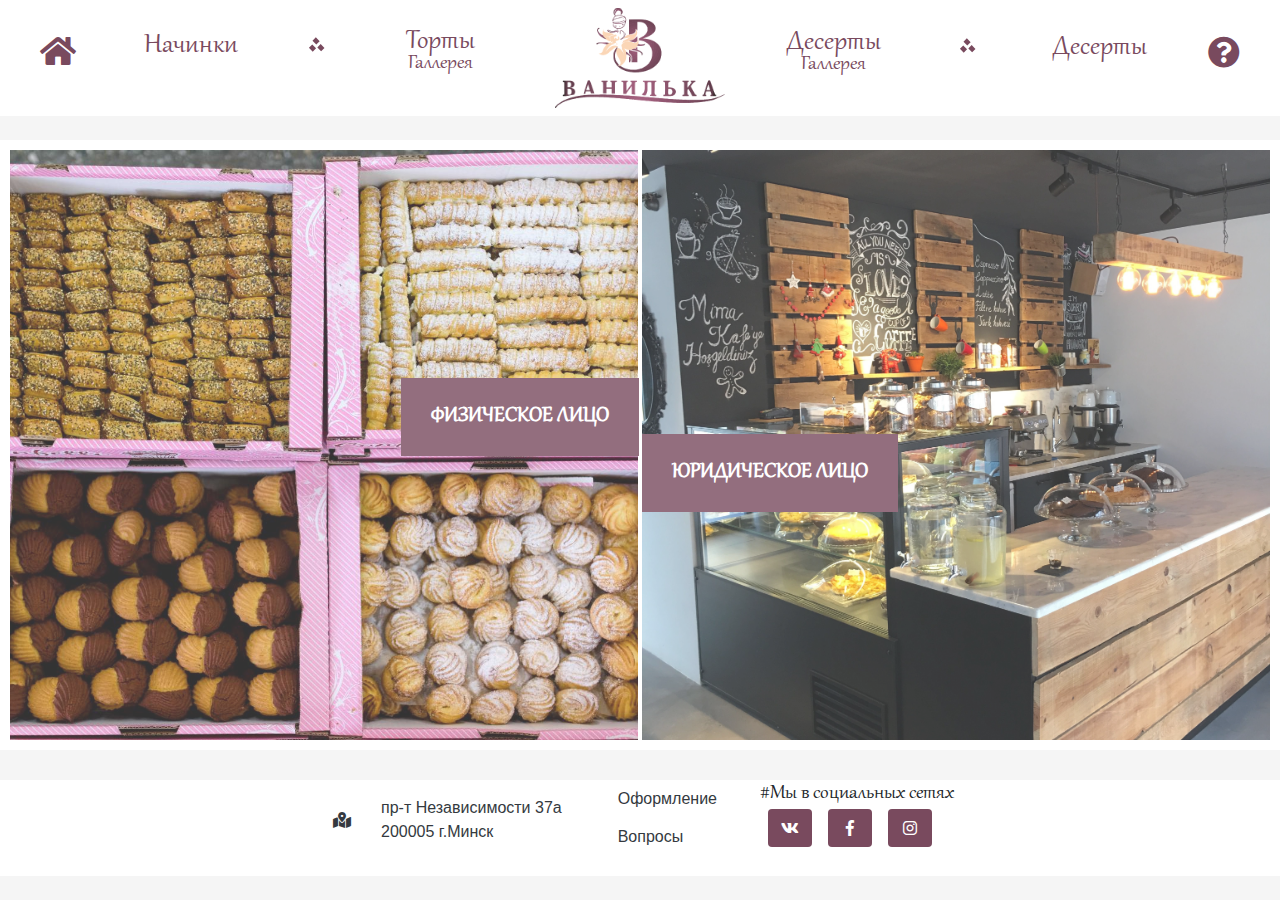
<file: index.html>
<!DOCTYPE html>
<html lang="en">
<head>
    <meta charset="UTF-8">
    <meta http-equiv="X-UA-Compatible" content="IE=edge,chrome=1"/>
    <meta name="viewport" content="width=device-width, initial-scale=1.0">
    <meta property="og:title" content="Кондитерская Ванилька"/>
    <meta property="og:image" content=""/>
    <meta property="og:type" content="website"/>
    <meta property="og:url" content="https://www.vanilka.by"/>
    <meta name="keywords"
          content="Кондитерская Ванилька | Главная страница | Сладости, торты на заказ, корпоративные подарки">
    <meta name="description"
          content="Кондитерская Ванилька | Главная страница | Сладости, торты на заказ, корпоративные подарки">

    <title></title>
    <!--[if IE]>
    <script src="//html5shiv.googlecode.com/svn/trunk/html5.js"></script><![endif]-->
    <!--[if lt IE 9]>
    <script src="//css3-mediaqueries-js.googlecode.com/svn/trunk/css3-mediaqueries.js"></script><![endif]-->

    <link rel="shortcut icon" href="/img/favicon.png" type="image/png">
    <link type="text/css" rel="stylesheet" href="./css/libs.min.css">
    <link type="text/css" rel="stylesheet" href="./css/main.css">
</head>
<body>
<div class="choose-role-page__wrapper">
    <nav class="navbar navbar-expand-lg navbar-light header__container-fluid d-flex justify-content-sm-center mb-4">
        <div class="container vnl__container">

            <div class="d-none d-lg-block w-100">
                <ul class="navbar-nav w-100">

                    <li class="nav-item col-auto p-0">
                        <a href="main.html" class="btn btn-primary p-0 w-100" data-toggle="tooltip"
                           data-placement="bottom" title="Главная страница">
                            <i class="fas fa-home fa-2x"></i>
                        </a>
                    </li>

                    <li class="nav-item col p-0">
                        <a href="./showcase__stuffing.html" class="btn btn-primary p-0 w-100">
                            <h2 class="d-none d-sm-inline-block header__item">Начинки<br>&nbsp;</h2>

                        </a>
                    </li>

                    <li class="nav-item col-auto p-0">
                        <span class=" icon icon__delimiter"></span>
                    </li>

                    <li class="nav-item col p-0">
                        <a href="./gallery__cakes.html" class="btn btn-primary p-0 w-100">
                            <span class="d-none d-lg-inline-block header__item"><h2 style="line-height: 15px">Торты</h2><h4>Галлерея</h4></span>
                            <h3 class="d-lg-none">Галлерея тортов</h3>
                        </a>
                    </li>

                </ul>
            </div>

            <a class="navbar-brand col-auto mx-auto p-0" href="main.html">
                <i class="icon icon__xl icon__logo_full"></i>
            </a>
            <button class="navbar-toggler position-absolute" style="top:40px" type="button" data-toggle="collapse"
                    data-target="#navbarSupportedContent" aria-controls="navbarSupportedContent" aria-expanded="false"
                    aria-label="Toggle navigation">
                <span class="navbar-toggler-icon"></span>
            </button>

            <div class="collapse navbar-collapse w-100" id="navbarSupportedContent">
                <ul class="navbar-nav w-100">
                    <li class="d-block d-lg-none nav-item">
                        <a class="btn btn-primary p-0 w-100 text-left" href="main.html">
                            <h3>Главная страница</h3>
                        </a>
                    </li>
                    <li class="d-block d-lg-none nav-item">
                        <a class="btn btn-primary p-0 w-100 text-left" href="./showcase__stuffing.html">
                            <h3>Начинки</h3>
                        </a>
                    </li>
                    <li class="d-block d-lg-none nav-item">
                        <a class="btn btn-primary p-0 w-100 text-left" href="./gallery__cakes.html">
                            <h3>Галлерея тортов</h3>
                        </a>
                    </li>

                    <li class="nav-item col-lg p-0">
                        <a href="./gallery__dessert.html" class="btn btn-primary p-0 w-100 text-left text-lg-center">
                            <span class="d-none d-lg-inline-block header__item"><h2
                                    style="line-height: 15px">Десерты</h2><h4>Галлерея</h4></span>
                            <h3 class="d-lg-none">Галлерея десертов</h3>
                        </a>
                    </li>
                    <li class="nav-item col-auto d-none d-lg-block">
                        <span class=" icon icon__delimiter"></span>
                    </li>
                    <li class="nav-item col-lg p-0">
                        <a href="./showcase__dessert.html" class="btn btn-primary p-0 w-100 text-left text-lg-center">
                            <h2 class="d-none d-lg-inline-block header__item">Десерты<br></h2>
                            <h3 class="d-lg-none">Десерты</h3>
                        </a>
                    </li>
                    <li class="nav-item col-lg-auto p-0">
                        <a href="#faq-modal-open" class="btn btn-primary p-0 w-100 text-left text-lg-center"
                           data-toggle="tooltip" data-placement="bottom" title="Вопросы/Ответы">
                            <i class="d-none d-lg-inline-block fas fa-question-circle fa-2x"></i>
                            <h3 class="d-lg-none">Вопросы и ответы</h3>
                        </a>
                    </li>
                </ul>
            </div>

        </div>
    </nav>
    <div class="choose-role__wrapper">
        <a href="main.html" class="choose-role__button choose-role__individual">
            <span class="choose-role__label">
                Физическое лицо
            </span>
        </a>
        <a href="entity.html" class="choose-role__button choose-role__entity">
            <span class="choose-role__label">
                Юридическое лицо
            </span>
        </a>
    </div>

    <div class="footer-component-choose-page__wrapper">
        <div class="vnl__footer container-fluid footer-component-choose-page">
            <div class="footer__column choose-page__footer-second-wrapper">
                <div class="row footer-component-choose-page">
                    <div class="col choose-user-role__element">
                        <div class="footer__org-info choose-role__footer">
                            <div class="row">
                                <div class="col choose-user-role__element p-0">
                                    <a class="btn btn-link text-dark py-0" href="https://goo.gl/maps/HQuajyDebbo">
                                        <div class="row flex-nowrap choose-page__footer__info">
                                            <div class="col-auto d-flex align-items-center">
                                                <i class="fas fa-map-marked-alt"></i>
                                            </div>
                                            <div class="col text-left">
                                                пр-т Независимости 37а<br> 200005 г.Минск
                                            </div>
                                        </div>
                                    </a>
                                </div>
                            </div>
                        </div>
                    </div>
                    <div class="col choose-user-role__element">
                        <a href="#" class="btn btn-link d-block text-dark text-left"
                           data-izimodal-open="#decorate-modal-open" data-izimodal-zindex="20000"
                           data-izimodal-preventclose="">Оформление</a>
                        <a href="#" class="btn btn-link d-block text-dark text-left"
                           data-izimodal-open="#faq-modal-open" data-izimodal-zindex="20000"
                           data-izimodal-preventclose="">Вопросы</a>
                    </div>
                    <div class="col choose-user-role__element choose-user-role__footer__about-us">
                        <h4>#Мы в социальных сетях</h4>
                        <div class="footer__contact-us">
                            <a href="https://vk.com/id5417160" class="btn btn-info">
                                <i class="fab fa-vk"></i>
                            </a>
                            <!--<button class="btn btn-info">
                                <i class="fab fa-twitter"></i>
                            </button>-->
                            <a href="https://www.facebook.com/vanilka.by/" class="btn btn-info">
                                <i class="fab fa-facebook-f"></i>
                            </a>
                            <!--<button class="btn btn-info">
                                <i class="fab fa-viber"></i>
                            </button>-->
                            <a href="https://www.instagram.com/vanilka.by/?hl=ru" class="btn btn-info">
                                <i class="fab fa-instagram"></i>
                            </a>
                        </div>
                    </div>
                </div>
            </div>
        </div>
    </div>
</div>
</body>
</html>
</file>
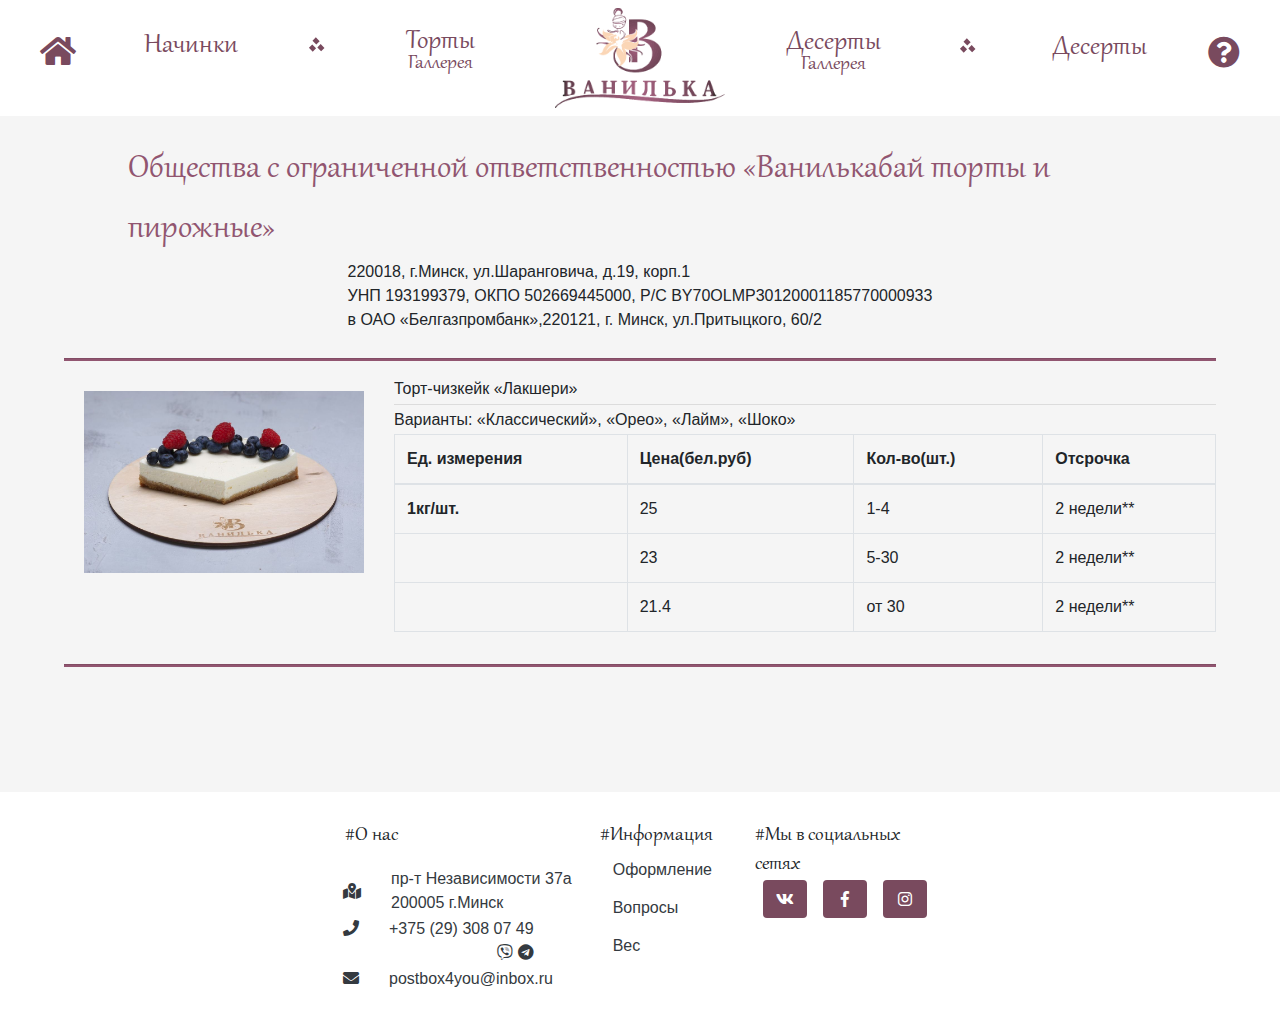
<file: entity.html>
<!DOCTYPE html>
<html lang="en">
<head>
    <meta charset="UTF-8">
    <meta http-equiv="X-UA-Compatible" content="IE=edge,chrome=1"/>
    <meta name="viewport" content="width=device-width, initial-scale=1.0">
    <meta property="og:title" content="Кондитерская Ванилька"/>
    <meta property="og:image" content=""/>
    <meta property="og:type" content="website"/>
    <meta property="og:url" content="https://www.vanilka.by"/>
    <meta name="keywords"
          content="Кондитерская Ванилька | Главная страница | Сладости, торты на заказ, корпоративные подарки">
    <meta name="description"
          content="Кондитерская Ванилька | Главная страница | Сладости, торты на заказ, корпоративные подарки">

    <title></title>
    <!--[if IE]>
    <script src="//html5shiv.googlecode.com/svn/trunk/html5.js"></script><![endif]-->
    <!--[if lt IE 9]>
    <script src="//css3-mediaqueries-js.googlecode.com/svn/trunk/css3-mediaqueries.js"></script><![endif]-->

    <link rel="shortcut icon" href="/img/favicon.png" type="image/png">
    <link type="text/css" rel="stylesheet" href="./css/libs.min.css">
    <link type="text/css" rel="stylesheet" href="./css/main.min.css">


    <link type="text/css" rel="stylesheet" href="./css/libs.min.css">
    <link type="text/css" rel="stylesheet" href="./css/main.min.css">

    <link rel="shortcut icon" href="/img/favicon.png" type="image/png">
    <link type="text/css" rel="stylesheet" href="./css/main.css">
</head>
<body>
<div class="entity-page__wrapper">
    <nav class="navbar navbar-expand-lg navbar-light header__container-fluid d-flex justify-content-sm-center mb-4">
        <div class="container vnl__container">

            <div class="d-none d-lg-block w-100">
                <ul class="navbar-nav w-100">

                    <li class="nav-item col-auto p-0">
                        <a href="main.html" class="btn btn-primary p-0 w-100" data-toggle="tooltip"
                           data-placement="bottom" title="Главная страница">
                            <i class="fas fa-home fa-2x"></i>
                        </a>
                    </li>

                    <li class="nav-item col p-0">
                        <a href="./showcase__stuffing.html" class="btn btn-primary p-0 w-100">
                            <h2 class="d-none d-sm-inline-block header__item">Начинки<br>&nbsp;</h2>

                        </a>
                    </li>

                    <li class="nav-item col-auto p-0">
                        <span class=" icon icon__delimiter"></span>
                    </li>

                    <li class="nav-item col p-0">
                        <a href="./gallery__cakes.html" class="btn btn-primary p-0 w-100">
                            <span class="d-none d-lg-inline-block header__item"><h2 style="line-height: 15px">Торты</h2><h4>Галлерея</h4></span>
                            <h3 class="d-lg-none">Галлерея тортов</h3>
                        </a>
                    </li>

                </ul>
            </div>

            <a class="navbar-brand col-auto mx-auto p-0" href="main.html">
                <i class="icon icon__xl icon__logo_full"></i>
            </a>
            <button class="navbar-toggler position-absolute" style="top:40px" type="button" data-toggle="collapse"
                    data-target="#navbarSupportedContent" aria-controls="navbarSupportedContent" aria-expanded="false"
                    aria-label="Toggle navigation">
                <span class="navbar-toggler-icon"></span>
            </button>

            <div class="collapse navbar-collapse w-100" id="navbarSupportedContent">
                <ul class="navbar-nav w-100">
                    <li class="d-block d-lg-none nav-item">
                        <a class="btn btn-primary p-0 w-100 text-left" href="main.html">
                            <h3>Главная страница</h3>
                        </a>
                    </li>
                    <li class="d-block d-lg-none nav-item">
                        <a class="btn btn-primary p-0 w-100 text-left" href="./showcase__stuffing.html">
                            <h3>Начинки</h3>
                        </a>
                    </li>
                    <li class="d-block d-lg-none nav-item">
                        <a class="btn btn-primary p-0 w-100 text-left" href="./gallery__cakes.html">
                            <h3>Галлерея тортов</h3>
                        </a>
                    </li>

                    <li class="nav-item col-lg p-0">
                        <a href="./gallery__dessert.html" class="btn btn-primary p-0 w-100 text-left text-lg-center">
                            <span class="d-none d-lg-inline-block header__item"><h2
                                    style="line-height: 15px">Десерты</h2><h4>Галлерея</h4></span>
                            <h3 class="d-lg-none">Галлерея десертов</h3>
                        </a>
                    </li>
                    <li class="nav-item col-auto d-none d-lg-block">
                        <span class=" icon icon__delimiter"></span>
                    </li>
                    <li class="nav-item col-lg p-0">
                        <a href="./showcase__dessert.html" class="btn btn-primary p-0 w-100 text-left text-lg-center">
                            <h2 class="d-none d-lg-inline-block header__item">Десерты<br></h2>
                            <h3 class="d-lg-none">Десерты</h3>
                        </a>
                    </li>
                    <li class="nav-item col-lg-auto p-0">
                        <a href="#faq-modal-open" class="btn btn-primary p-0 w-100 text-left text-lg-center"
                           data-toggle="tooltip" data-placement="bottom" title="Вопросы/Ответы">
                            <i class="d-none d-lg-inline-block fas fa-question-circle fa-2x"></i>
                            <h3 class="d-lg-none">Вопросы и ответы</h3>
                        </a>
                    </li>
                </ul>
            </div>

        </div>
    </nav>

    <div class="entity-page__page-name__wrapper">
        <span class="entity-page__page-name">Общества с ограниченной ответственностью «Ванилькабай торты и пирожные»</span>
    </div>
    <div class="entity-page__description__wrapper">
            <span class="entity-page__description">
                <div>220018, г.Минск, ул.Шаранговича, д.19, корп.1</div>
                <div>УНП 193199379, ОКПО 502669445000, Р/С BY70OLMP30120001185770000933</div>
                <div>в ОАО «Белгазпромбанк»,220121, г. Минск, ул.Притыцкого, 60/2</div>
            </span>
    </div>

    <div class="entity-page__tables__wrapper">
        <hr class="tables__divider"/>
        <!-- Image -->
        <div class="entity-page__table__wrapper entity-page__not-last-element">
            <button type="button"
                    class="btn btn-primary tables__table-button"
                    data-toggle="modal"
                    data-target="#exampleModal1"
            >
                <img src="./img/Stuffing/type50.jpg" class="table__image-content"/>
            </button>
            <!-- Modal which appears on image click -->
            <div class="modal fade" id="exampleModal1" tabIndex="-1" role="dialog"
                 aria-labelledby="modalCenterTitle" aria-hidden="true">
                <div class="modal-dialog modal-lg" role="document">
                    <div class="modal-content modal-component__opened">
                        <div class="modal-header modal-header__custom">
                            <img src="./img/Stuffing/type50.jpg"/>
                            <button type="button" class="close" data-dismiss="modal" aria-label="Close">
                                <span aria-hidden="true">&times;</span>
                            </button>
                        </div>
                    </div>
                </div>
            </div>
            <span class="table-details__name">Торт-чизкейк «Лакшери»</span>
            <!-- Table -->
            <div class="tables__table__details-wrapper">
                <hr class="table-details__divider"/>
                <span class="table-details__description">
                        Варианты: «Классический», «Орео», «Лайм», «Шоко»
                </span>
                <div class="table__wrapper">
                    <table class="table table-bordered">
                        <thead>
                        <tr>
                            <th scope="col">Ед. измерения</th>
                            <th scope="col">Цена(бел.руб)</th>
                            <th scope="col">Кол-во(шт.)</th>
                            <th scope="col">Отсрочка</th>
                        </tr>
                        </thead>
                        <tbody>
                        <tr>
                            <th scope="row">1кг/шт.</th>
                            <td>25</td>
                            <td>1-4</td>
                            <td>2 недели**</td>
                        </tr>
                        <tr>
                            <th scope="row"></th>
                            <td>23</td>
                            <td>5-30</td>
                            <td>2 недели**</td>
                        </tr>
                        <tr>
                            <th scope="row"></th>
                            <td>21.4</td>
                            <td>от 30</td>
                            <td>2 недели**</td>
                        </tr>
                        </tbody>
                    </table>
                </div>
            </div>
        </div>
        <hr class="tables__divider"/>


        <!-- Image -->



    </div>
</div>

<div class="entity-page__footer__wrapper">
<div class="vnl__footer container-fluid d-sm-flex justify-content-center">
    <div class="footer__column">
        <div class="row entity-page__footer-component__wrapper">
            <div class="col entity-page__footer-component__column">
                <h4 class="footer-component__column__section-name">#О нас</h4>
                <div class="footer__org-info">
                    <div class="row">
                        <div class="col p-0">
                            <a class="btn btn-link text-dark py-0" href="https://goo.gl/maps/HQuajyDebbo">
                                <div class="row flex-nowrap">
                                    <div class="col-auto d-flex align-items-center">
                                        <i class="fas fa-map-marked-alt"></i>
                                    </div>
                                    <div class="col text-left">
                                        пр-т Независимости 37а<br> 200005 г.Минск
                                    </div>
                                </div>
                            </a>
                        </div>
                    </div>
                    <div class="row">
                        <div class="col p-0">
                            <a class="btn btn-link text-dark py-0" href="tel:+375293080749">
                                <div class="row flex-nowrap">
                                    <div class="col-auto">
                                        <i class="fas fa-phone"></i>
                                    </div>
                                    <div class="col">
                                        <span>+375 (29) 308 07 49</span>
                                        <div class="row">
                                            <div class="col text-right"><i class="fab fa-viber"></i>
                                                <i class="fab fa-telegram"></i></div>
                                        </div>
                                    </div>
                                </div>
                            </a>
                            <a class="btn btn-link text-dark py-0" href="mailto:postbox4you@inbox.ru">
                                <div class="row flex-nowrap">
                                    <div class="col-auto">
                                        <i class="fas fa-envelope"></i>
                                    </div>
                                    <div class="col">
                                        <span>postbox4you@inbox.ru</span><br/>
                                    </div>
                                </div>
                            </a>

                        </div>
                    </div>

                </div>
            </div>
            <div class="col entity-page__footer-component__column hidden-sm">
                <h4 class="footer-component__column__section-name">#Информация</h4>
                <a href="#" class="btn btn-link d-block text-dark text-left" data-izimodal-open="#decorate-modal-open" data-izimodal-zindex="20000" data-izimodal-preventclose="">Оформление</a>
                <a href="#" class="btn btn-link d-block text-dark text-left" data-izimodal-open="#faq-modal-open" data-izimodal-zindex="20000" data-izimodal-preventclose="">Вопросы</a>
                <a href="#" class="btn btn-link d-block text-dark text-left" data-izimodal-open="#delivery-modal-open" data-izimodal-zindex="20000" data-izimodal-preventclose="">Вес</a>
            </div>
            <div class="col entity-page__footer-component__column">
                <h4 class="footer-component__column__section-name">#Мы в социальных сетях</h4>
                <div class="footer__contact-us">
                    <a href="https://vk.com/id5417160" class="btn btn-info">
                        <i class="fab fa-vk"></i>
                    </a>
                    <!--<button class="btn btn-info">
                        <i class="fab fa-twitter"></i>
                    </button>-->
                    <a href="https://www.facebook.com/vanilka.by/" class="btn btn-info">
                        <i class="fab fa-facebook-f"></i>
                    </a>
                    <!--<button class="btn btn-info">
                        <i class="fab fa-viber"></i>
                    </button>-->
                    <a href="https://www.instagram.com/vanilka.by/?hl=ru" class="btn btn-info">
                        <i class="fab fa-instagram"></i>
                    </a>
                </div>
            </div>
        </div>


    </div>
</div>
</div>
</body>
<script type="text/javascript" src="./js/libs.min.js"></script>
</html>
</file>
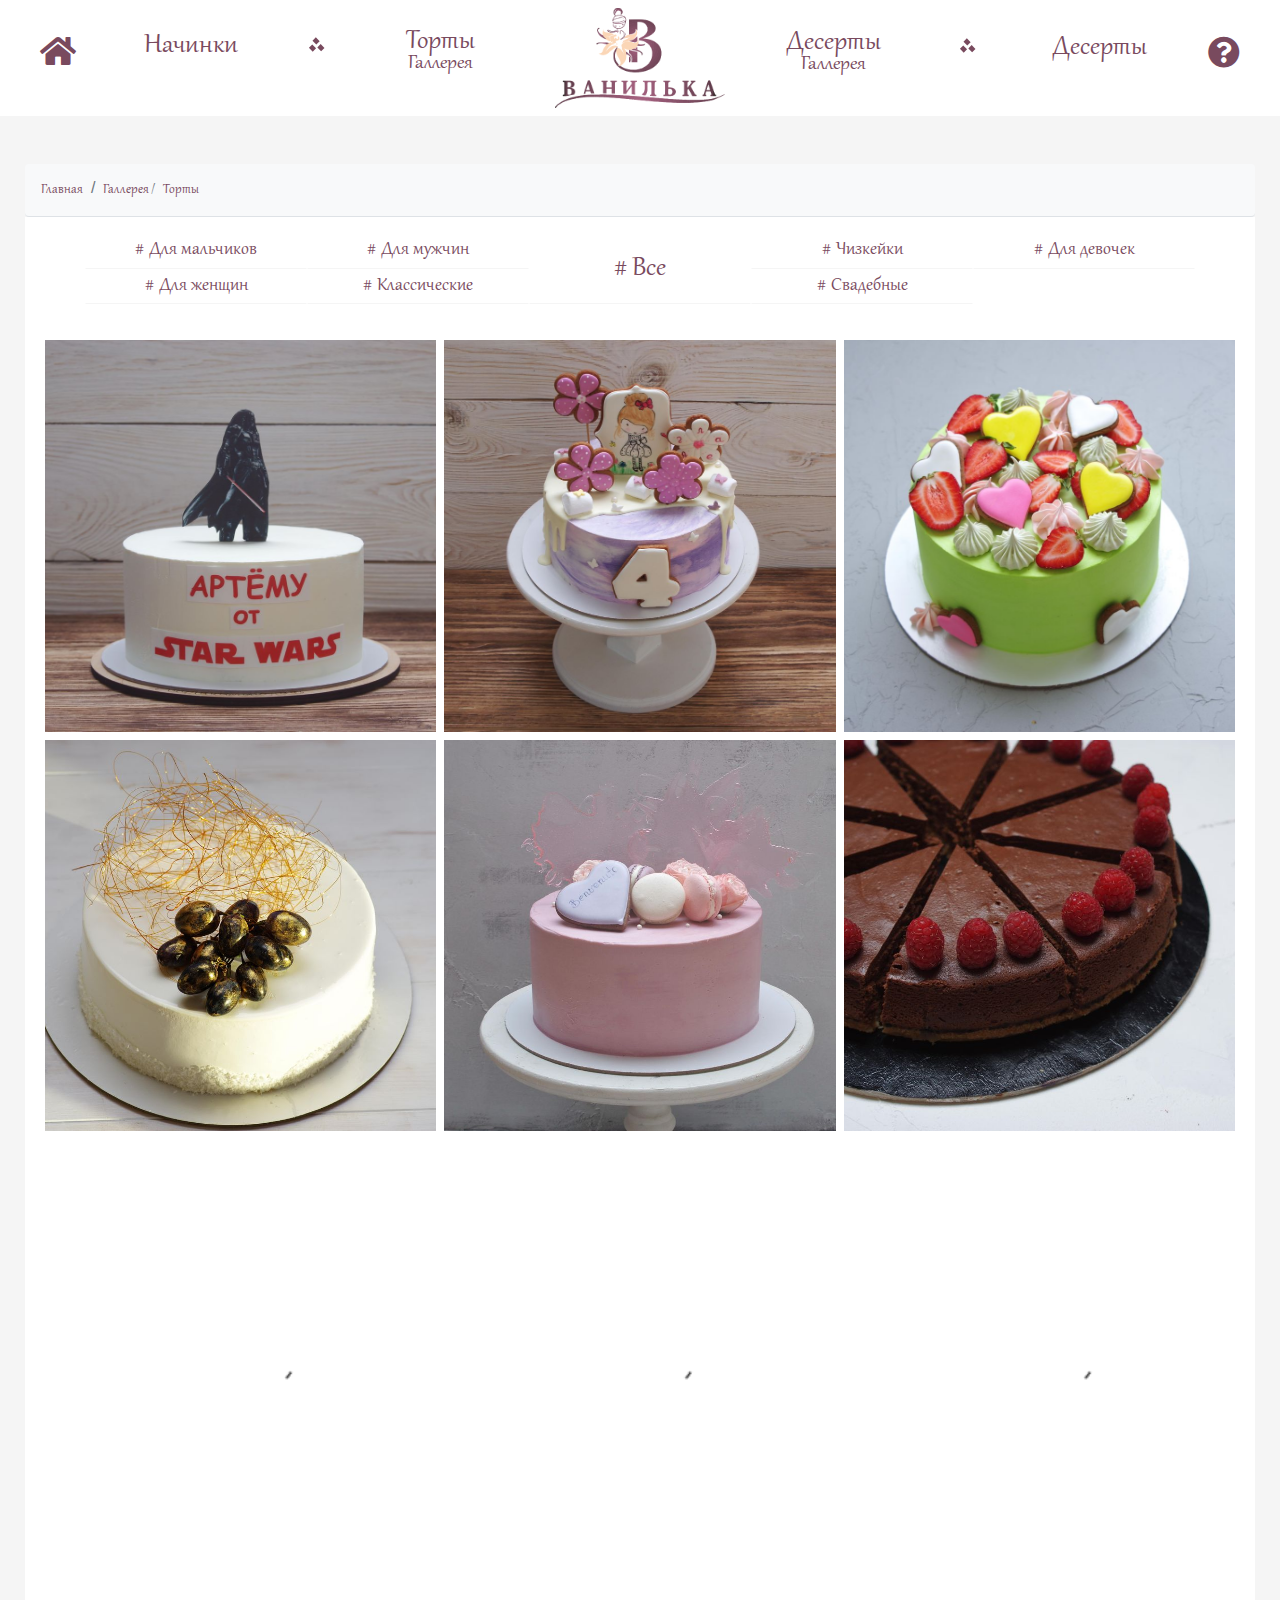
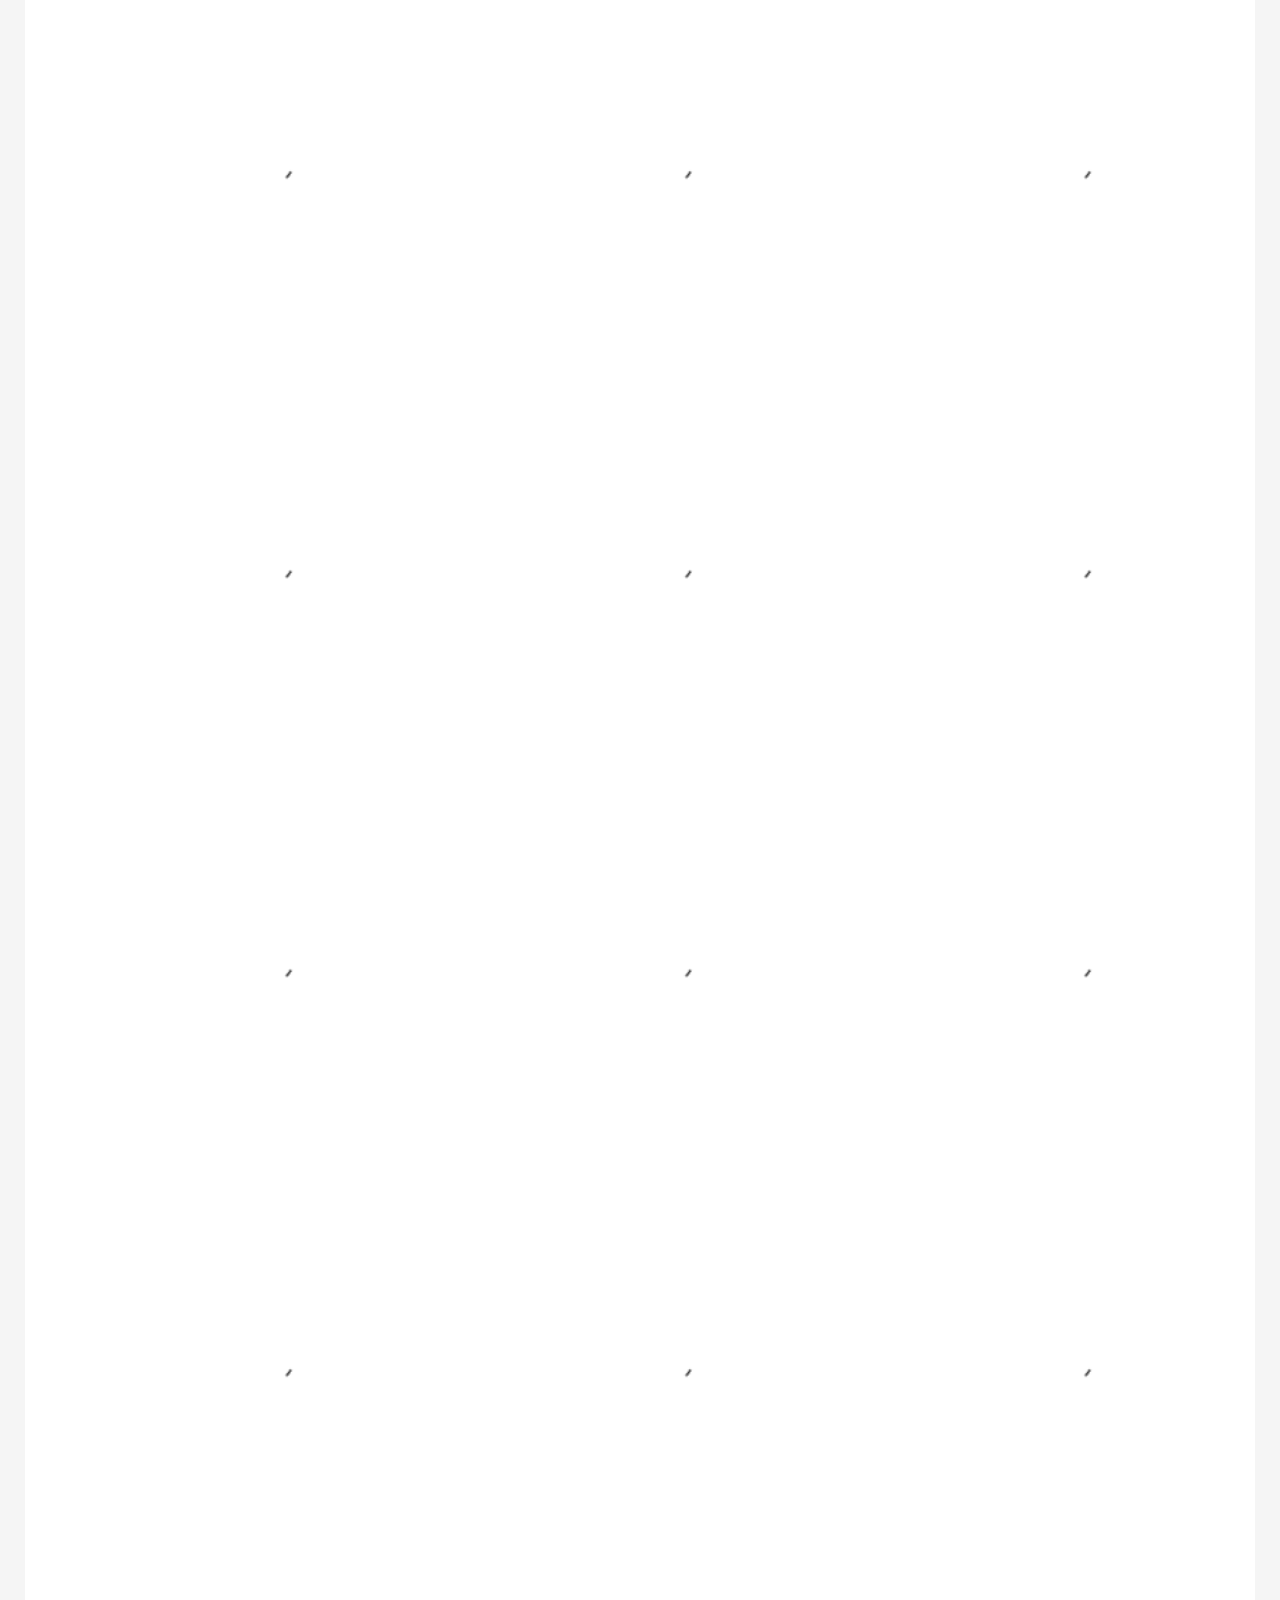
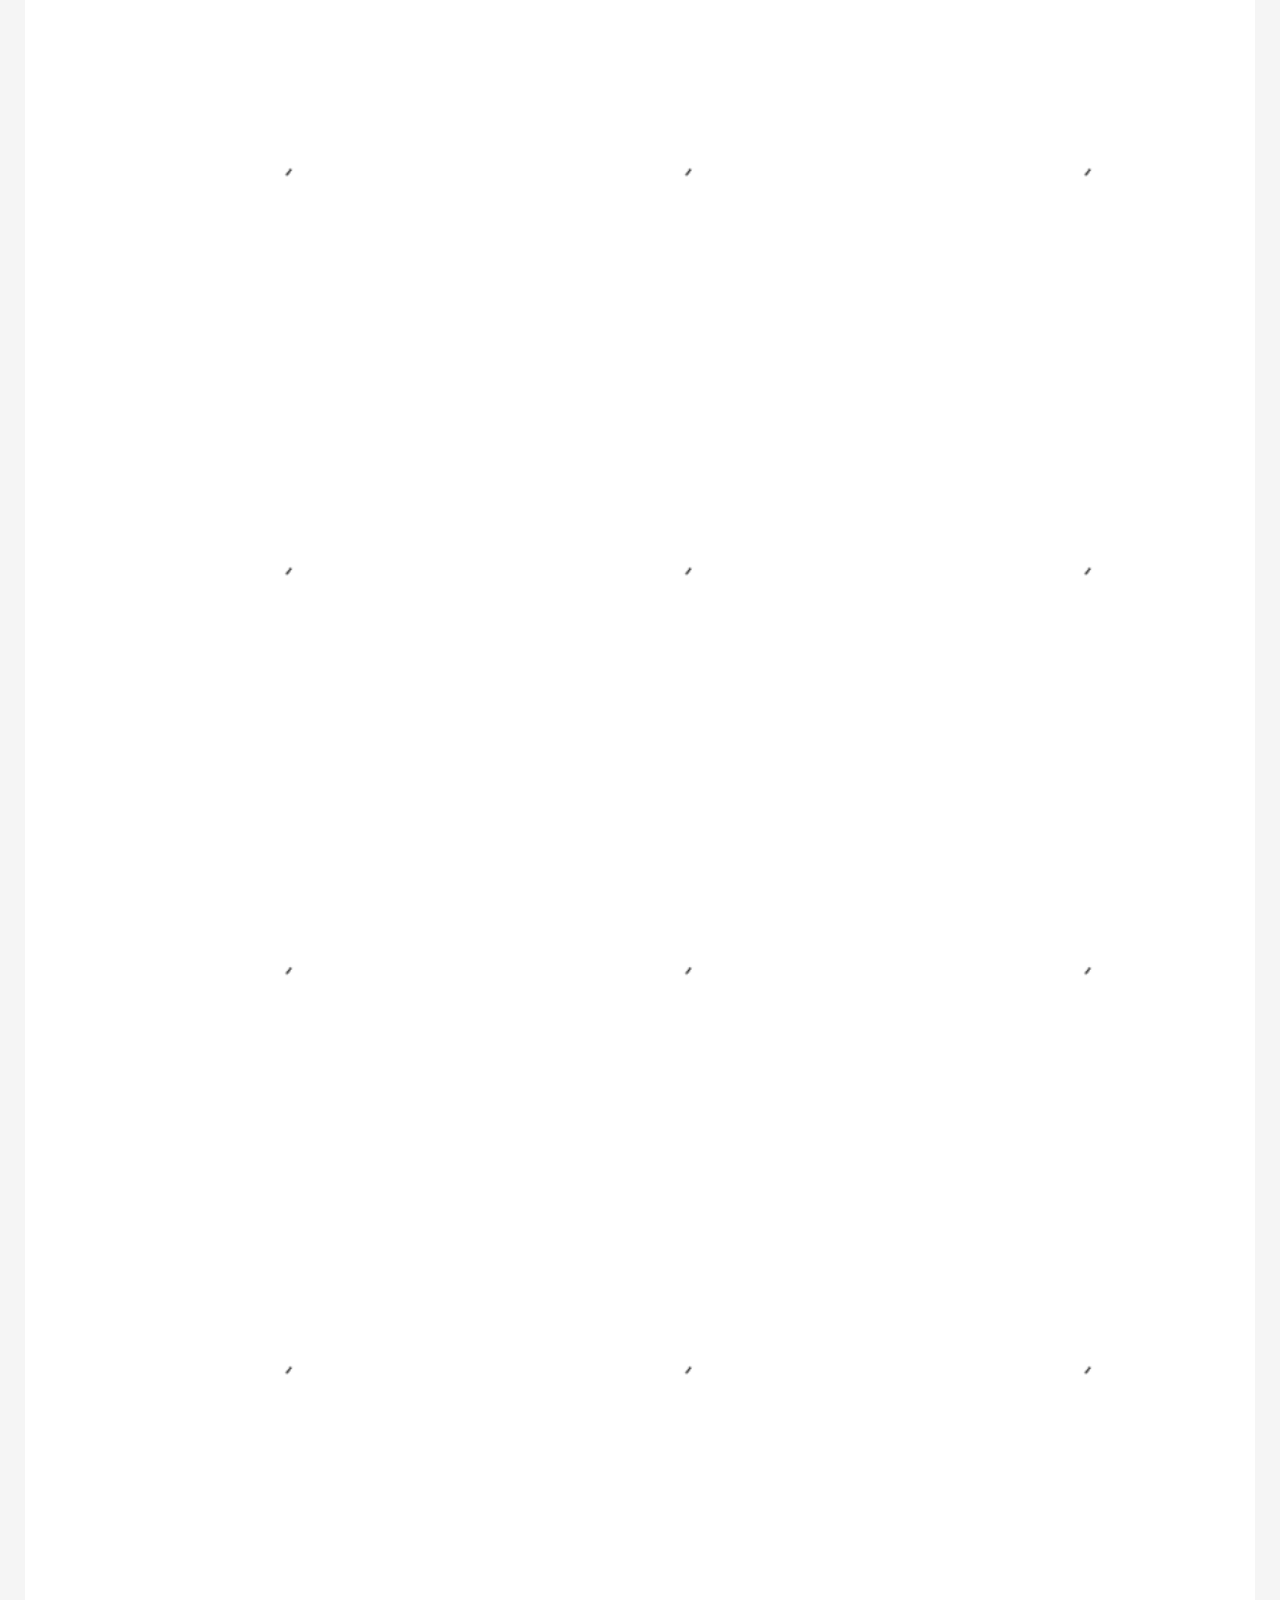
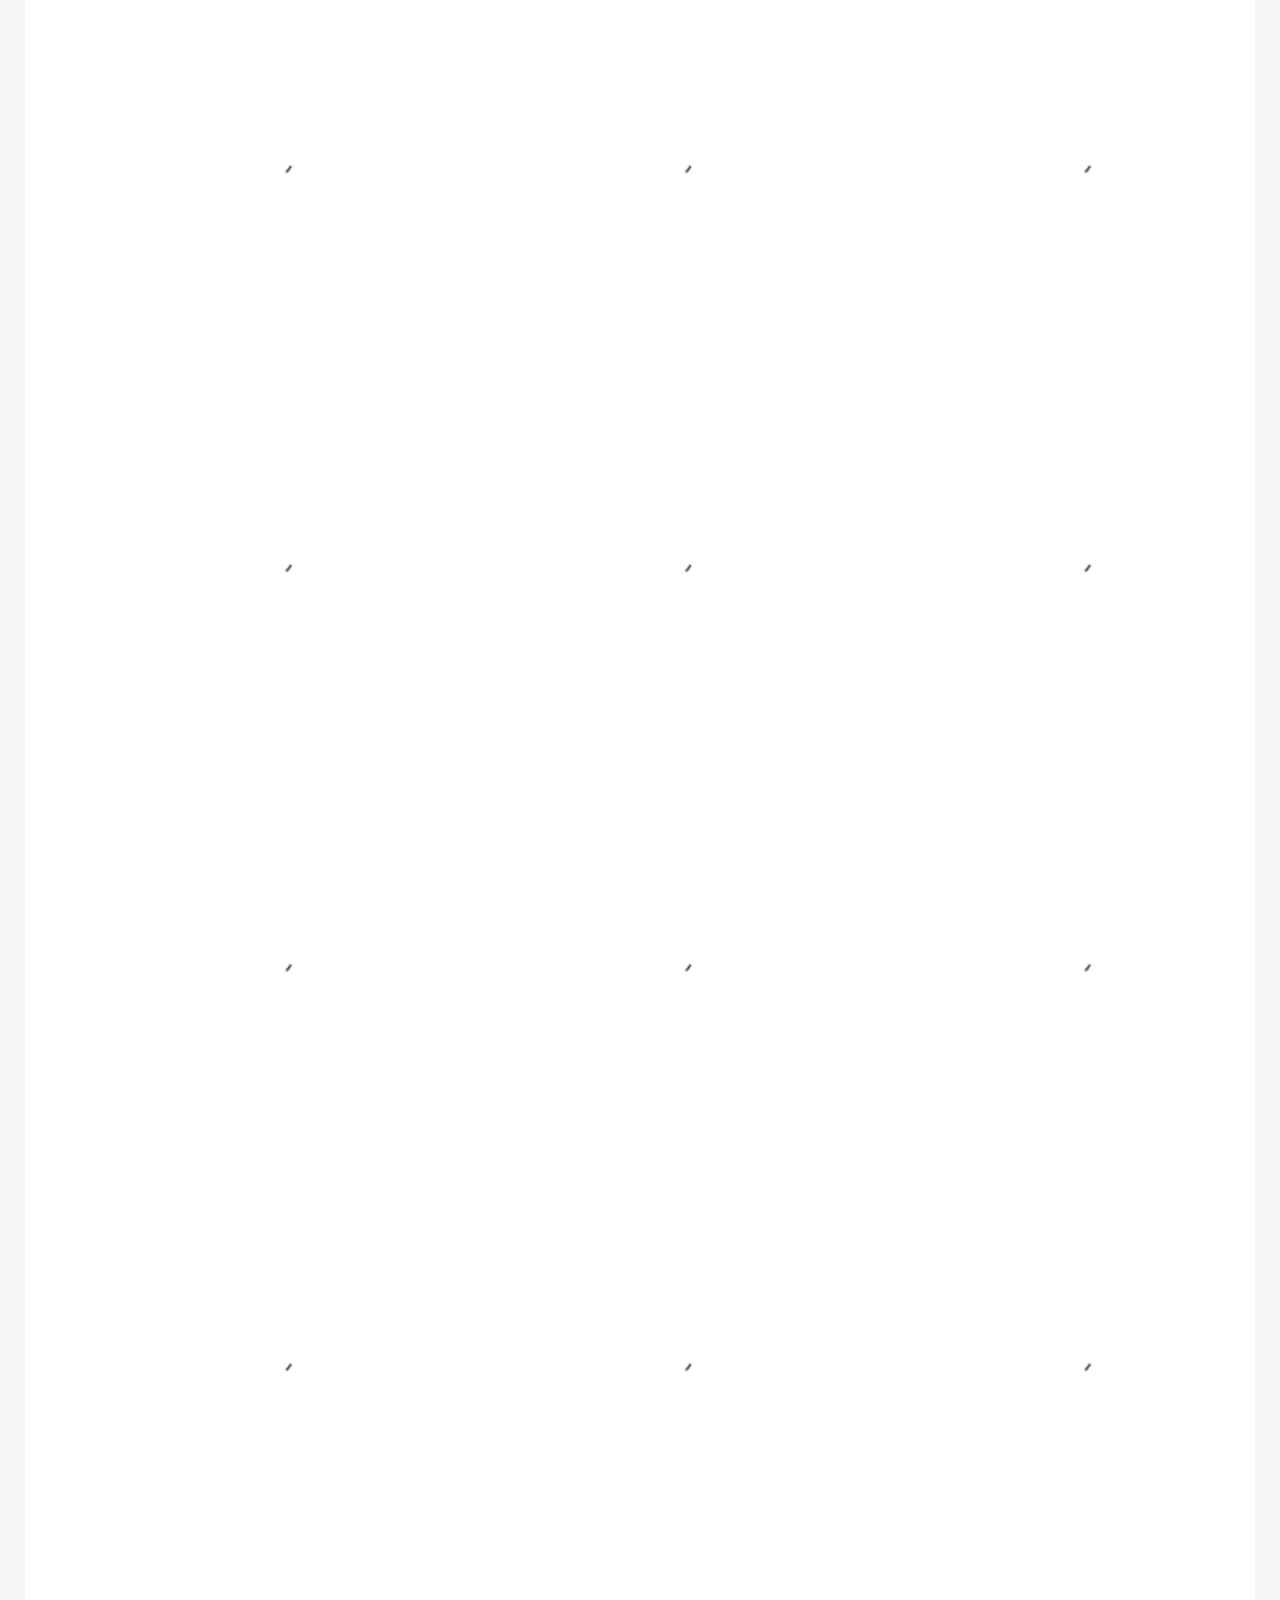
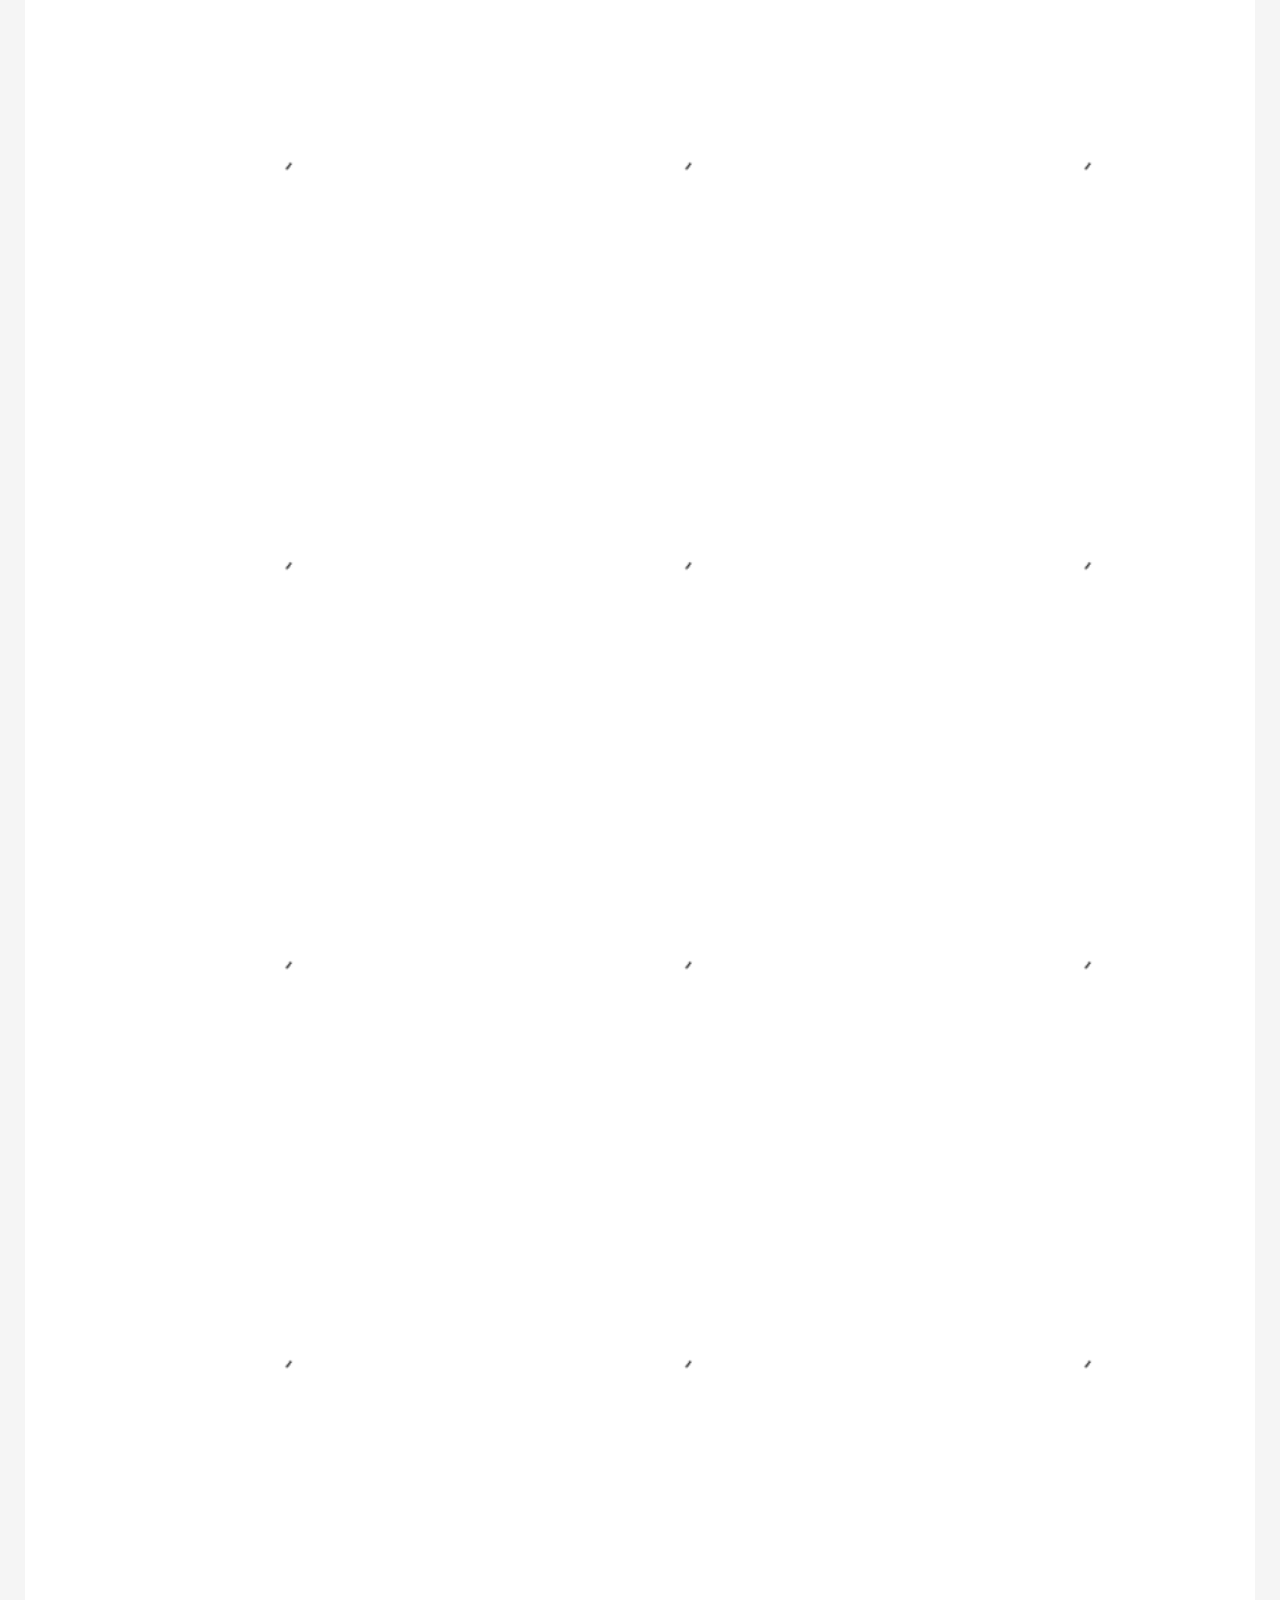
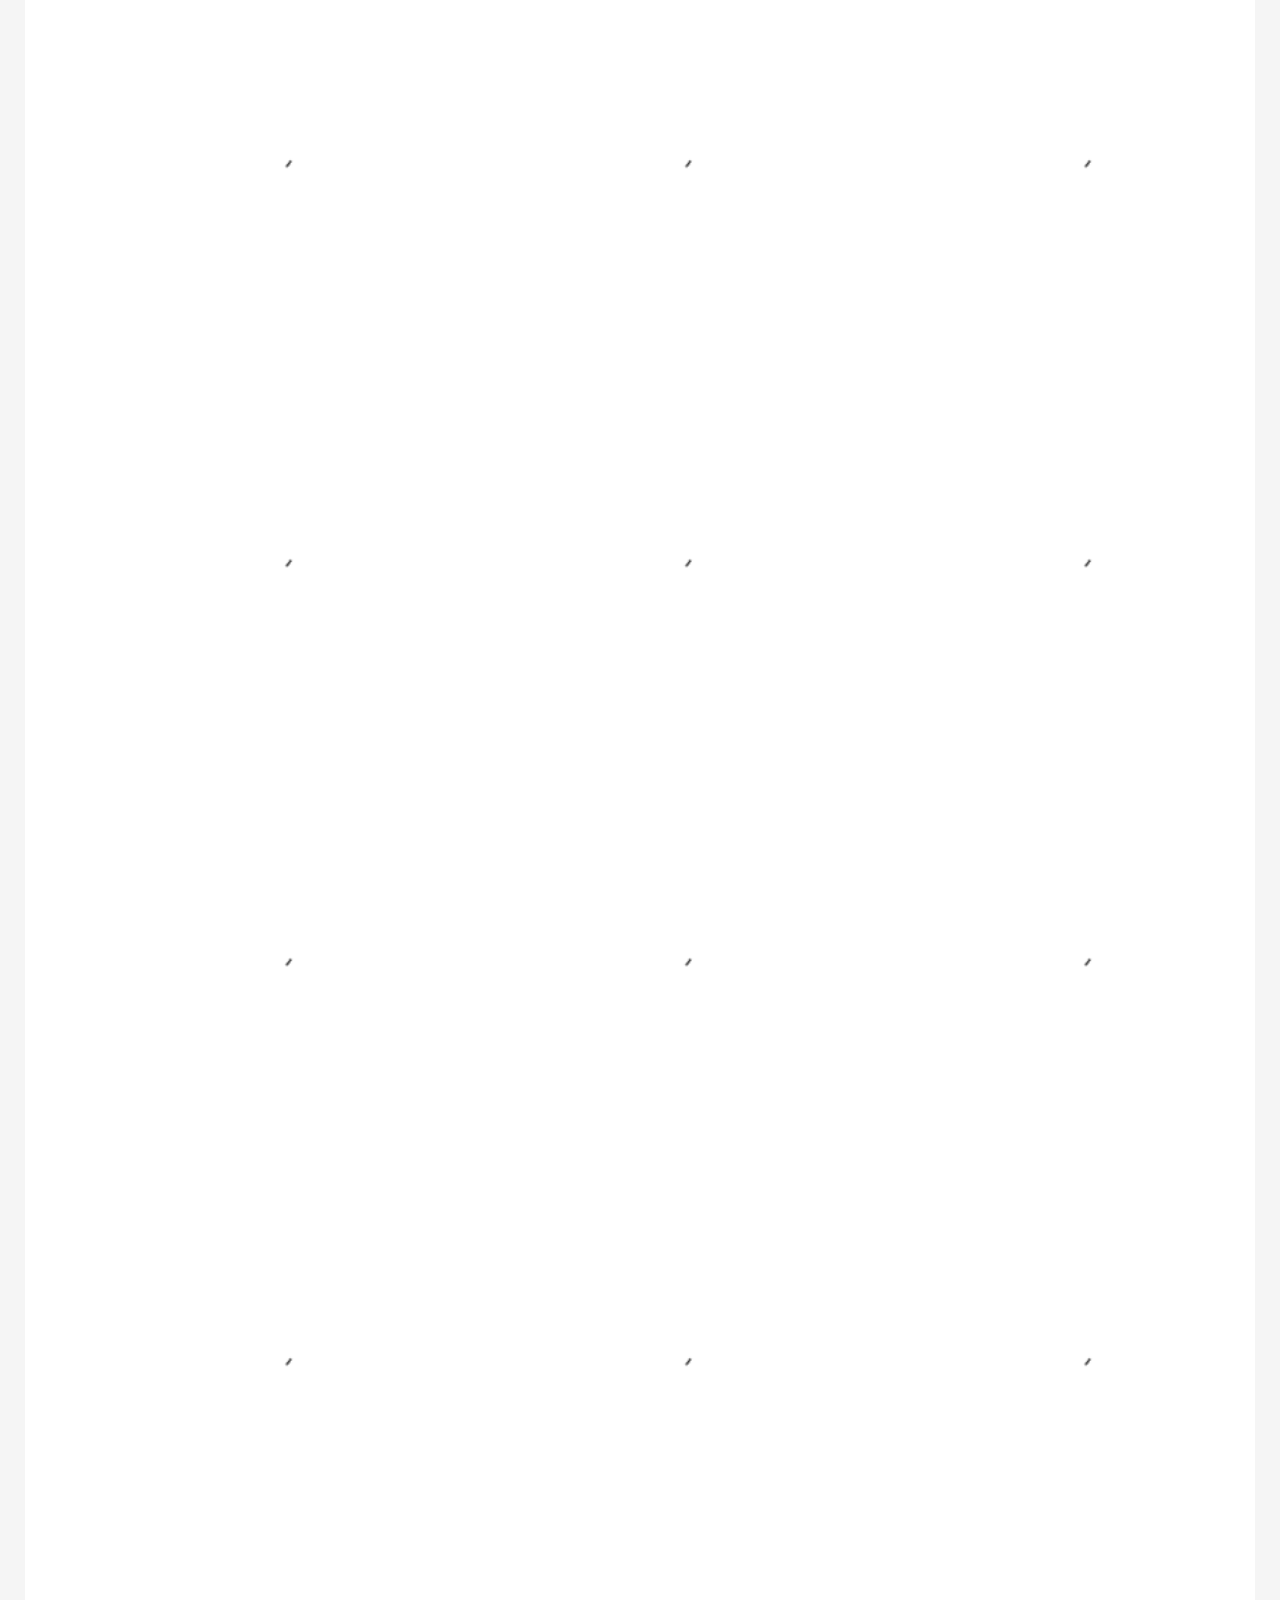
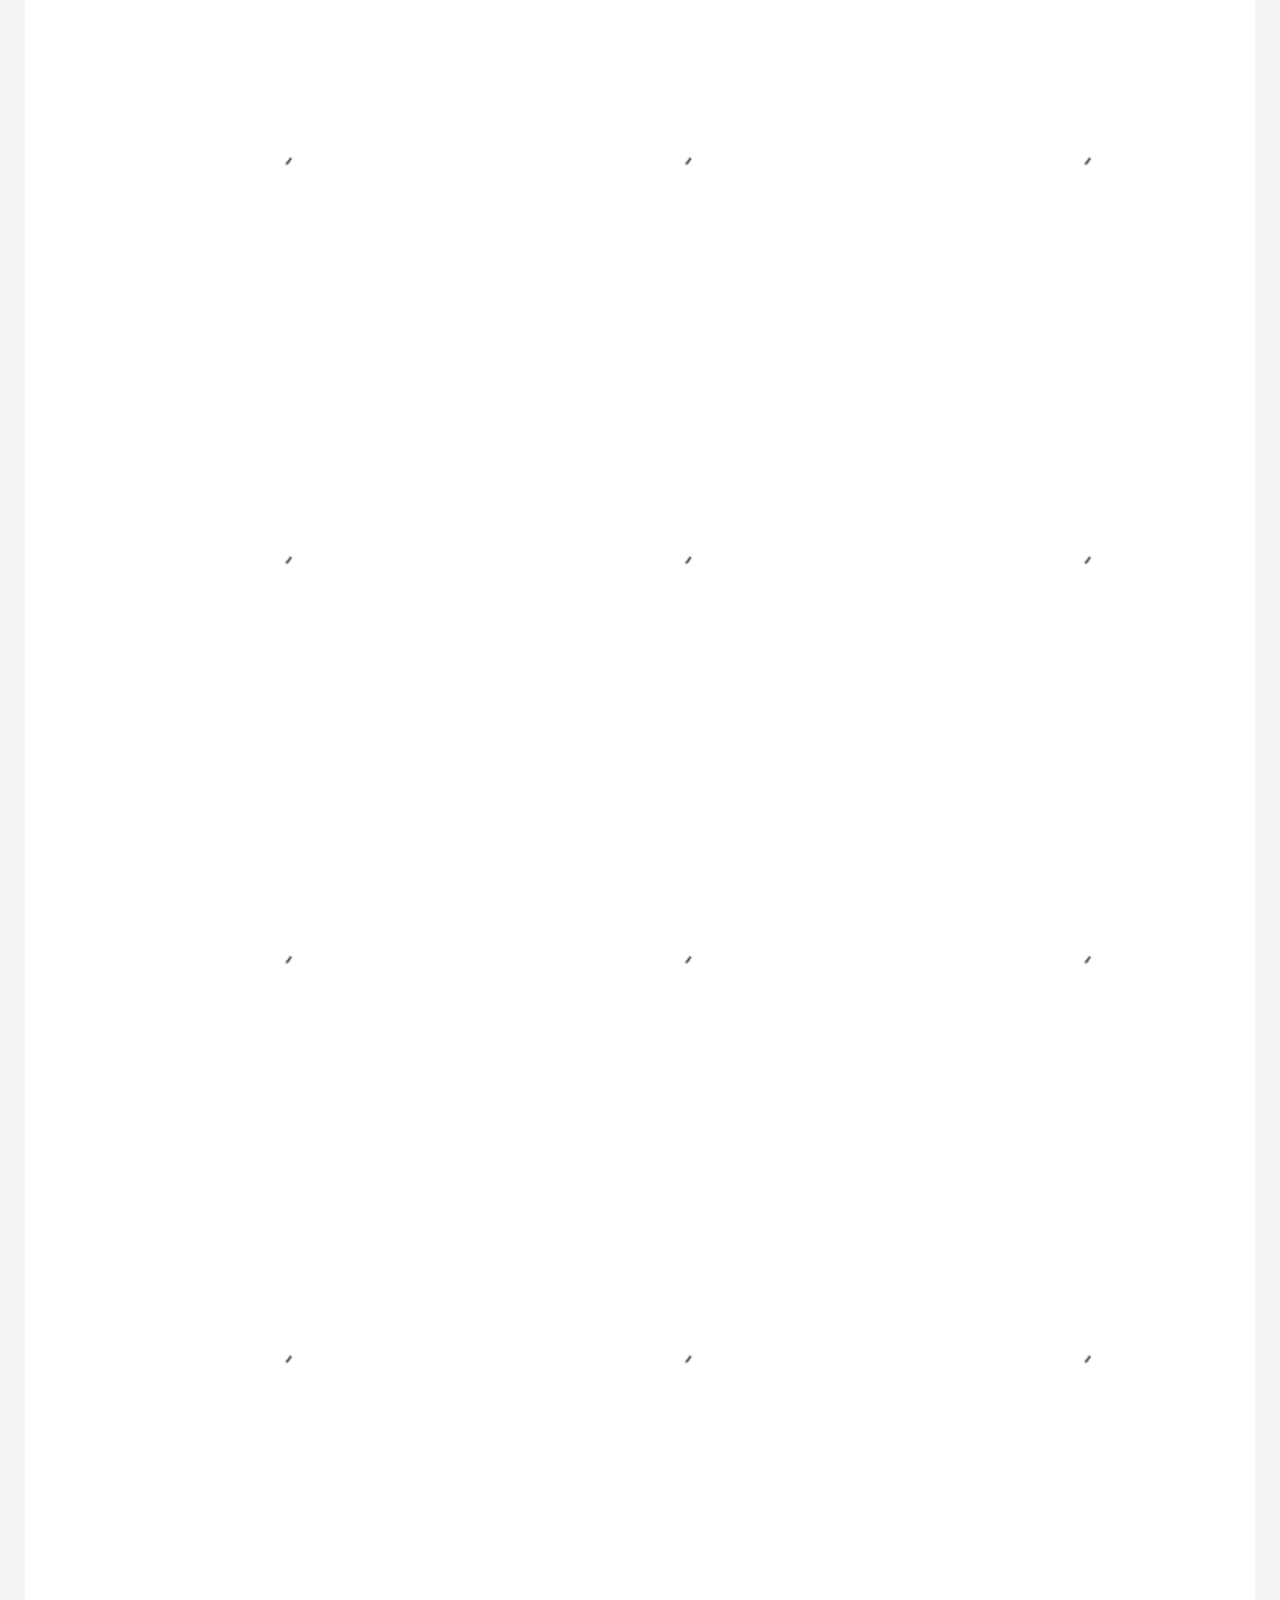
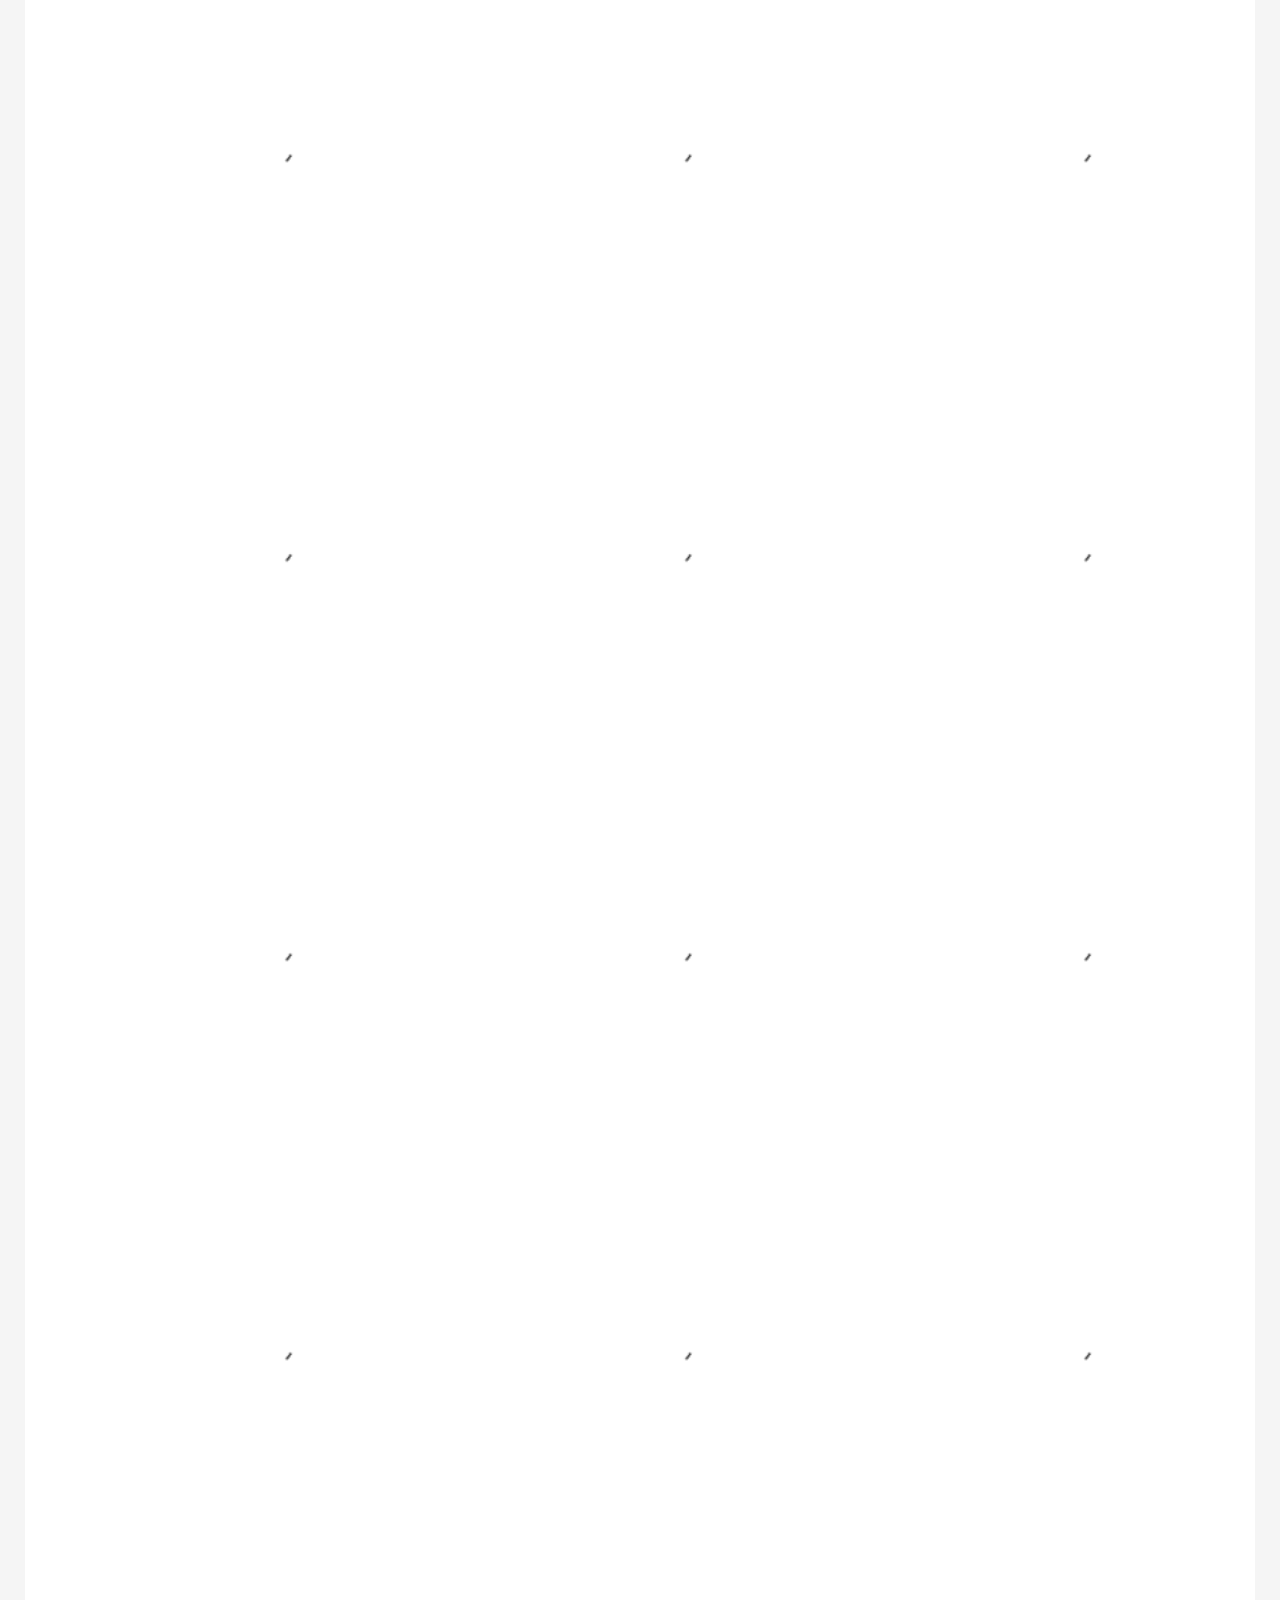
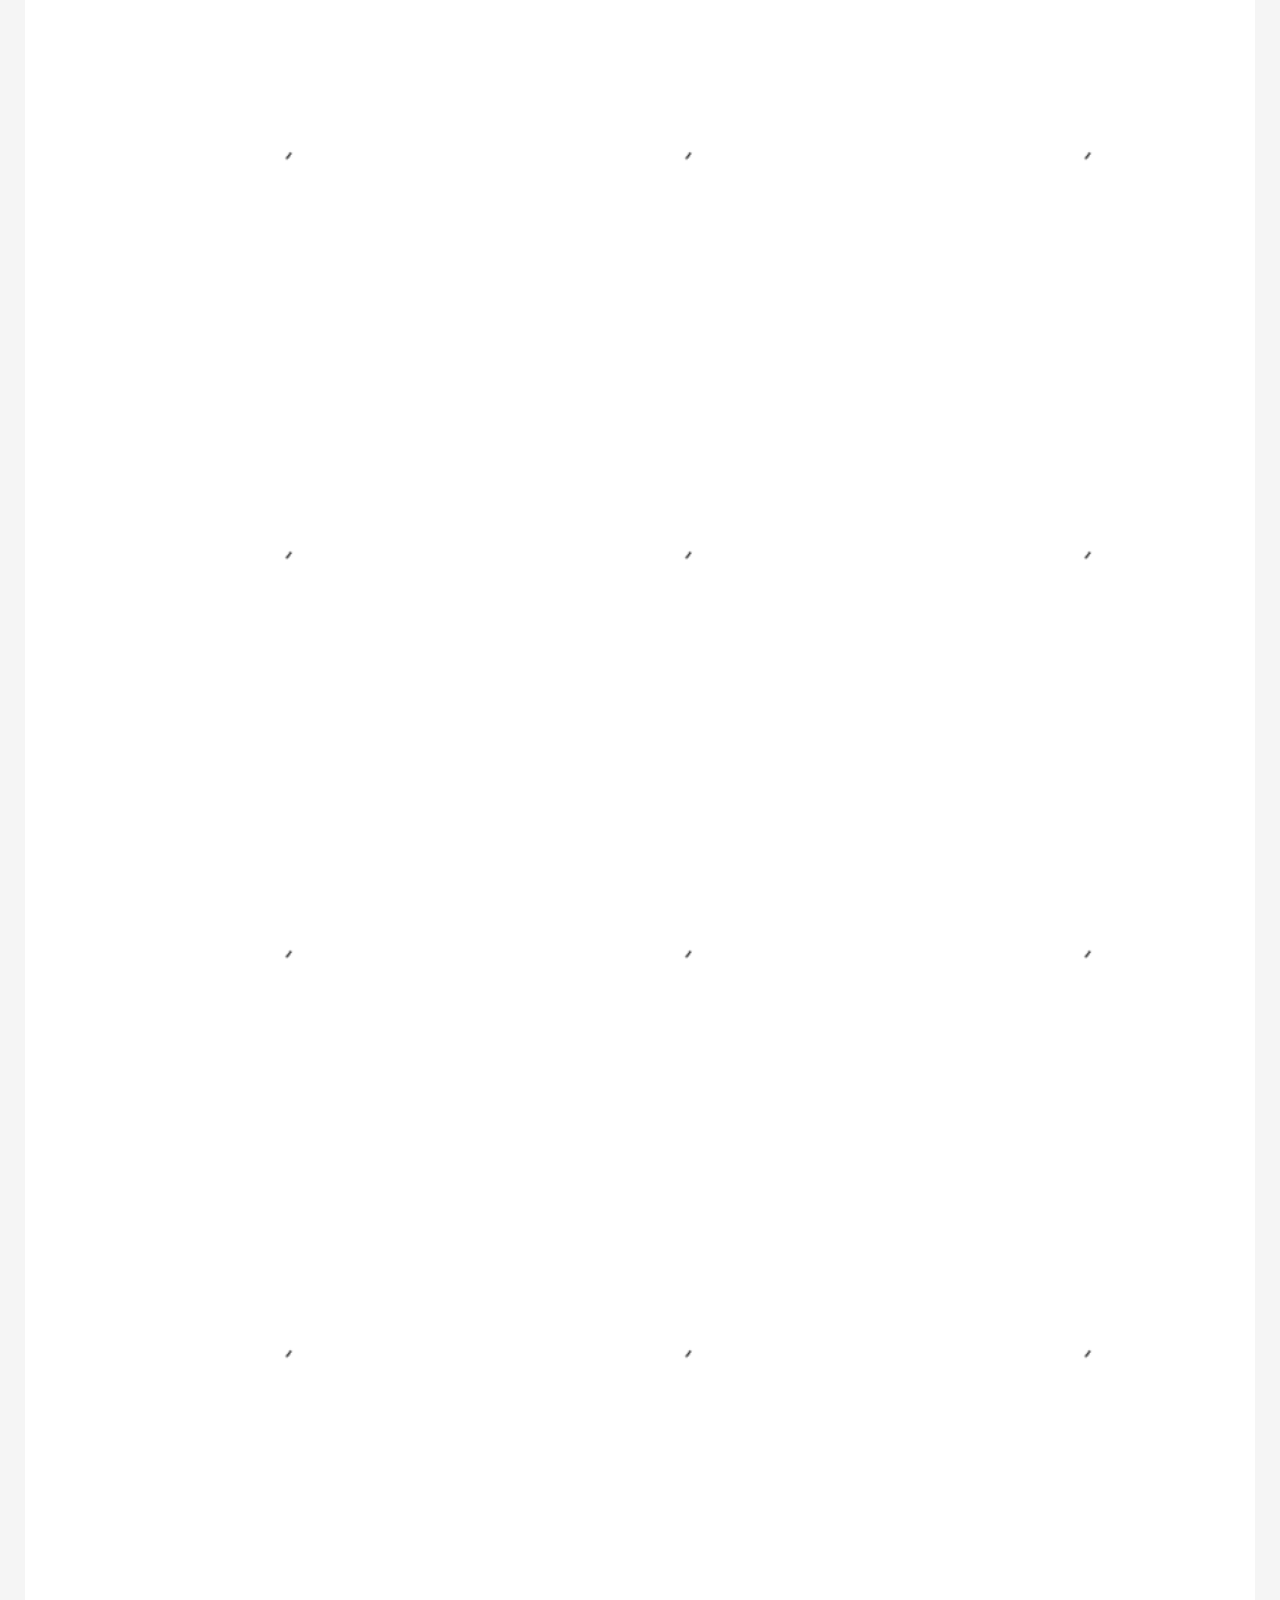
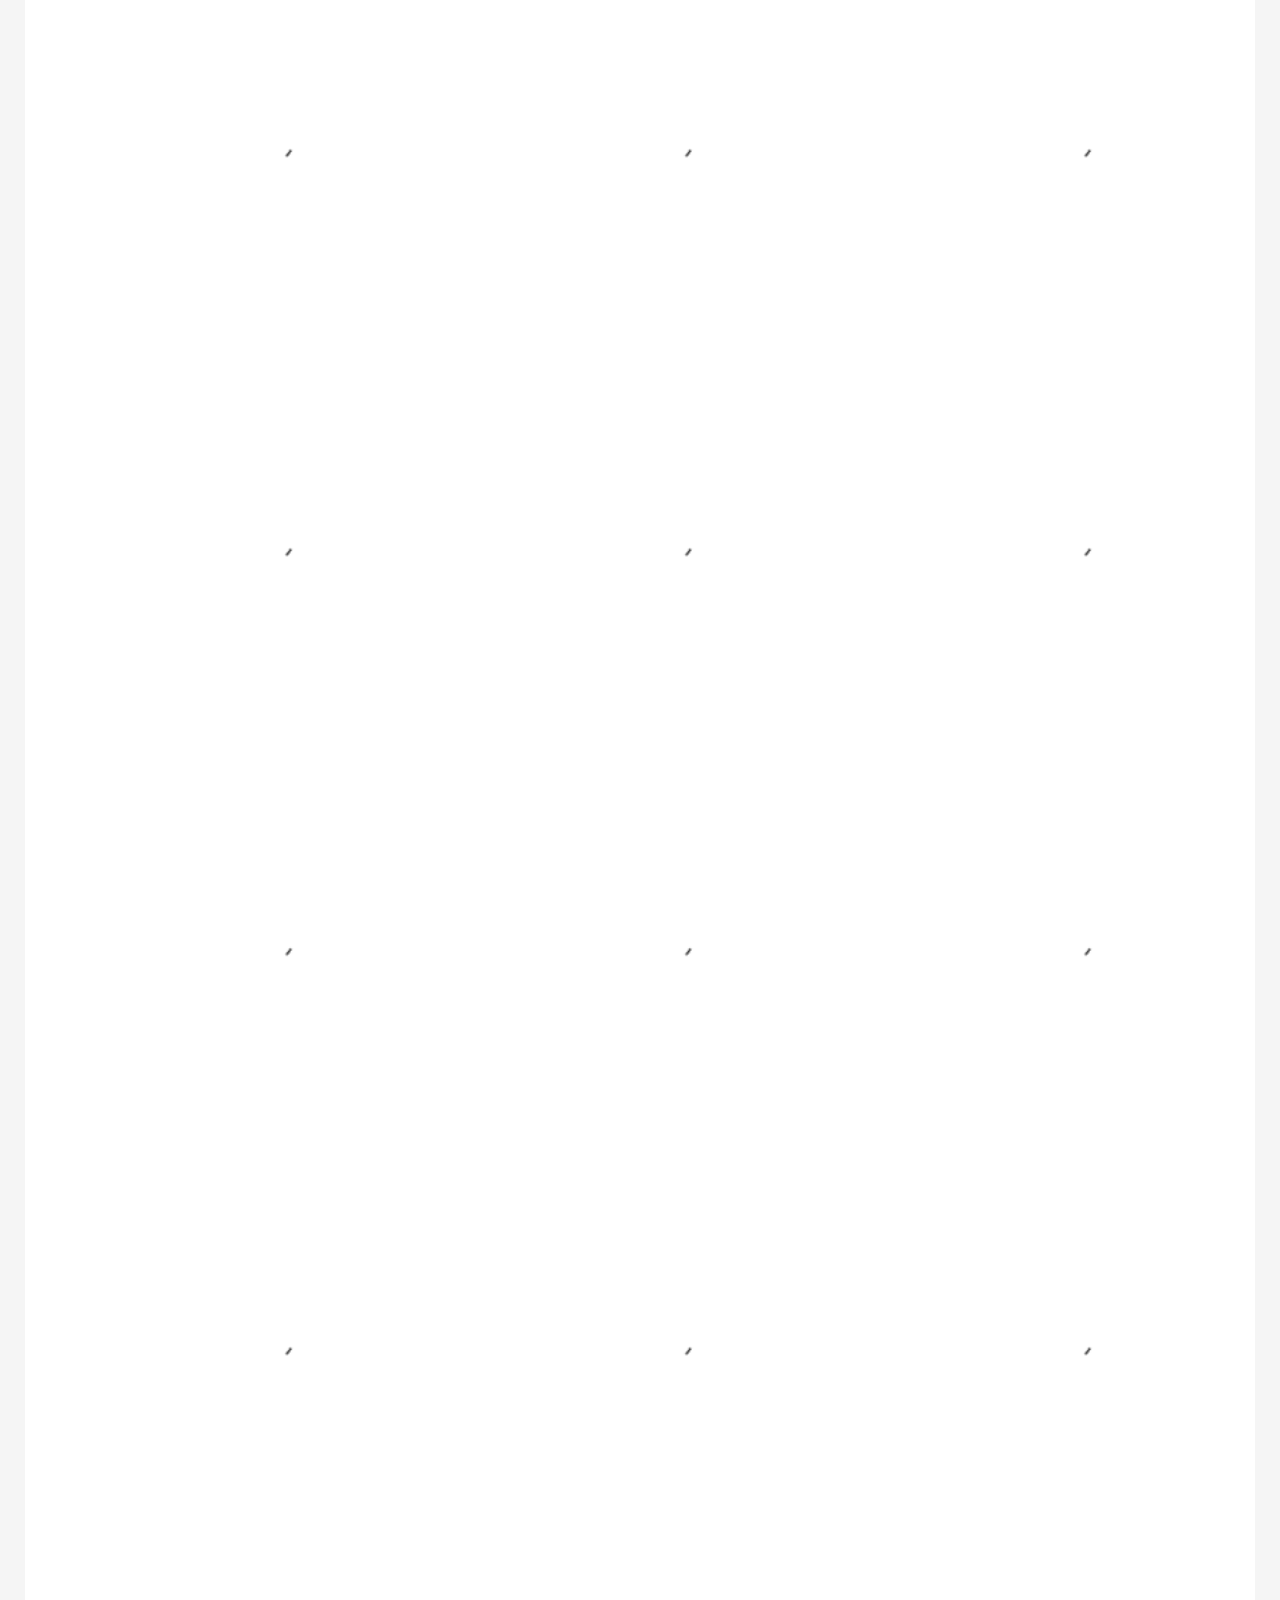
<file: gallery__cakes.html>
<!DOCTYPE html>
<html lang="en">
<head>
  <meta charset="UTF-8">
  <meta http-equiv="X-UA-Compatible" content="IE=edge,chrome=1" />
  <meta name="viewport" content="width=device-width, initial-scale=1.0">
  <meta property="og:title" content="Кондитерская Ванилька"/>
  <meta property="og:image" content="" />
  <meta property="og:type" content="website" />
  <meta property="og:url" content="https://www.vanilka.by" />
  <meta name="keywords" content="Кондитерская Ванилька | Главная страница | Сладости, торты на заказ, корпоративные подарки">
  <meta name="description" content="Кондитерская Ванилька | Главная страница | Сладости, торты на заказ, корпоративные подарки">

  <title></title>
  <!--[if IE]><script src="//html5shiv.googlecode.com/svn/trunk/html5.js"></script><![endif]-->
  <!--[if lt IE 9]><script src="//css3-mediaqueries-js.googlecode.com/svn/trunk/css3-mediaqueries.js"></script><![endif]-->

  <link rel="shortcut icon" href="/img/favicon.png" type="image/png">
  <link type="text/css" rel="stylesheet" href="./css/libs.min.css" >
  <link type="text/css" rel="stylesheet" href="./css/main.min.css" >
</head>
<body>
<div class="vnl__content-wrapper">
  <nav class="navbar navbar-expand-lg navbar-light header__container-fluid d-flex justify-content-sm-center mb-4">
    <div class="container vnl__container">
  
      <div class="d-none d-lg-block w-100">
        <ul class="navbar-nav w-100">
  
          <li class="nav-item col-auto p-0">
            <a href="main.html" class="btn btn-primary p-0 w-100" data-toggle="tooltip" data-placement="bottom" title="Главная страница">
              <i class="fas fa-home fa-2x"></i>
            </a>
          </li>
  
          <li class="nav-item col p-0">
            <a href="./showcase__stuffing.html" class="btn btn-primary p-0 w-100">
              <h2 class="d-none d-sm-inline-block header__item">Начинки<br>&nbsp;</h2>
  
            </a>
          </li>
  
          <li class="nav-item col-auto p-0">
            <span class=" icon icon__delimiter"></span>
          </li>
  
          <li class="nav-item col p-0">
            <a href="./gallery__cakes.html" class="btn btn-primary p-0 w-100">
              <span class="d-none d-lg-inline-block header__item"><h2 style="line-height: 15px">Торты</h2><h4>Галлерея</h4></span>
              <h3 class="d-lg-none">Галлерея тортов</h3>
            </a>
          </li>
  
        </ul>
      </div>
  
      <a class="navbar-brand col-auto mx-auto p-0" href="main.html">
        <i class="icon icon__xl icon__logo_full"></i>
      </a>
      <button class="navbar-toggler position-absolute" style="top:40px" type="button" data-toggle="collapse" data-target="#navbarSupportedContent" aria-controls="navbarSupportedContent" aria-expanded="false" aria-label="Toggle navigation">
        <span class="navbar-toggler-icon"></span>
      </button>
  
      <div class="collapse navbar-collapse w-100" id="navbarSupportedContent">
        <ul class="navbar-nav w-100">
          <li class="d-block d-lg-none nav-item">
            <a class="btn btn-primary p-0 w-100 text-left" href="main.html">
              <h3>Главная страница</h3>
            </a>
          </li>
          <li class="d-block d-lg-none nav-item">
            <a class="btn btn-primary p-0 w-100 text-left" href="./showcase__stuffing.html">
              <h3>Начинки</h3>
            </a>
          </li>
          <li class="d-block d-lg-none nav-item">
            <a class="btn btn-primary p-0 w-100 text-left" href="./gallery__cakes.html">
              <h3>Галлерея тортов</h3>
            </a>
          </li>
  
          <li class="nav-item col-lg p-0">
            <a href="./gallery__dessert.html" class="btn btn-primary p-0 w-100 text-left text-lg-center">
              <span class="d-none d-lg-inline-block header__item"><h2 style="line-height: 15px">Десерты</h2><h4>Галлерея</h4></span>
              <h3 class="d-lg-none">Галлерея десертов</h3>
            </a>
          </li>
          <li class="nav-item col-auto d-none d-lg-block">
            <span class=" icon icon__delimiter"></span>
          </li>
          <li class="nav-item col-lg p-0">
            <a href="./showcase__dessert.html" class="btn btn-primary p-0 w-100 text-left text-lg-center">
              <h2 class="d-none d-lg-inline-block header__item">Десерты<br></h2>
              <h3 class="d-lg-none">Десерты</h3>
            </a>
          </li>
          <li class="nav-item col-lg-auto p-0">
            <a href="#faq-modal-open" class="btn btn-primary p-0 w-100 text-left text-lg-center" data-toggle="tooltip" data-placement="bottom" title="Вопросы/Ответы">
              <i class="d-none d-lg-inline-block fas fa-question-circle fa-2x"></i> <h3 class="d-lg-none">Вопросы и ответы</h3>
            </a>
          </li>
        </ul>
      </div>
  
    </div>
  </nav>

  <div class="vnl__article transparent container p-0 mb-0 mt-5">
    <nav aria-label="breadcrumb mb-0 rounded-0 bg-light ">
      <ol class="breadcrumb mb-0 bg-light border-bottom">
        <li class="breadcrumb-item"><a href="main.html">Главная</a></li>
        <li class="breadcrumb-item"><a href="#">Галлерея</a></li>
        <li class="breadcrumb-item active" aria-current="page">Торты</li>
      </ol>
    </nav>
  </div>

  <div class="vnl__article container">
    <div class="row">
      <div class="container showcase__navbar py-3">
        <div class="d-flex justify-content-center navbar__primary"></div>
        <!--div class="d-flex justify-content-center navbar__secondary"></div-->
      </div>
    </div>
    <div class="row vnl__gallery p-3"></div>
  </div>
</div>


<div id="faq-modal-open" data-izimodal-title="Вопросы|Ответы" data-izimodal-subtitle="Ответы на часто задаваемые вопросы">
  <div class="skit-modal__body p-3 pb-5">
    <div class="accordion" id="faq__accordion">
      <!--1-->
      <div class="product-review">
        <div class="card-header" id="faq__heading-1">
          <h5 class="mb-0">
            <button class="btn btn-link" type="button" data-toggle="collapse" data-target="#faq__collapse-1" aria-expanded="true" aria-controls="faq__collapse-1">
              Как хранить торт/десерты?
            </button>
          </h5>
        </div>
        <div id="faq__collapse-1" class="collapse show" aria-labelledby="faq__heading-1" data-parent="#faq__accordion">
          <div class="card-body">
            В холодильнике, перед употреблением дайте ему постоять немного при комнатной температуре
          </div>
        </div>
      </div>
      <!--2-->
      <div class="product-review">
        <div class="card-header" id="faq__heading-2">
          <h5 class="mb-0">
            <button class="btn btn-link collapsed" type="button" data-toggle="collapse" data-target="#faq__collapse-2" aria-expanded="false" aria-controls="faq__collapse-2">
              Можно ли изменить, отменить заказ?
            </button>
          </h5>
        </div>
        <div id="faq__collapse-2" class="collapse" aria-labelledby="faq__heading-2" data-parent="#faq__accordion">
          <div class="card-body">
            Да, но не позже чем за 5 дней до даты выполнения. Свяжитесь со мной удобным Вам способом.
          </div>
        </div>
      </div>
      <!--3-->
      <div class="product-review">
        <div class="card-header" id="faq__heading-3">
          <h5 class="mb-0">
            <button class="btn btn-link collapsed" type="button" data-toggle="collapse" data-target="#faq__collapse-3" aria-expanded="false" aria-controls="faq__collapse-3">
              За какое время нужно сделать заказ?
            </button>
          </h5>
        </div>
        <div id="faq__collapse-3" class="collapse" aria-labelledby="faq__heading-3" data-parent="#faq__accordion">
          <div class="card-body">
            Как можно раньше. Если ещё не определились с заказом, свяжитесь со мной и забронируйте дату.
          </div>
        </div>
      </div>
      <!--4-->
      <div class="product-review">
        <div class="card-header" id="faq__heading-4">
          <h5 class="mb-0">
            <button class="btn btn-link collapsed" type="button" data-toggle="collapse" data-target="#faq__collapse-4" aria-expanded="false" aria-controls="faq__collapse-4">
              Можно ли сделать торт/десерты с мастикой?
            </button>
          </h5>
        </div>
        <div id="faq__collapse-4" class="collapse" aria-labelledby="faq__heading-4" data-parent="#faq__accordion">
          <div class="card-body">
            Нет. Это не современно, сильно снижает полезный вес торта ( мастику обычно выкидывают, а это ¼ веса торта). Вместо этого могу покрыть торт кремом и поставить съедобные пряники. <a href="gallery__cakes.html">См фото работ</a>
          </div>
        </div>
      </div>
      <!--5-->
      <div class="product-review">
        <div class="card-header" id="faq__heading-5">
          <h5 class="mb-0">
            <button class="btn btn-link collapsed" type="button" data-toggle="collapse" data-target="#faq__collapse-5" aria-expanded="false" aria-controls="faq__collapse-5">
              Можно ли повторить чужой торт/пряники/десерты?
            </button>
          </h5>
        </div>
        <div id="faq__collapse-5" class="collapse" aria-labelledby="faq__heading-5" data-parent="#faq__accordion">
          <div class="card-body">
            Да, если это <a href="gallery__cakes.html">в моём стиле</a>
          </div>
        </div>
      </div>
      <!--6-->
      <div class="product-review">
        <div class="card-header" id="faq__heading-6">
          <h5 class="mb-0">
            <button class="btn btn-link collapsed" type="button" data-toggle="collapse" data-target="#faq__collapse-6" aria-expanded="false" aria-controls="faq__collapse-6">
              Как перевозить торт/десерты?
            </button>
          </h5>
        </div>
        <div id="faq__collapse-6" class="collapse" aria-labelledby="faq__heading-6" data-parent="#faq__accordion">
          <div class="card-body">
            Перевозить лучше всего на ровном полу автомобиля. В жару обязательно включайте кондиционер. Чем выше и больше торт, тем аккуратнее нужно ехать, чтобы ярусы не поехали.
          </div>
        </div>
      </div>
      <!--7-->
      <div class="product-review">
        <div class="card-header" id="faq__heading-7">
          <h5 class="mb-0">
            <button class="btn btn-link collapsed" type="button" data-toggle="collapse" data-target="#faq__collapse-7" aria-expanded="false" aria-controls="faq__collapse-7">
              Можно и заказать диетический/веганский торт/десерты?
            </button>
          </h5>
        </div>
        <div id="faq__collapse-7" class="collapse" aria-labelledby="faq__heading-7" data-parent="#faq__accordion">
          <div class="card-body">
            Нет, мои торты/десерты содержат муку, сахар, молочные продукты и яйца, которые я не могу заменить. Есть возможность использовать перепелиные яйца. При заказе указывайте необходимость.
          </div>
        </div>
      </div>
      <!--8-->
      <div class="product-review">
        <div class="card-header" id="faq__heading-8">
          <h5 class="mb-0">
            <button class="btn btn-link collapsed" type="button" data-toggle="collapse" data-target="#faq__collapse-8" aria-expanded="false" aria-controls="faq__collapse-8">
              Входит ли транспортировочная упаковка в стоимость?
            </button>
          </h5>
        </div>
        <div id="faq__collapse-8" class="collapse" aria-labelledby="faq__heading-8" data-parent="#faq__accordion">
          <div class="card-body">
            Нет
          </div>
        </div>
      </div>
    </div>
  </div>
</div>
<div id="delivery-modal-open" data-izimodal-title="Вес готовых изделий" data-izimodal-subtitle="Правильно расчитать объем заказа">
  <div class="skit-modal__body p-3 pb-5">
    <p>
      Средняя порция 150-200 гр. Увеличивайте её при отсутствии другой еды, если хотите оставить на утро, либо угостить не пришедших гостей.
      Погрешность: торт может иметь погрешность в весе до 10 %
    </p>
  </div>
</div>
<div id="decorate-modal-open" data-izimodal-title="Оформление" data-izimodal-subtitle="Информация об оформлении кондитерских изделий">
  <div class="skit-modal__body p-3 pb-5">
    <p>
      <span>В стоимость входит:</span>
      Оформление в любом цвете, градиент, мазки, несколько цветов, стекающая глазурь любого цвета, сезонные ягоды,
      безе на палочках, маленькие безе, бусины, блёстки, посыпки, 2 небольших леденца,
      1 пряник (поздравительная надпись, либо цифра), стёклышко, декор лепестками шоколада ( + 500 гр к весу),
      декор лепестками груши ( +500 гр к весу), горка сладостей ( +300-500 гр к весу)
    </p>
    <p>
      <span>Дополнительно оплачивается:</span>
      <ul>
        <li>Пряники</li>
        <li>Мини-бутылка алкоголя</li>
        <li>Несезонные ягоды</li>
        <li>Топпер (пластик, дерево, стекло)</li>
        <li>Картинка на сахарной печати</li>
        <li>Макаруны</li>
        <li>Декор живыми цветами</li>
        <li>Леденцы</li>
        <li>Ваш индивидуальный декор</li>
        <li>Безе на палочках</li>
        <li>Маленькие безе</li>
        <li>Бусины, блёстки посыпки</li>
        <li>Не определился</li>
        <li>Какое оформление входит в стоимость</li>
      </ul>
    </p>
  </div>
</div>

<div class="vnl__footer container-fluid d-sm-flex justify-content-center">
    <div class="footer__column">
        <div class="row">
            <div class="col">
                <h4>#О нас</h4>
                <div class="footer__org-info">
                    <div class="row">
                        <div class="col p-0">
                            <a class="btn btn-link text-dark py-0" href="https://goo.gl/maps/HQuajyDebbo">
                                <div class="row flex-nowrap">
                                    <div class="col-auto d-flex align-items-center">
                                        <i class="fas fa-map-marked-alt"></i>
                                    </div>
                                    <div class="col text-left">
                                        пр-т Независимости 37а<br> 200005 г.Минск
                                    </div>
                                </div>
                            </a>
                        </div>
                    </div>
                    <div class="row">
                        <div class="col p-0">
                            <a class="btn btn-link text-dark py-0" href="tel:+375293080749">
                                <div class="row flex-nowrap">
                                    <div class="col-auto">
                                        <i class="fas fa-phone"></i>
                                    </div>
                                    <div class="col">
                                        <span>+375 (29) 308 07 49</span>
                                        <div class="row">
                                            <div class="col text-right"><i class="fab fa-viber"></i>
                                                <i class="fab fa-telegram"></i></div>
                                        </div>
                                    </div>
                                </div>
                            </a>
                            <a class="btn btn-link text-dark py-0" href="mailto:postbox4you@inbox.ru">
                                <div class="row flex-nowrap">
                                    <div class="col-auto">
                                        <i class="fas fa-envelope"></i>
                                    </div>
                                    <div class="col">
                                        <span>postbox4you@inbox.ru</span><br/>
                                    </div>
                                </div>
                            </a>

                        </div>
                    </div>

                </div>
            </div>
            <div class="col">
                <h4>#Информация</h4>
                <a href="#" class="btn btn-link d-block text-dark text-left" data-izimodal-open="#decorate-modal-open" data-izimodal-zindex="20000" data-izimodal-preventclose="">Оформление</a>
                <a href="#" class="btn btn-link d-block text-dark text-left" data-izimodal-open="#faq-modal-open" data-izimodal-zindex="20000" data-izimodal-preventclose="">Вопросы</a>
                <a href="#" class="btn btn-link d-block text-dark text-left" data-izimodal-open="#delivery-modal-open" data-izimodal-zindex="20000" data-izimodal-preventclose="">Вес</a>
            </div>
            <div class="col">
                <h4>#Мы в социальных сетях</h4>
                <div class="footer__contact-us">
                    <a href="https://vk.com/id5417160" class="btn btn-info">
                        <i class="fab fa-vk"></i>
                    </a>
                    <!--<button class="btn btn-info">
                        <i class="fab fa-twitter"></i>
                    </button>-->
                    <a href="https://www.facebook.com/vanilka.by/" class="btn btn-info">
                        <i class="fab fa-facebook-f"></i>
                    </a>
                    <!--<button class="btn btn-info">
                        <i class="fab fa-viber"></i>
                    </button>-->
                    <a href="https://www.instagram.com/vanilka.by/?hl=ru" class="btn btn-info">
                        <i class="fab fa-instagram"></i>
                    </a>
                </div>
            </div>
        </div>


    </div>
</div>

<script type="text/javascript" src="./js/libs.min.js" ></script>
<script type="text/javascript" src="./js/bundle.js"></script>
<script>
  $(function(){
    $("#decorate-modal-open,#delivery-modal-open,#faq-modal-open").iziModal({
      headerColor: common.primaryColor
    });
    $('[data-toggle="tooltip"]').tooltip();
  });
</script>
<script>
  var gallery = new Gallery({
    productLink : 'showcase__stuffing.html',
    productLinkTitle : 'Заказать',
    galleryContainer: $('.vnl__gallery'),
    src:[
      {
        tagList: ["Для мальчиков"],
        folder: 'img/Cakes/Cakes_for_boy',
        prefix: 'For_boys',
        length: 38
      },
      {
        tagList: ["Для мужчин"],
        folder: 'img/Cakes/Men',
        prefix: 'Men',
        length: 36
      },
      {
        tagList: ["Чизкейки"],
        folder: 'img/Cakes/Cheesecakes',
        prefix: 'Cheesecakes',
        length: 18
      },
      {
        tag: ["Корпоративные"],
        folder: 'img/Cakes/Corporate',
        prefix: 'Corporate',
        length: 13
      },
      {
        tagList: ["Для девочек"],
        folder: 'img/Cakes/Cakes_for_girls',
        prefix: 'Cakes_for_girls',
        length: 34
      },
      {
        tagList: ["Для женщин"],
        folder: 'img/Cakes/Women',
        prefix: 'Women',
        length: 21
      },
      {
        tagList: ["Классические"],
        folder: 'img/Cakes/Classic_decor',
        prefix: 'Classic_decor',
        length: 35
      },
      {
        tagList: ["Свадебные"],
        folder: 'img/Cakes/Wedding_buns',
        prefix: 'Wedding_buns',
        length: 13
      }

    ]
  });

  var urlParams = common.getURLParams();
  console.log(urlParams);
  if( common.isSortActionRequired(urlParams) )
    common.sortByTag(urlParams.sortByTag);
  if( common.isSelectTargetImageRequired(urlParams) )
    common.findGalleryItemByImageName(urlParams.goto).click();
</script>
</body>
</html>
</file>
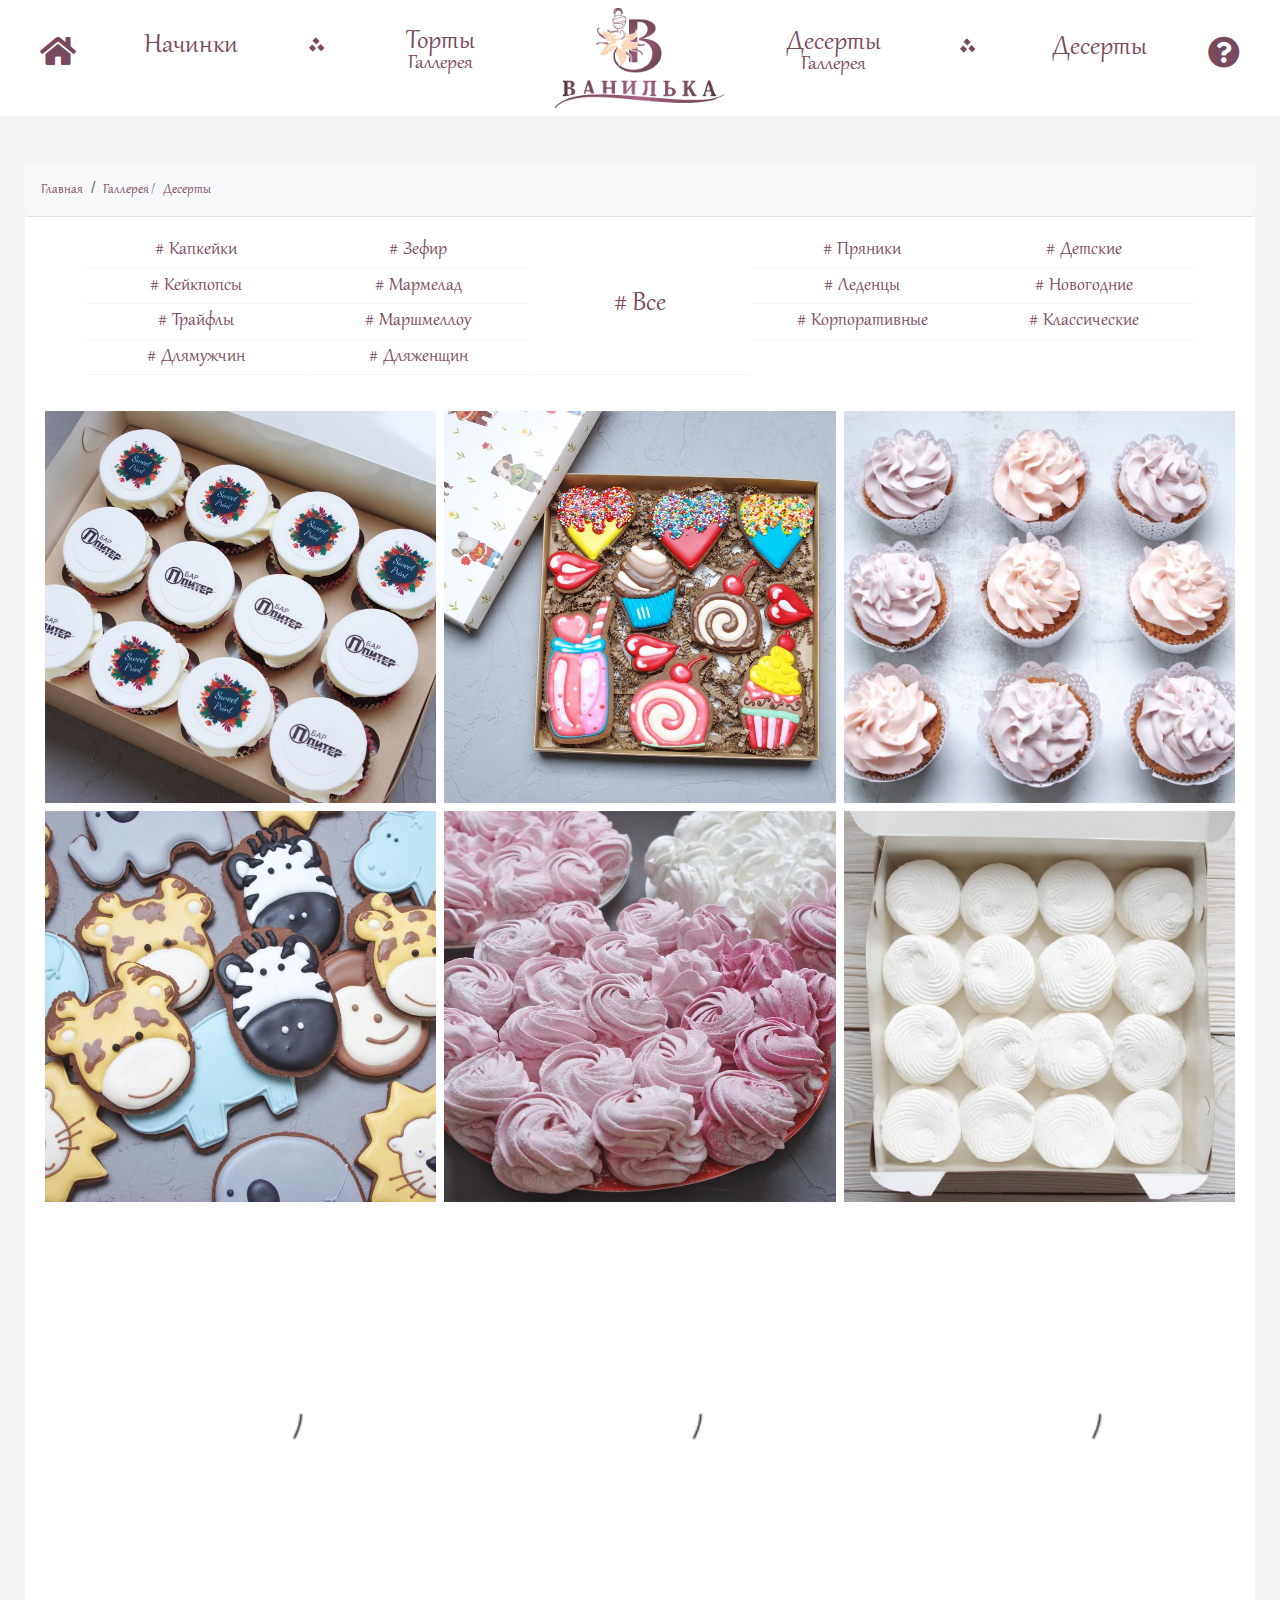
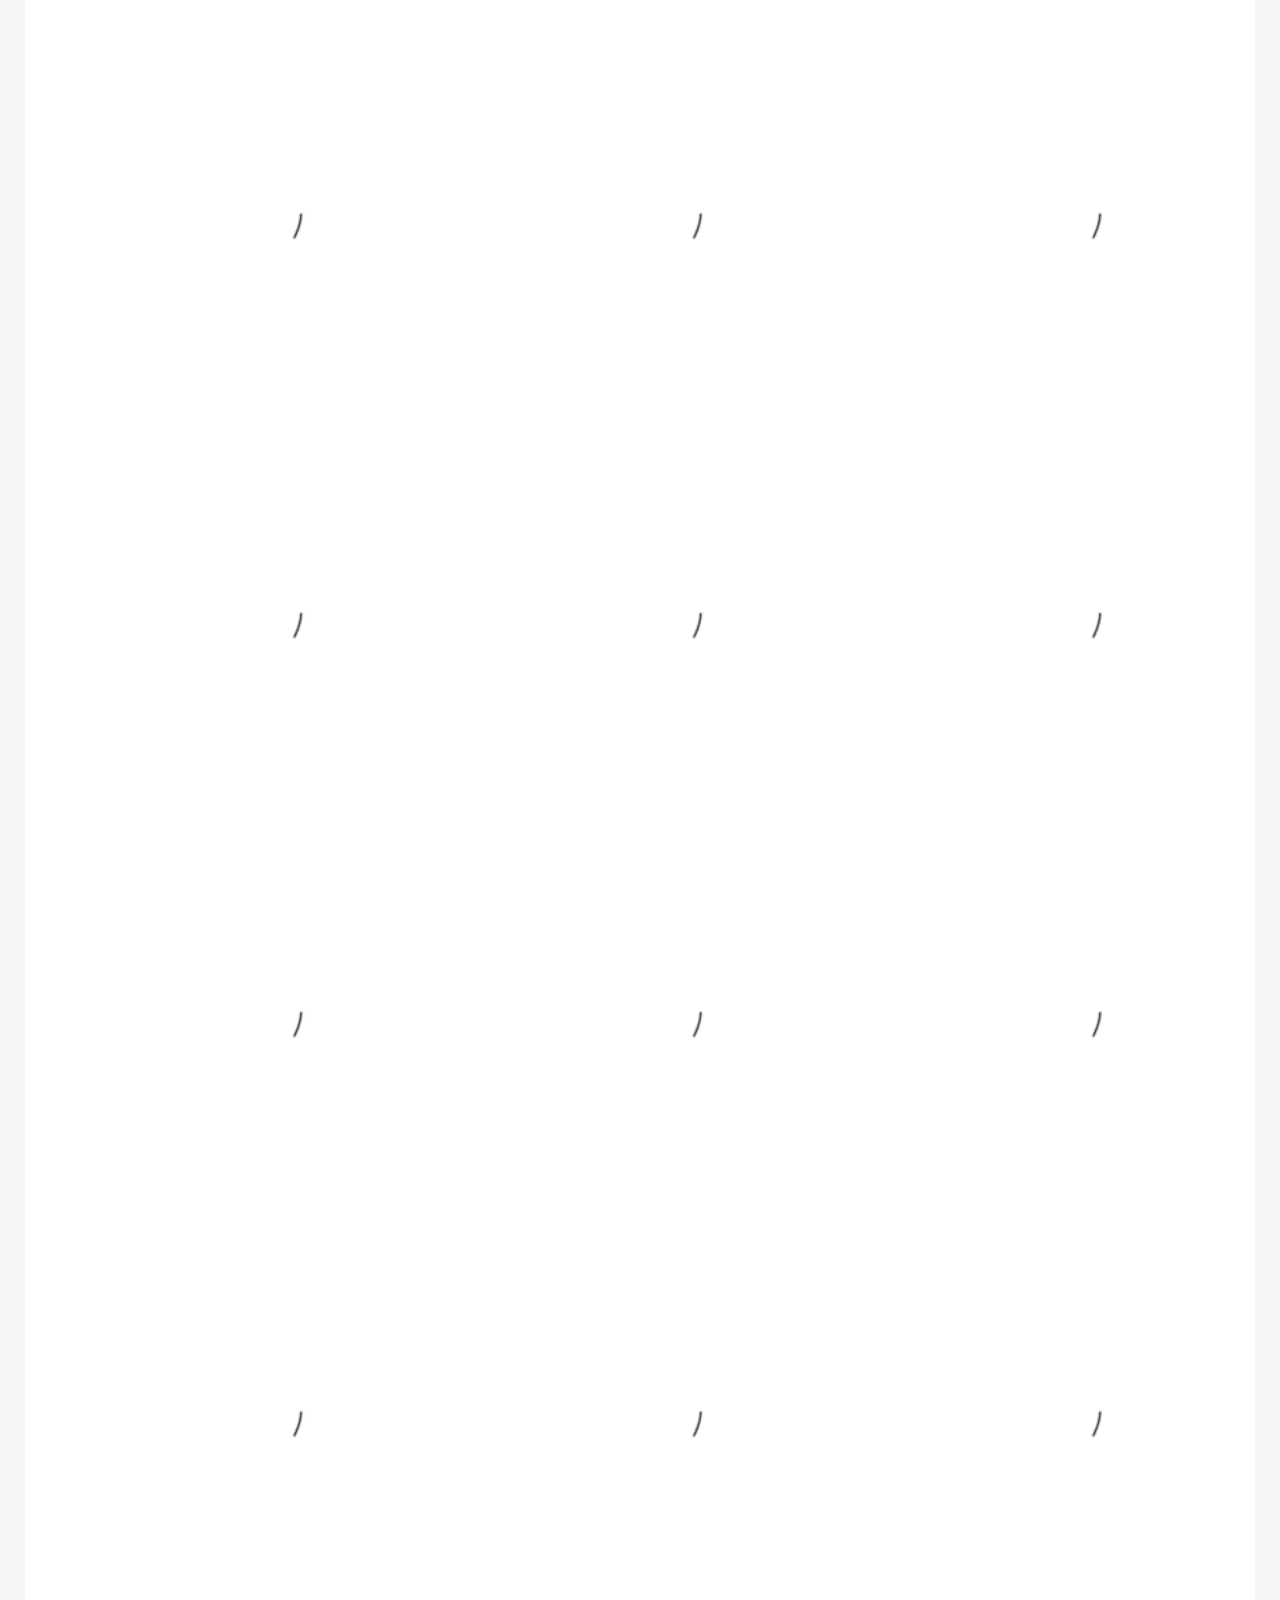
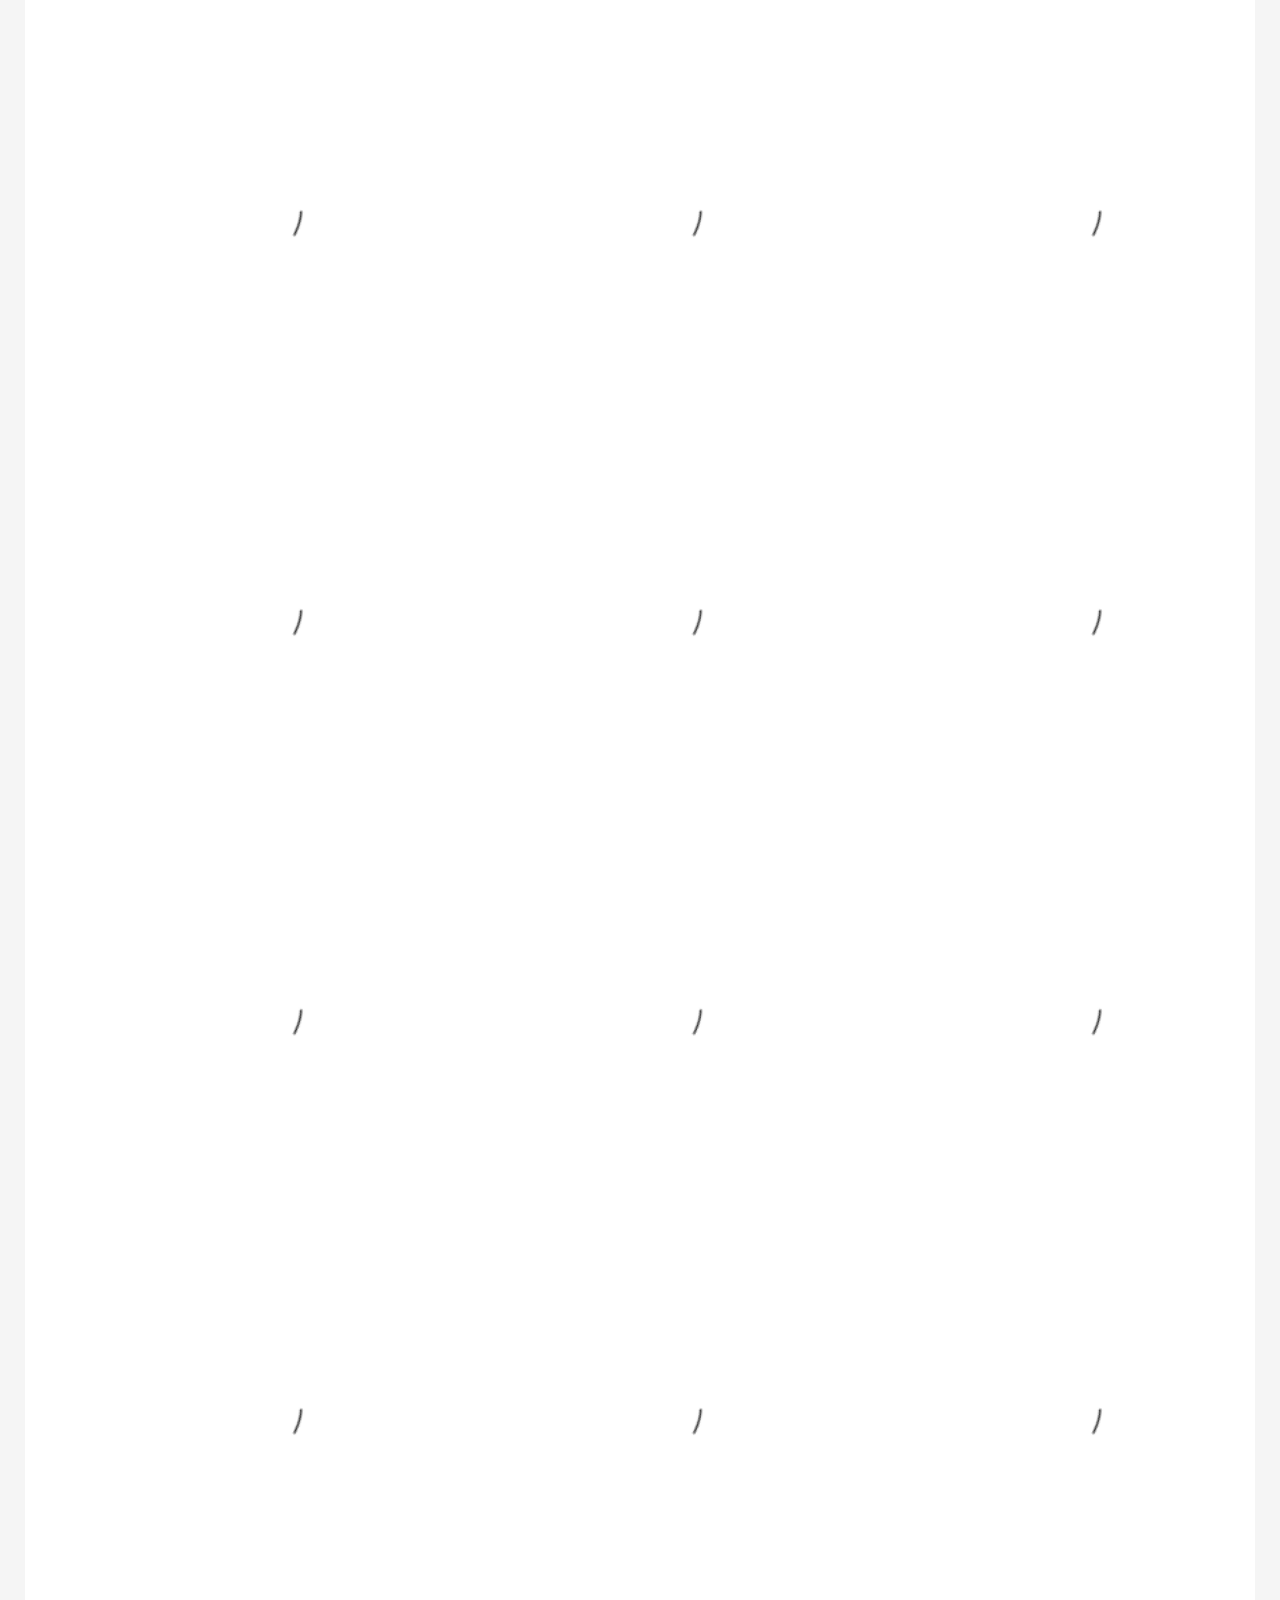
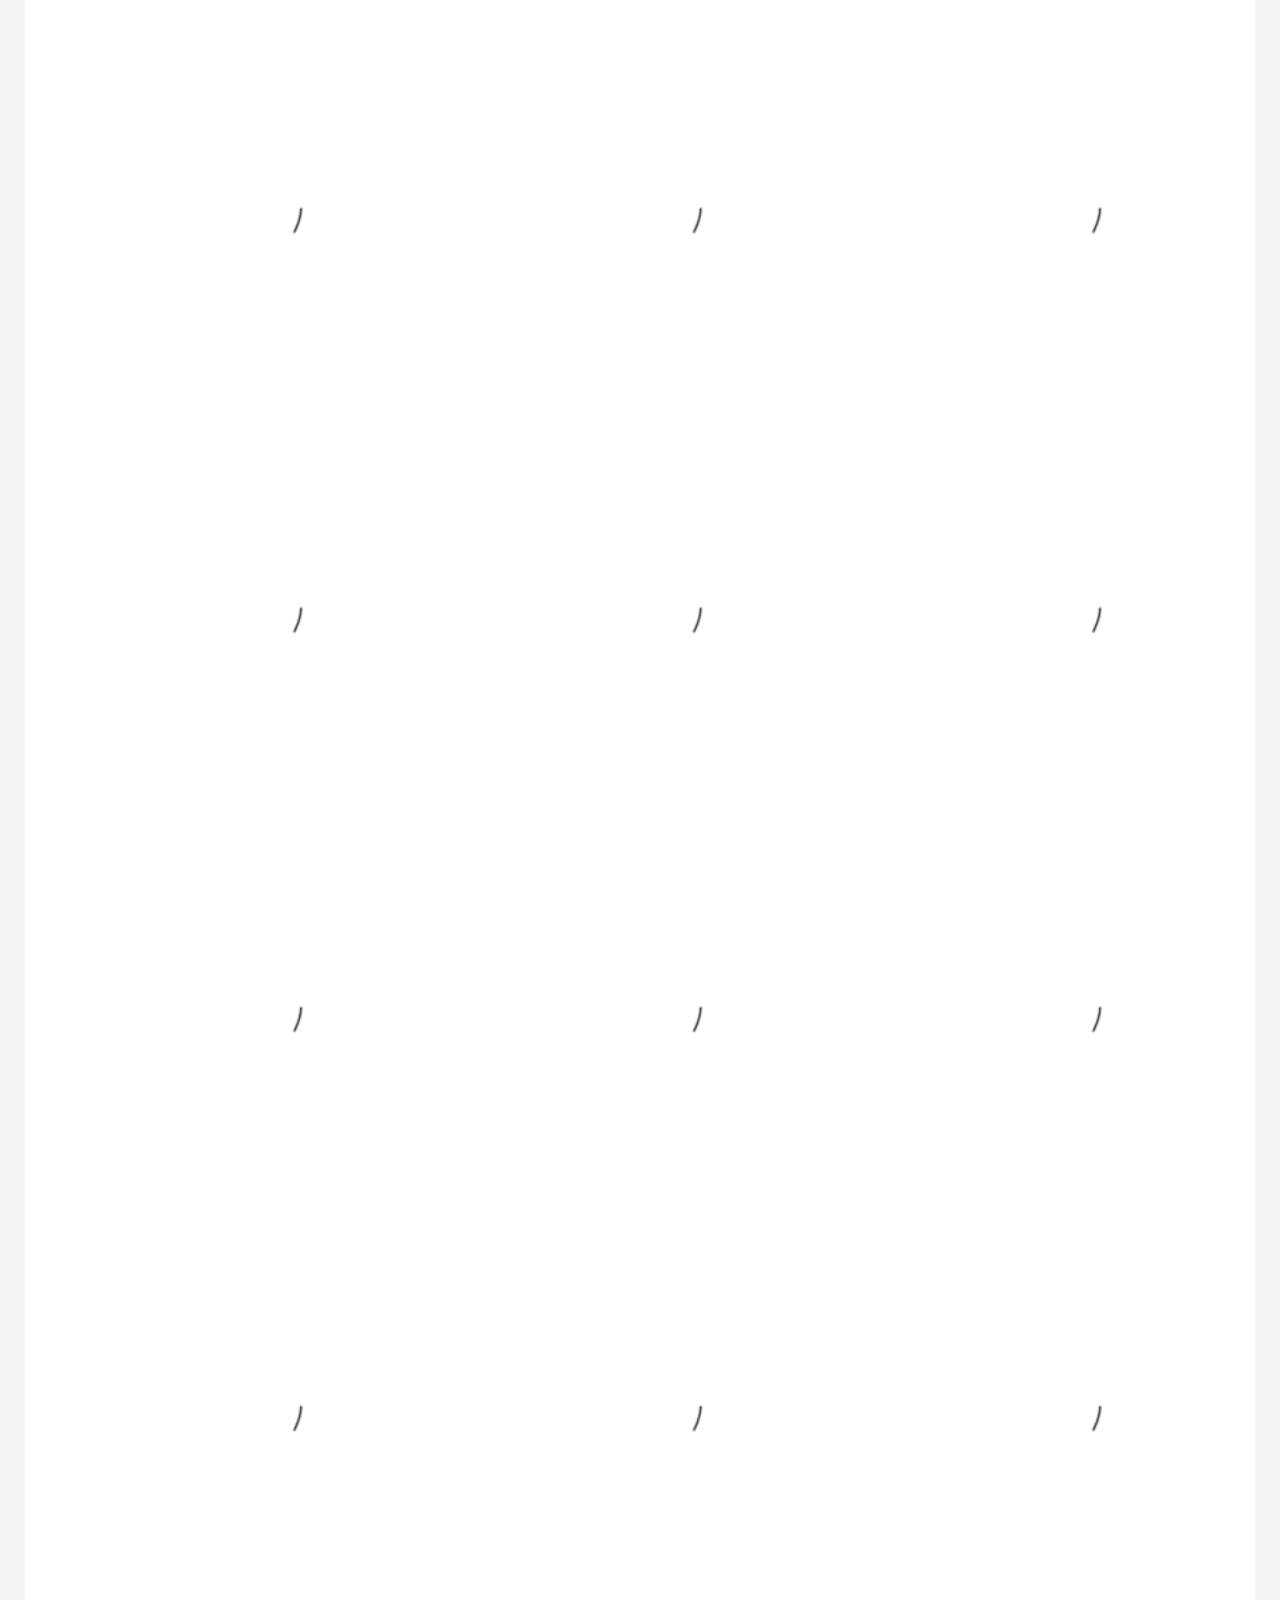
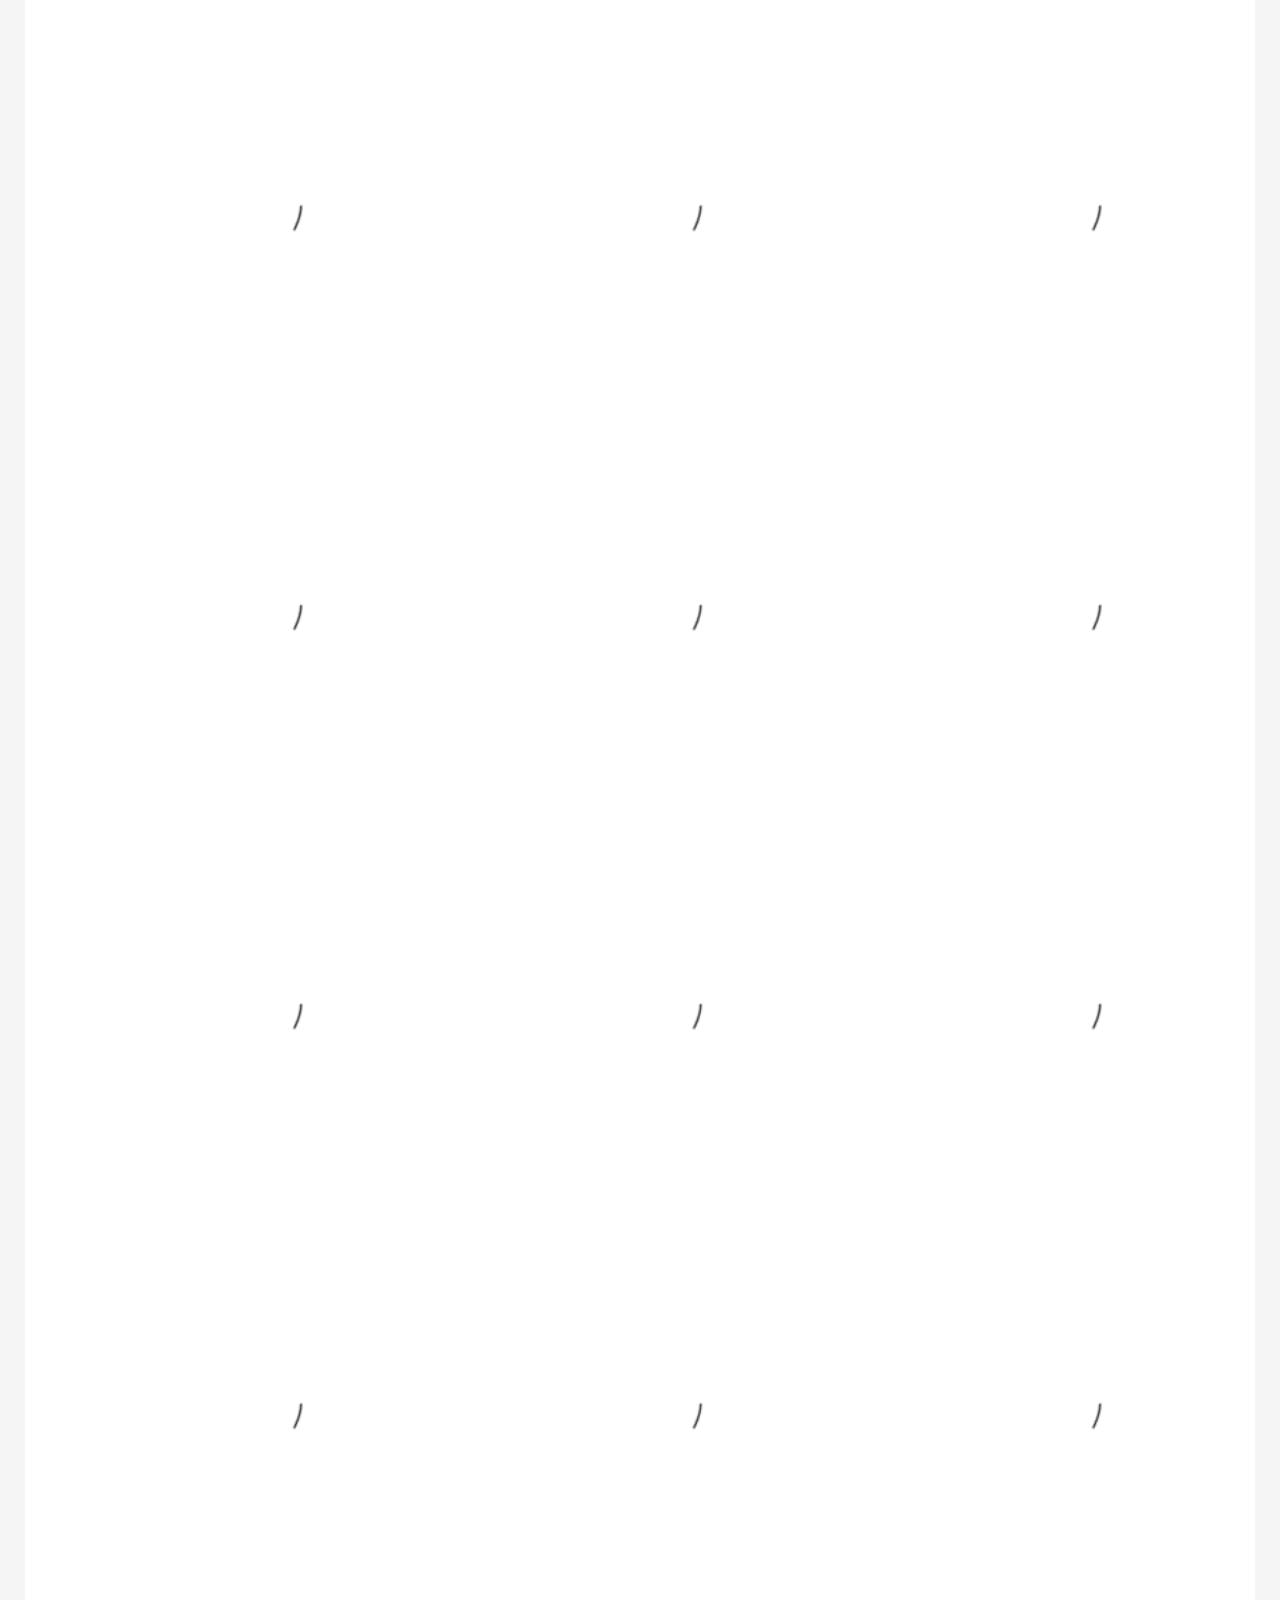
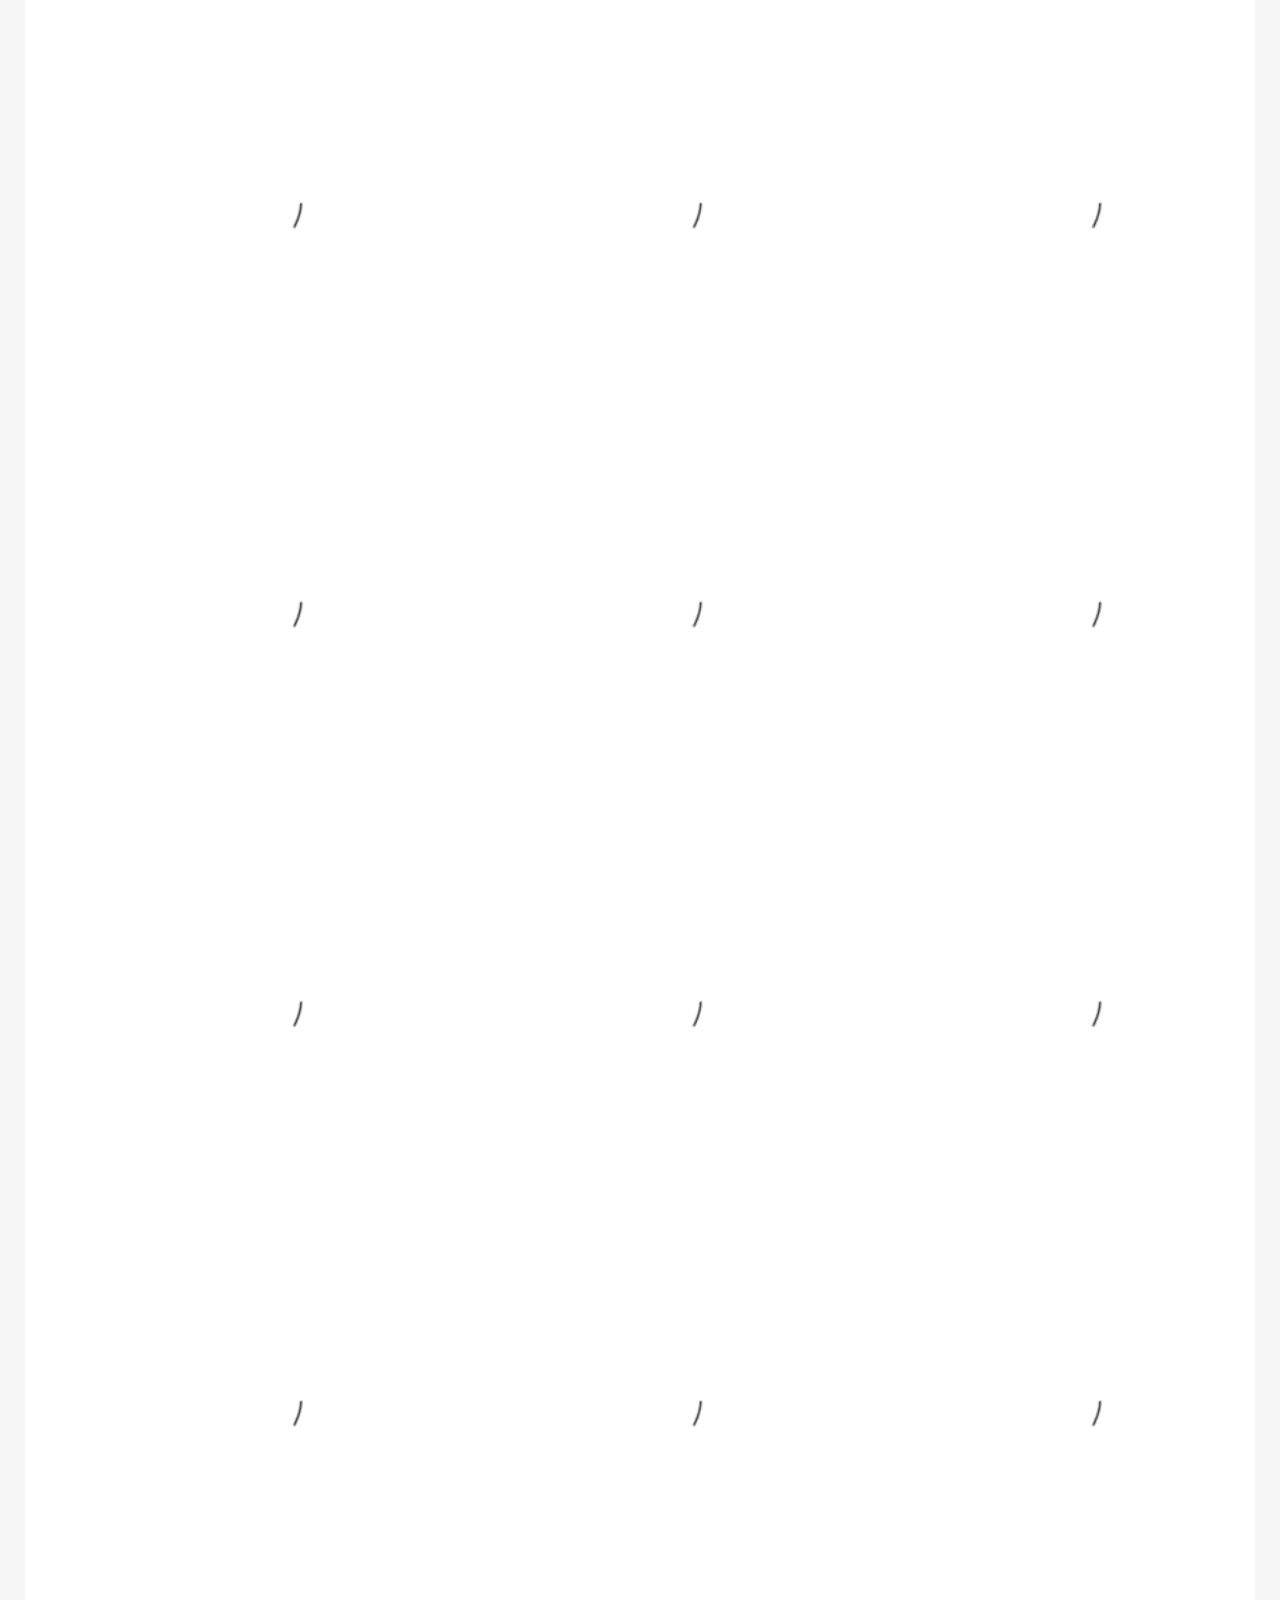
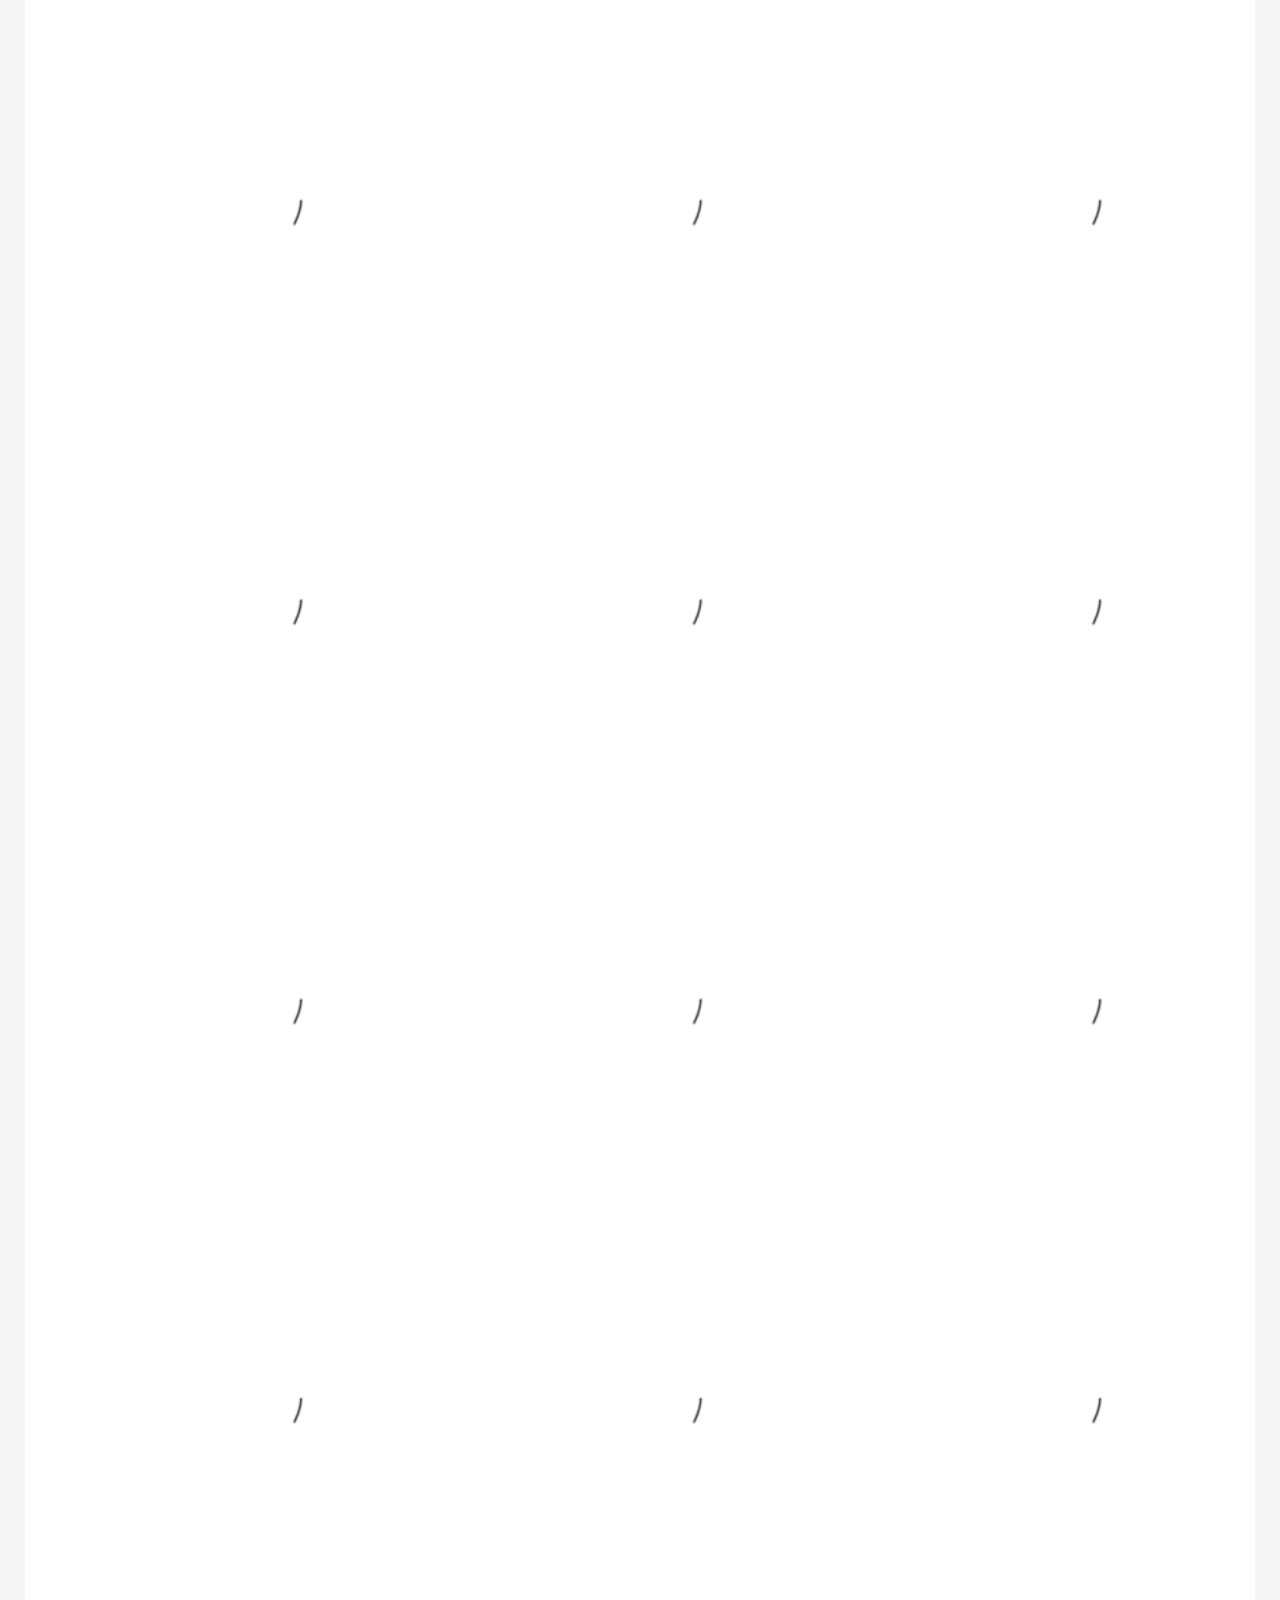
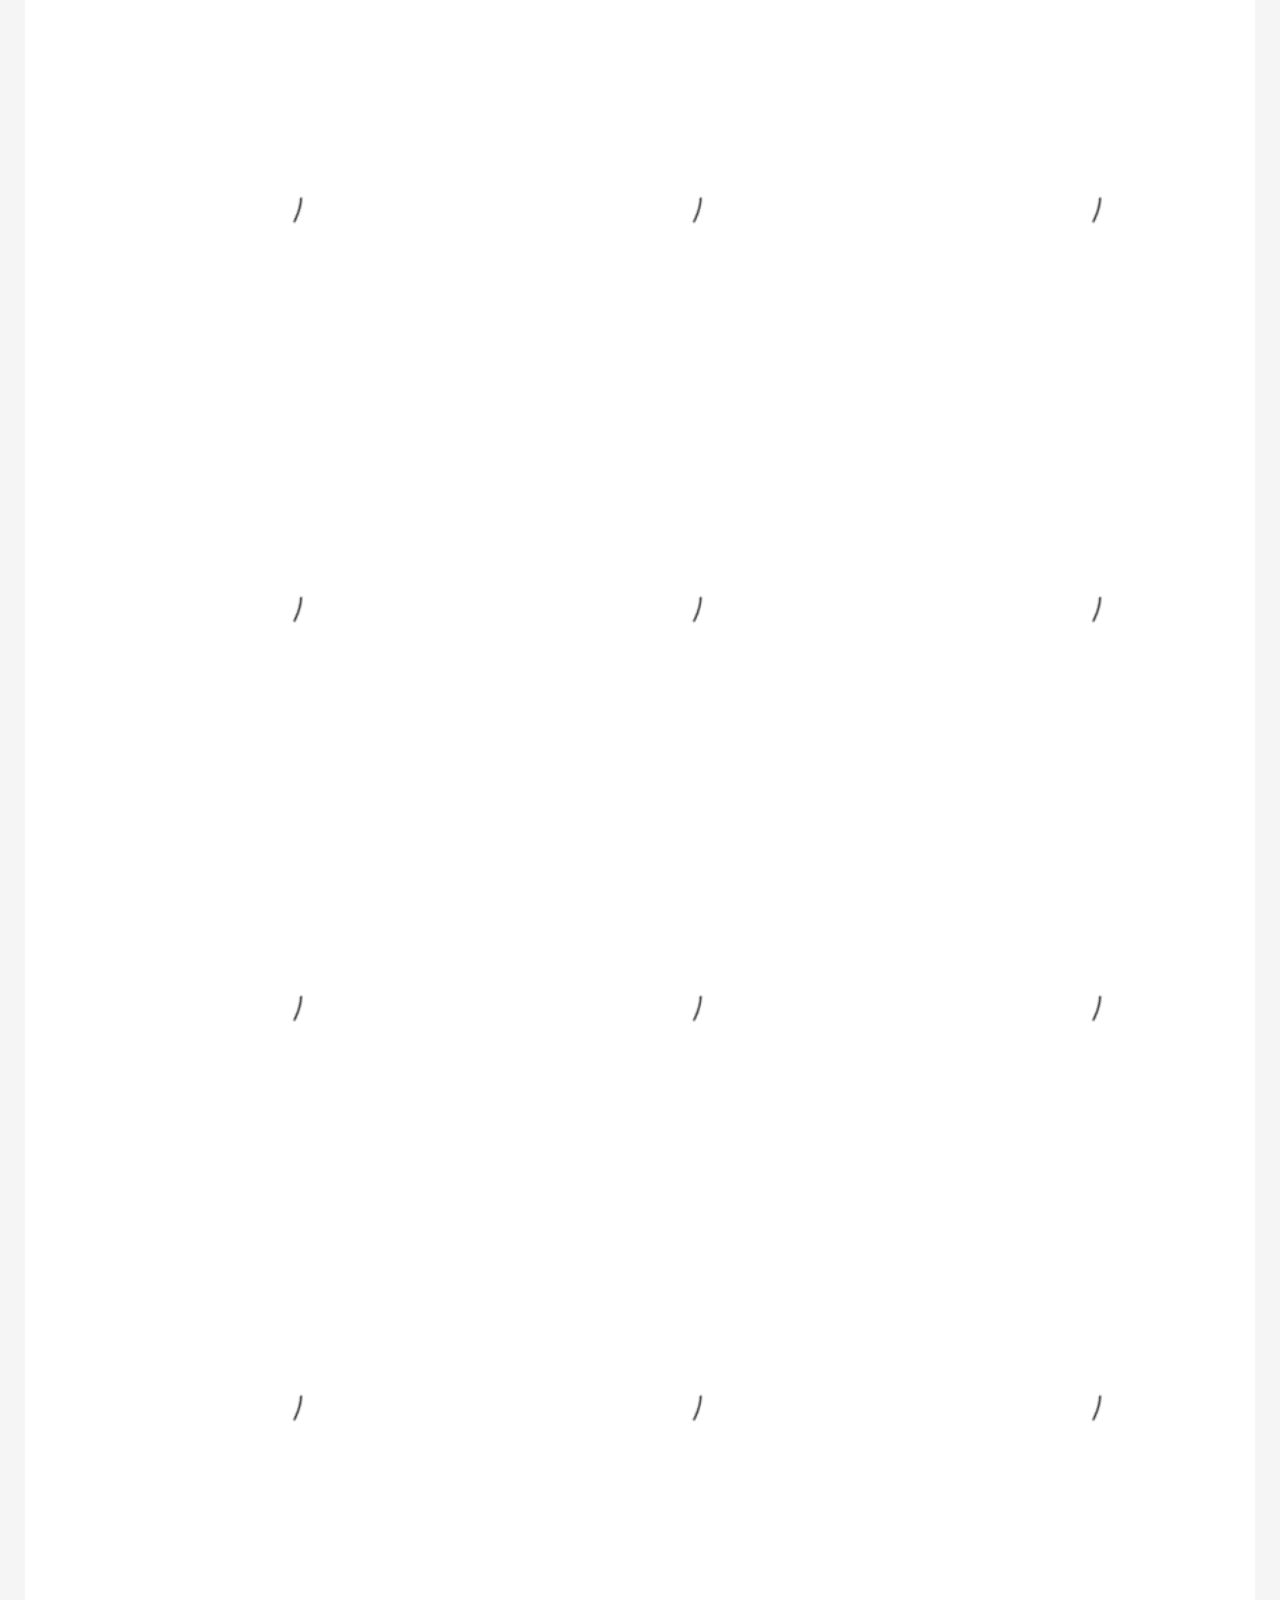
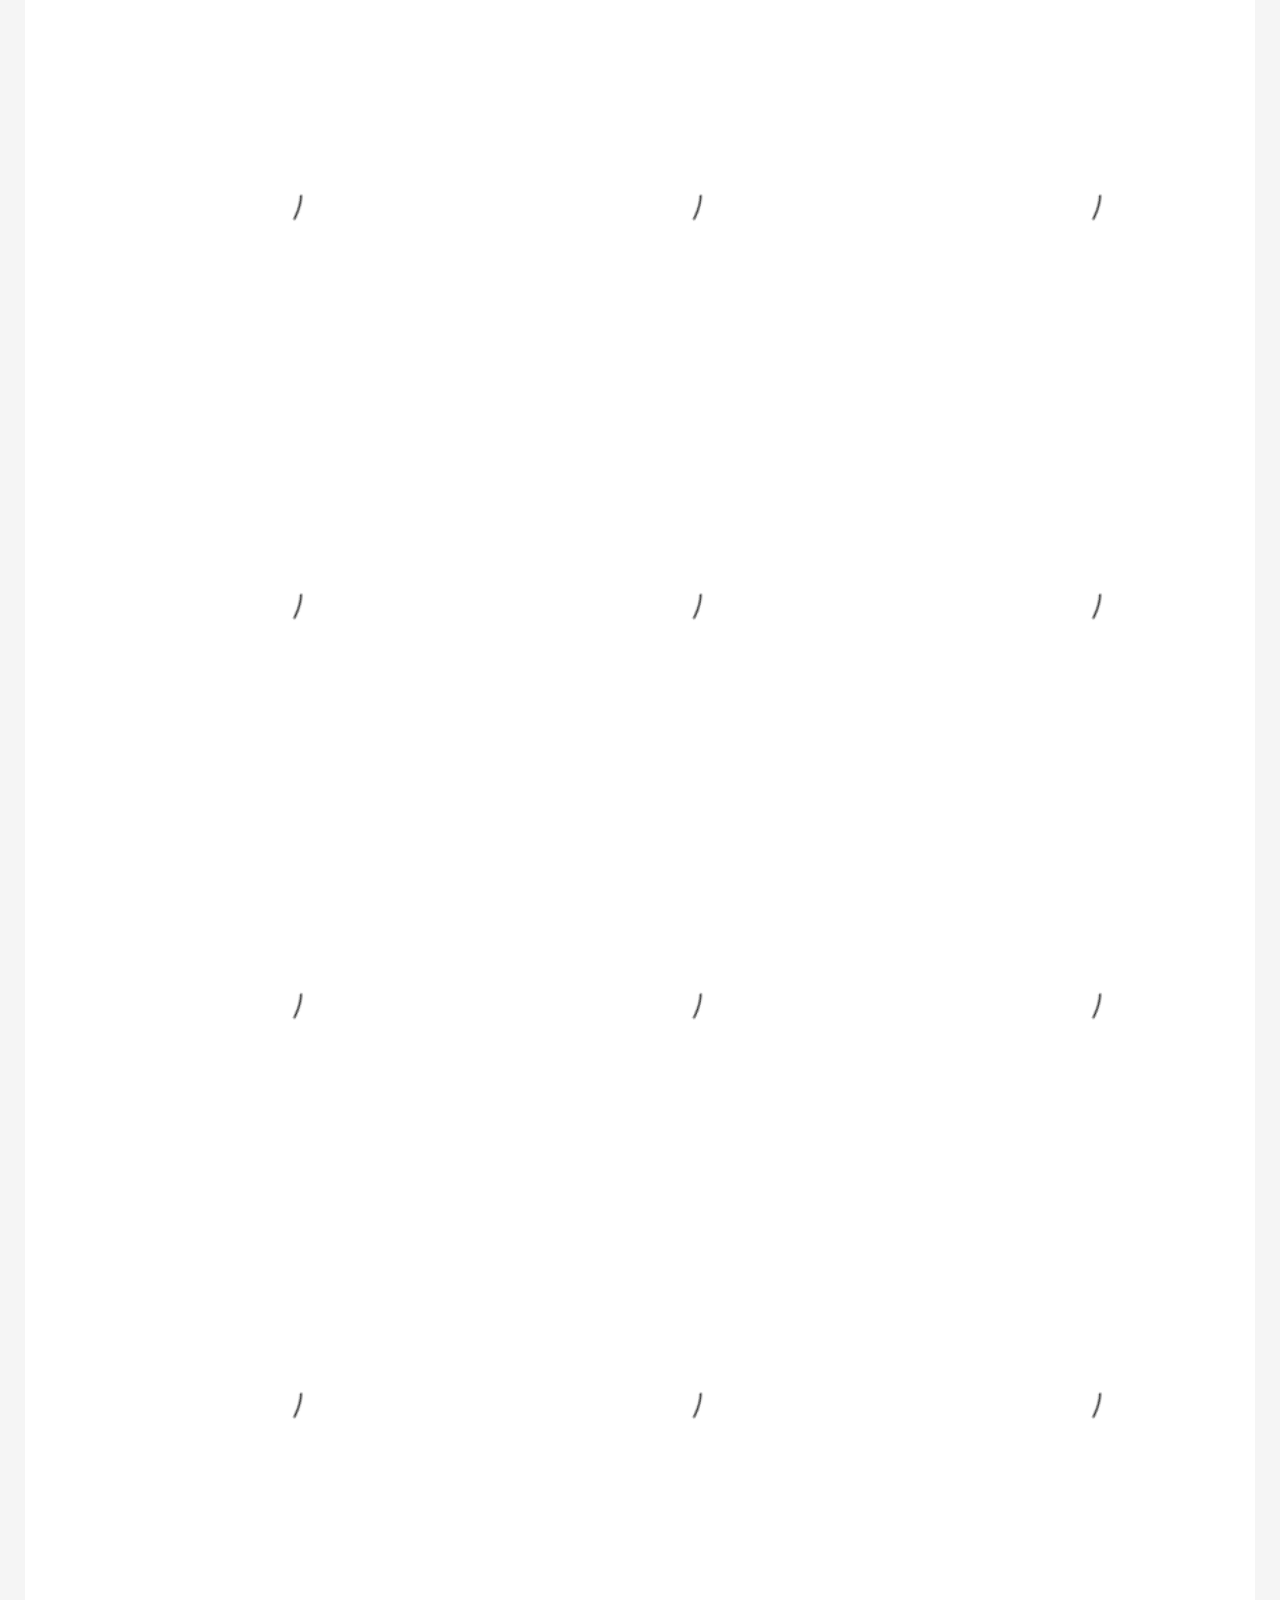
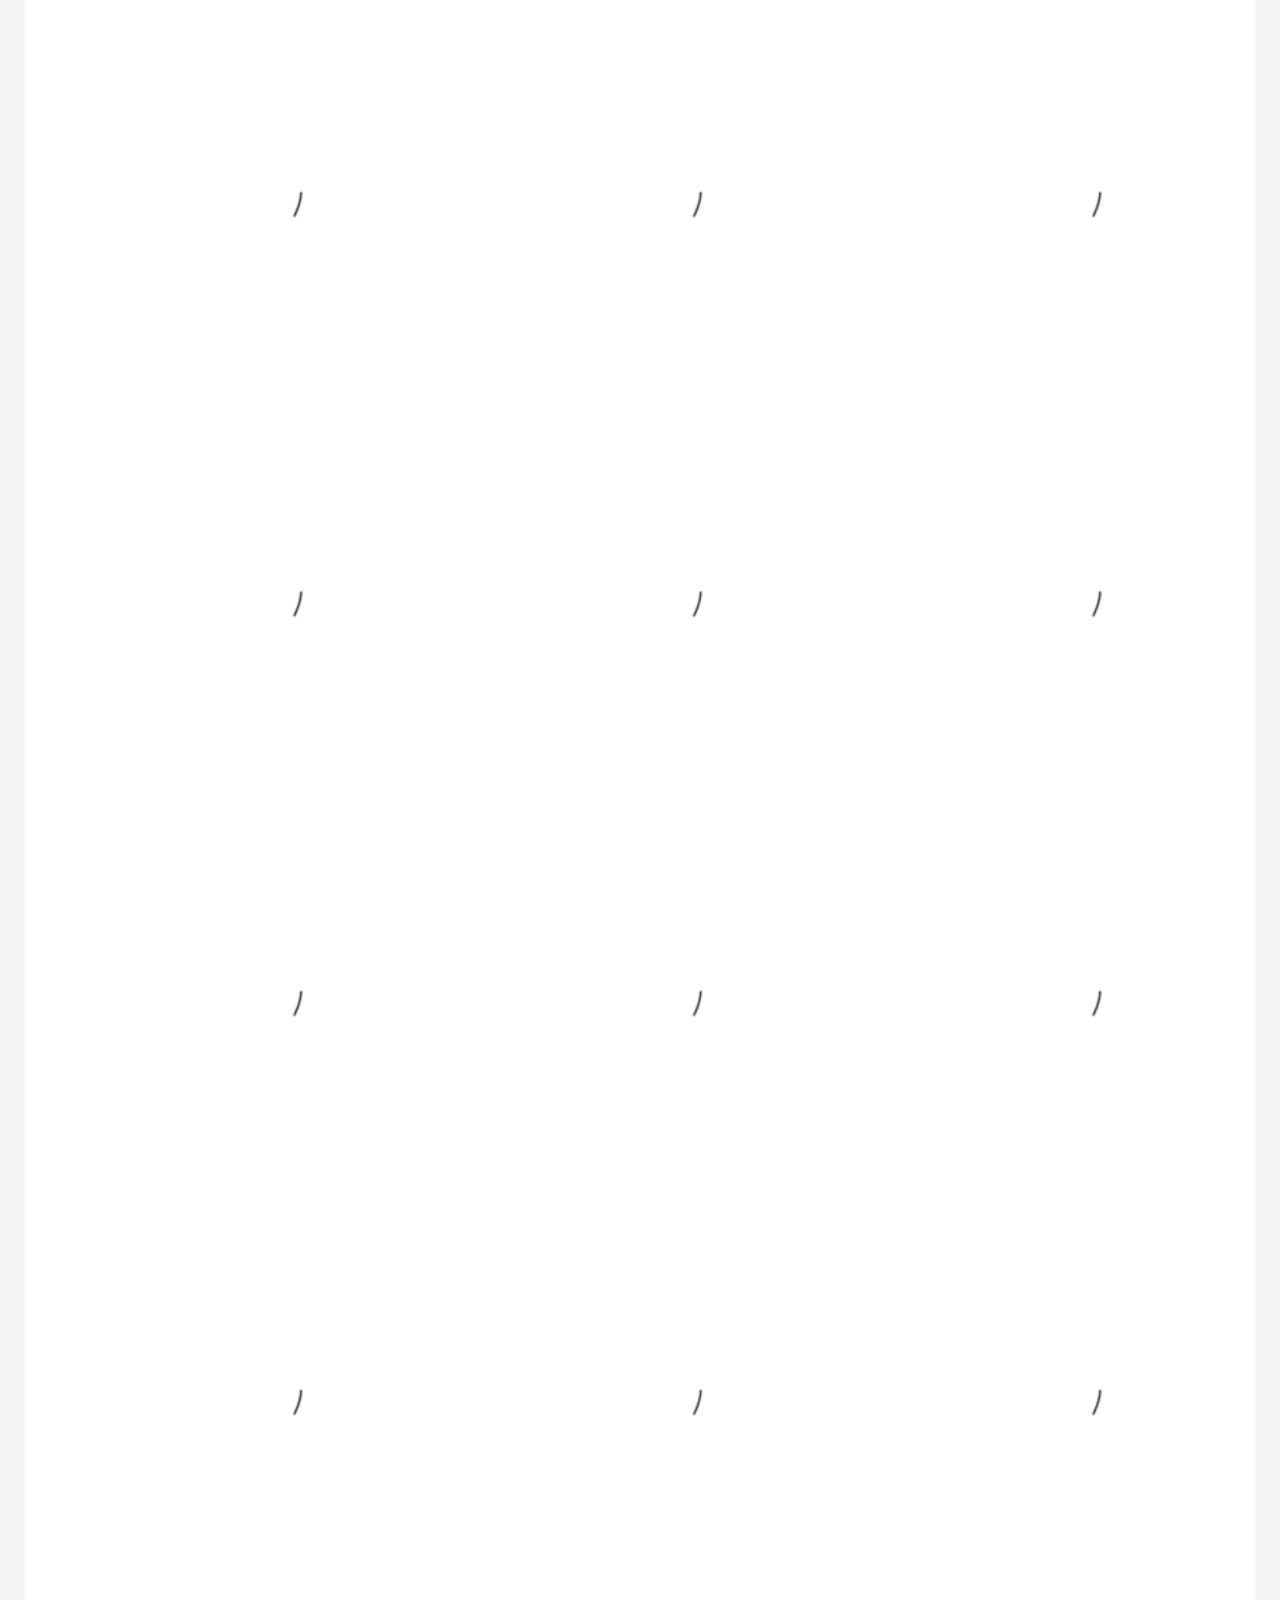
<file: gallery__dessert.html>
<!DOCTYPE html>
<html lang="en">
<head>
  <meta charset="UTF-8">
  <meta http-equiv="X-UA-Compatible" content="IE=edge,chrome=1" />
  <meta name="viewport" content="width=device-width, initial-scale=1.0">
  <meta property="og:title" content="Кондитерская Ванилька"/>
  <meta property="og:image" content="" />
  <meta property="og:type" content="website" />
  <meta property="og:url" content="https://www.vanilka.by" />
  <meta name="keywords" content="Кондитерская Ванилька | Главная страница | Сладости, торты на заказ, корпоративные подарки">
  <meta name="description" content="Кондитерская Ванилька | Главная страница | Сладости, торты на заказ, корпоративные подарки">

  <title></title>
  <!--[if IE]><script src="//html5shiv.googlecode.com/svn/trunk/html5.js"></script><![endif]-->
  <!--[if lt IE 9]><script src="//css3-mediaqueries-js.googlecode.com/svn/trunk/css3-mediaqueries.js"></script><![endif]-->

  <link rel="shortcut icon" href="/img/favicon.png" type="image/png">
  <link type="text/css" rel="stylesheet" href="./css/libs.min.css" >
  <link type="text/css" rel="stylesheet" href="./css/main.min.css" >
</head>
<body>
<div class="vnl__content-wrapper">
  <nav class="navbar navbar-expand-lg navbar-light header__container-fluid d-flex justify-content-sm-center mb-4">
    <div class="container vnl__container">
  
      <div class="d-none d-lg-block w-100">
        <ul class="navbar-nav w-100">
  
          <li class="nav-item col-auto p-0">
            <a href="main.html" class="btn btn-primary p-0 w-100" data-toggle="tooltip" data-placement="bottom" title="Главная страница">
              <i class="fas fa-home fa-2x"></i>
            </a>
          </li>
  
          <li class="nav-item col p-0">
            <a href="./showcase__stuffing.html" class="btn btn-primary p-0 w-100">
              <h2 class="d-none d-sm-inline-block header__item">Начинки<br>&nbsp;</h2>
  
            </a>
          </li>
  
          <li class="nav-item col-auto p-0">
            <span class=" icon icon__delimiter"></span>
          </li>
  
          <li class="nav-item col p-0">
            <a href="./gallery__cakes.html" class="btn btn-primary p-0 w-100">
              <span class="d-none d-lg-inline-block header__item"><h2 style="line-height: 15px">Торты</h2><h4>Галлерея</h4></span>
              <h3 class="d-lg-none">Галлерея тортов</h3>
            </a>
          </li>
  
        </ul>
      </div>
  
      <a class="navbar-brand col-auto mx-auto p-0" href="main.html">
        <i class="icon icon__xl icon__logo_full"></i>
      </a>
      <button class="navbar-toggler position-absolute" style="top:40px" type="button" data-toggle="collapse" data-target="#navbarSupportedContent" aria-controls="navbarSupportedContent" aria-expanded="false" aria-label="Toggle navigation">
        <span class="navbar-toggler-icon"></span>
      </button>
  
      <div class="collapse navbar-collapse w-100" id="navbarSupportedContent">
        <ul class="navbar-nav w-100">
          <li class="d-block d-lg-none nav-item">
            <a class="btn btn-primary p-0 w-100 text-left" href="main.html">
              <h3>Главная страница</h3>
            </a>
          </li>
          <li class="d-block d-lg-none nav-item">
            <a class="btn btn-primary p-0 w-100 text-left" href="./showcase__stuffing.html">
              <h3>Начинки</h3>
            </a>
          </li>
          <li class="d-block d-lg-none nav-item">
            <a class="btn btn-primary p-0 w-100 text-left" href="./gallery__cakes.html">
              <h3>Галлерея тортов</h3>
            </a>
          </li>
  
          <li class="nav-item col-lg p-0">
            <a href="./gallery__dessert.html" class="btn btn-primary p-0 w-100 text-left text-lg-center">
              <span class="d-none d-lg-inline-block header__item"><h2 style="line-height: 15px">Десерты</h2><h4>Галлерея</h4></span>
              <h3 class="d-lg-none">Галлерея десертов</h3>
            </a>
          </li>
          <li class="nav-item col-auto d-none d-lg-block">
            <span class=" icon icon__delimiter"></span>
          </li>
          <li class="nav-item col-lg p-0">
            <a href="./showcase__dessert.html" class="btn btn-primary p-0 w-100 text-left text-lg-center">
              <h2 class="d-none d-lg-inline-block header__item">Десерты<br></h2>
              <h3 class="d-lg-none">Десерты</h3>
            </a>
          </li>
          <li class="nav-item col-lg-auto p-0">
            <a href="#faq-modal-open" class="btn btn-primary p-0 w-100 text-left text-lg-center" data-toggle="tooltip" data-placement="bottom" title="Вопросы/Ответы">
              <i class="d-none d-lg-inline-block fas fa-question-circle fa-2x"></i> <h3 class="d-lg-none">Вопросы и ответы</h3>
            </a>
          </li>
        </ul>
      </div>
  
    </div>
  </nav>

  <div class="vnl__article transparent container p-0 mb-0 mt-5">
    <nav aria-label="breadcrumb mb-0 rounded-0 bg-light ">
      <ol class="breadcrumb mb-0 bg-light border-bottom">
        <li class="breadcrumb-item"><a href="main.html">Главная</a></li>
        <li class="breadcrumb-item"><a href="#">Галлерея</a></li>
        <li class="breadcrumb-item active" aria-current="page">Десерты</li>
      </ol>
    </nav>
  </div>

  <div class="vnl__article container">
    <div class="row">
      <div class="container showcase__navbar py-3">
        <div class="d-flex justify-content-center navbar__primary"></div>
        <!--div class="d-flex justify-content-center navbar__secondary"></div-->
      </div>
    </div>
    <div class="row vnl__gallery p-3"></div>
  </div>
</div>


<div id="faq-modal-open" data-izimodal-title="Вопросы|Ответы" data-izimodal-subtitle="Ответы на часто задаваемые вопросы">
  <div class="skit-modal__body p-3 pb-5">
    <div class="accordion" id="faq__accordion">
      <!--1-->
      <div class="product-review">
        <div class="card-header" id="faq__heading-1">
          <h5 class="mb-0">
            <button class="btn btn-link" type="button" data-toggle="collapse" data-target="#faq__collapse-1" aria-expanded="true" aria-controls="faq__collapse-1">
              Как хранить торт/десерты?
            </button>
          </h5>
        </div>
        <div id="faq__collapse-1" class="collapse show" aria-labelledby="faq__heading-1" data-parent="#faq__accordion">
          <div class="card-body">
            В холодильнике, перед употреблением дайте ему постоять немного при комнатной температуре
          </div>
        </div>
      </div>
      <!--2-->
      <div class="product-review">
        <div class="card-header" id="faq__heading-2">
          <h5 class="mb-0">
            <button class="btn btn-link collapsed" type="button" data-toggle="collapse" data-target="#faq__collapse-2" aria-expanded="false" aria-controls="faq__collapse-2">
              Можно ли изменить, отменить заказ?
            </button>
          </h5>
        </div>
        <div id="faq__collapse-2" class="collapse" aria-labelledby="faq__heading-2" data-parent="#faq__accordion">
          <div class="card-body">
            Да, но не позже чем за 5 дней до даты выполнения. Свяжитесь со мной удобным Вам способом.
          </div>
        </div>
      </div>
      <!--3-->
      <div class="product-review">
        <div class="card-header" id="faq__heading-3">
          <h5 class="mb-0">
            <button class="btn btn-link collapsed" type="button" data-toggle="collapse" data-target="#faq__collapse-3" aria-expanded="false" aria-controls="faq__collapse-3">
              За какое время нужно сделать заказ?
            </button>
          </h5>
        </div>
        <div id="faq__collapse-3" class="collapse" aria-labelledby="faq__heading-3" data-parent="#faq__accordion">
          <div class="card-body">
            Как можно раньше. Если ещё не определились с заказом, свяжитесь со мной и забронируйте дату.
          </div>
        </div>
      </div>
      <!--4-->
      <div class="product-review">
        <div class="card-header" id="faq__heading-4">
          <h5 class="mb-0">
            <button class="btn btn-link collapsed" type="button" data-toggle="collapse" data-target="#faq__collapse-4" aria-expanded="false" aria-controls="faq__collapse-4">
              Можно ли сделать торт/десерты с мастикой?
            </button>
          </h5>
        </div>
        <div id="faq__collapse-4" class="collapse" aria-labelledby="faq__heading-4" data-parent="#faq__accordion">
          <div class="card-body">
            Нет. Это не современно, сильно снижает полезный вес торта ( мастику обычно выкидывают, а это ¼ веса торта). Вместо этого могу покрыть торт кремом и поставить съедобные пряники. <a href="gallery__cakes.html">См фото работ</a>
          </div>
        </div>
      </div>
      <!--5-->
      <div class="product-review">
        <div class="card-header" id="faq__heading-5">
          <h5 class="mb-0">
            <button class="btn btn-link collapsed" type="button" data-toggle="collapse" data-target="#faq__collapse-5" aria-expanded="false" aria-controls="faq__collapse-5">
              Можно ли повторить чужой торт/пряники/десерты?
            </button>
          </h5>
        </div>
        <div id="faq__collapse-5" class="collapse" aria-labelledby="faq__heading-5" data-parent="#faq__accordion">
          <div class="card-body">
            Да, если это <a href="gallery__cakes.html">в моём стиле</a>
          </div>
        </div>
      </div>
      <!--6-->
      <div class="product-review">
        <div class="card-header" id="faq__heading-6">
          <h5 class="mb-0">
            <button class="btn btn-link collapsed" type="button" data-toggle="collapse" data-target="#faq__collapse-6" aria-expanded="false" aria-controls="faq__collapse-6">
              Как перевозить торт/десерты?
            </button>
          </h5>
        </div>
        <div id="faq__collapse-6" class="collapse" aria-labelledby="faq__heading-6" data-parent="#faq__accordion">
          <div class="card-body">
            Перевозить лучше всего на ровном полу автомобиля. В жару обязательно включайте кондиционер. Чем выше и больше торт, тем аккуратнее нужно ехать, чтобы ярусы не поехали.
          </div>
        </div>
      </div>
      <!--7-->
      <div class="product-review">
        <div class="card-header" id="faq__heading-7">
          <h5 class="mb-0">
            <button class="btn btn-link collapsed" type="button" data-toggle="collapse" data-target="#faq__collapse-7" aria-expanded="false" aria-controls="faq__collapse-7">
              Можно и заказать диетический/веганский торт/десерты?
            </button>
          </h5>
        </div>
        <div id="faq__collapse-7" class="collapse" aria-labelledby="faq__heading-7" data-parent="#faq__accordion">
          <div class="card-body">
            Нет, мои торты/десерты содержат муку, сахар, молочные продукты и яйца, которые я не могу заменить. Есть возможность использовать перепелиные яйца. При заказе указывайте необходимость.
          </div>
        </div>
      </div>
      <!--8-->
      <div class="product-review">
        <div class="card-header" id="faq__heading-8">
          <h5 class="mb-0">
            <button class="btn btn-link collapsed" type="button" data-toggle="collapse" data-target="#faq__collapse-8" aria-expanded="false" aria-controls="faq__collapse-8">
              Входит ли транспортировочная упаковка в стоимость?
            </button>
          </h5>
        </div>
        <div id="faq__collapse-8" class="collapse" aria-labelledby="faq__heading-8" data-parent="#faq__accordion">
          <div class="card-body">
            Нет
          </div>
        </div>
      </div>
    </div>
  </div>
</div>
<div id="delivery-modal-open" data-izimodal-title="Вес готовых изделий" data-izimodal-subtitle="Правильно расчитать объем заказа">
  <div class="skit-modal__body p-3 pb-5">
    <p>
      Средняя порция 150-200 гр. Увеличивайте её при отсутствии другой еды, если хотите оставить на утро, либо угостить не пришедших гостей.
      Погрешность: торт может иметь погрешность в весе до 10 %
    </p>
  </div>
</div>
<div id="decorate-modal-open" data-izimodal-title="Оформление" data-izimodal-subtitle="Информация об оформлении кондитерских изделий">
  <div class="skit-modal__body p-3 pb-5">
    <p>
      <span>В стоимость входит:</span>
      Оформление в любом цвете, градиент, мазки, несколько цветов, стекающая глазурь любого цвета, сезонные ягоды,
      безе на палочках, маленькие безе, бусины, блёстки, посыпки, 2 небольших леденца,
      1 пряник (поздравительная надпись, либо цифра), стёклышко, декор лепестками шоколада ( + 500 гр к весу),
      декор лепестками груши ( +500 гр к весу), горка сладостей ( +300-500 гр к весу)
    </p>
    <p>
      <span>Дополнительно оплачивается:</span>
      <ul>
        <li>Пряники</li>
        <li>Мини-бутылка алкоголя</li>
        <li>Несезонные ягоды</li>
        <li>Топпер (пластик, дерево, стекло)</li>
        <li>Картинка на сахарной печати</li>
        <li>Макаруны</li>
        <li>Декор живыми цветами</li>
        <li>Леденцы</li>
        <li>Ваш индивидуальный декор</li>
        <li>Безе на палочках</li>
        <li>Маленькие безе</li>
        <li>Бусины, блёстки посыпки</li>
        <li>Не определился</li>
        <li>Какое оформление входит в стоимость</li>
      </ul>
    </p>
  </div>
</div>

<div class="vnl__footer container-fluid d-sm-flex justify-content-center">
    <div class="footer__column">
        <div class="row">
            <div class="col">
                <h4>#О нас</h4>
                <div class="footer__org-info">
                    <div class="row">
                        <div class="col p-0">
                            <a class="btn btn-link text-dark py-0" href="https://goo.gl/maps/HQuajyDebbo">
                                <div class="row flex-nowrap">
                                    <div class="col-auto d-flex align-items-center">
                                        <i class="fas fa-map-marked-alt"></i>
                                    </div>
                                    <div class="col text-left">
                                        пр-т Независимости 37а<br> 200005 г.Минск
                                    </div>
                                </div>
                            </a>
                        </div>
                    </div>
                    <div class="row">
                        <div class="col p-0">
                            <a class="btn btn-link text-dark py-0" href="tel:+375293080749">
                                <div class="row flex-nowrap">
                                    <div class="col-auto">
                                        <i class="fas fa-phone"></i>
                                    </div>
                                    <div class="col">
                                        <span>+375 (29) 308 07 49</span>
                                        <div class="row">
                                            <div class="col text-right"><i class="fab fa-viber"></i>
                                                <i class="fab fa-telegram"></i></div>
                                        </div>
                                    </div>
                                </div>
                            </a>
                            <a class="btn btn-link text-dark py-0" href="mailto:postbox4you@inbox.ru">
                                <div class="row flex-nowrap">
                                    <div class="col-auto">
                                        <i class="fas fa-envelope"></i>
                                    </div>
                                    <div class="col">
                                        <span>postbox4you@inbox.ru</span><br/>
                                    </div>
                                </div>
                            </a>

                        </div>
                    </div>

                </div>
            </div>
            <div class="col">
                <h4>#Информация</h4>
                <a href="#" class="btn btn-link d-block text-dark text-left" data-izimodal-open="#decorate-modal-open" data-izimodal-zindex="20000" data-izimodal-preventclose="">Оформление</a>
                <a href="#" class="btn btn-link d-block text-dark text-left" data-izimodal-open="#faq-modal-open" data-izimodal-zindex="20000" data-izimodal-preventclose="">Вопросы</a>
                <a href="#" class="btn btn-link d-block text-dark text-left" data-izimodal-open="#delivery-modal-open" data-izimodal-zindex="20000" data-izimodal-preventclose="">Вес</a>
            </div>
            <div class="col">
                <h4>#Мы в социальных сетях</h4>
                <div class="footer__contact-us">
                    <a href="https://vk.com/id5417160" class="btn btn-info">
                        <i class="fab fa-vk"></i>
                    </a>
                    <!--<button class="btn btn-info">
                        <i class="fab fa-twitter"></i>
                    </button>-->
                    <a href="https://www.facebook.com/vanilka.by/" class="btn btn-info">
                        <i class="fab fa-facebook-f"></i>
                    </a>
                    <!--<button class="btn btn-info">
                        <i class="fab fa-viber"></i>
                    </button>-->
                    <a href="https://www.instagram.com/vanilka.by/?hl=ru" class="btn btn-info">
                        <i class="fab fa-instagram"></i>
                    </a>
                </div>
            </div>
        </div>


    </div>
</div>

<script type="text/javascript" src="./js/libs.min.js" ></script>
<script type="text/javascript" src="./js/bundle.js"></script>
<script>
  $(function(){
    $("#decorate-modal-open,#delivery-modal-open,#faq-modal-open").iziModal({
      headerColor: common.primaryColor
    });
    $('[data-toggle="tooltip"]').tooltip();
  });
</script>
<script>
  var gallery = new Gallery({
    productLink : 'showcase__dessert.html',
    productLinkTitle : 'К десертам',
    galleryContainer: $('.vnl__gallery'),
    src:[
      {
        tagList: ["Капкейки"],
        directTransitionTo: 'Капкейки',
        folder: 'img/Cupcakes',
        prefix: 'Cupcakes',
        length: 17
      },
      {
        tagList: ["Зефир"],
        directTransitionTo: 'Зефир',
        folder: 'img/Zephyr',
        prefix: 'Zephyr',
        length: 5
      },
      {
        tagList: ["Пряники"],
        directTransitionTo: 'Пряники',
        folder: 'img/Gingerbread/Heroes_characters',
        prefix: 'heroBread',
        length: 19
      },
      {
        tagList: ["Пряники","Детские"],
        directTransitionTo: 'Пряники',
        folder: 'img/Gingerbread/For_children',
        prefix: 'For_children',
        length: 37
      },
      {
        tagList: ["Кейкпопсы"],
        directTransitionTo: 'Кейкпопсы',
        folder: 'img/Cakepops',
        prefix: 'cakepops',
        length: 10
      },
      {
        tagList: ["Мармелад"],
        directTransitionTo: 'Мармелад',
        folder: 'img/Marmalade',
        prefix: 'Marmalade',
        length: 3
      },
      {
        tagList: ["Леденцы"],
        directTransitionTo: 'Леденцы',
        folder: 'img/Lollipops',
        prefix: 'type',
        length: 25
      },
      {
        tagList: ["Пряники","Новогодние"],
        directTransitionTo: 'Пряники',
        folder: 'img/Gingerbread/New_Year',
        prefix: 'New_Year',
        length: 17
      },
      {
        tagList: ["Трайфлы"],
        directTransitionTo: 'Трайфлы',
        folder: 'img/Trifley',
        prefix: 'Trifley',
        length: 6
      },
      {
        tagList: ["Маршмеллоу"],
        directTransitionTo: 'Маршмеллоу',
        folder: 'img/Marshmalloy',
        prefix: 'type',
        length: 2
      },
      {
        tagList: ["Пряники","Корпоративные"],
        directTransitionTo: 'Пряники',
        folder: 'img/Gingerbread/Gingerbreads_corporeal',
        prefix: 'type',
        length: 6
      },
      {
        tagList: ["Пряники","Классические"],
        directTransitionTo: 'Пряники',
        folder: 'img/Gingerbread/Heroes_characters',
        prefix: 'heroBread',
        length: 19
      },
      {
        tagList: ["Пряники","Длямужчин"],
        directTransitionTo: 'Пряники',
        folder: 'img/Gingerbread/4men',
        prefix: 'type',
        length: 3
      },
      {
        tagList: ["Пряники","Дляженщин"],
        directTransitionTo: 'Пряники',
        folder: 'img/Gingerbread/4woman',
        prefix: 'type',
        length: 8
      },
    ]
  });

  var params = common.getURLParams();
  console.log(params);
  if( common.isSortActionRequired(params) )
    common.sortByTag(params.sortByTag);
  if( common.isSelectTargetImageRequired(params) )
    common.findGalleryItemByImageName(params.goto).click();
</script>
</body>
</html>
</file>
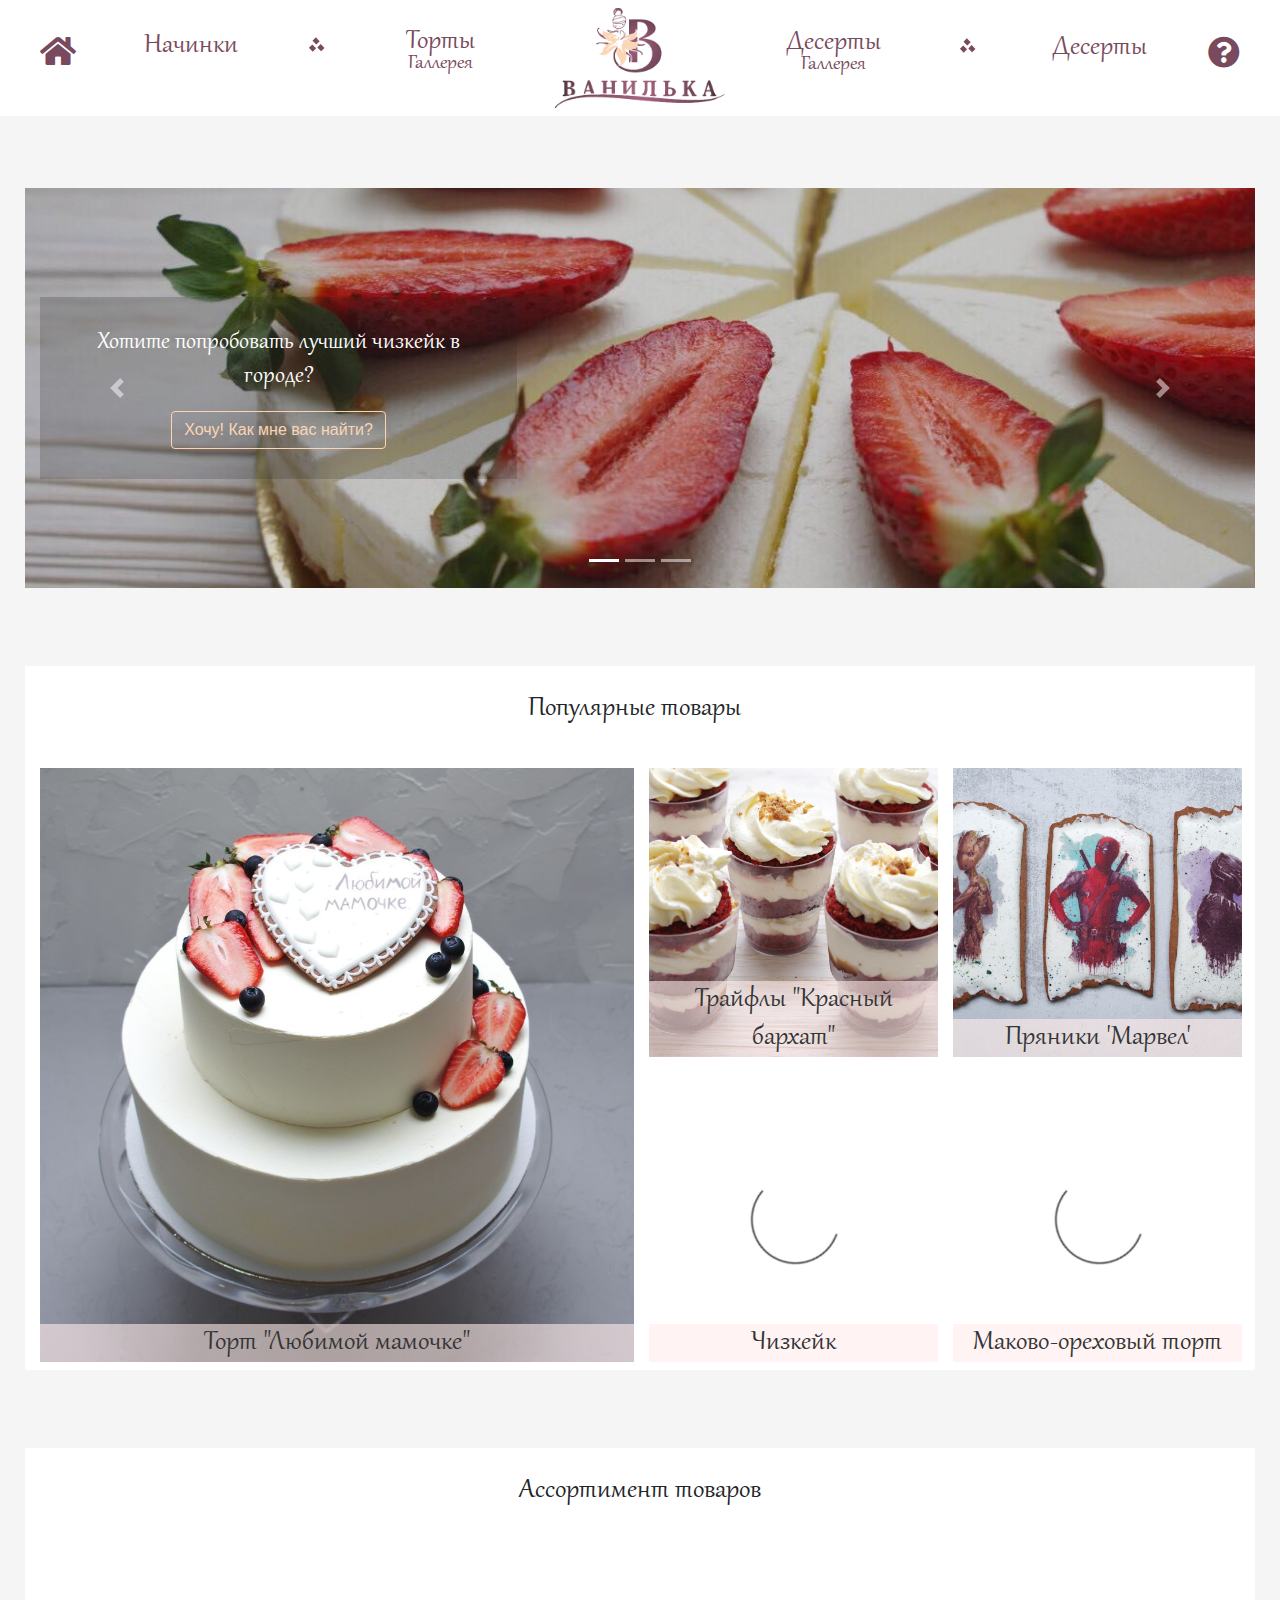
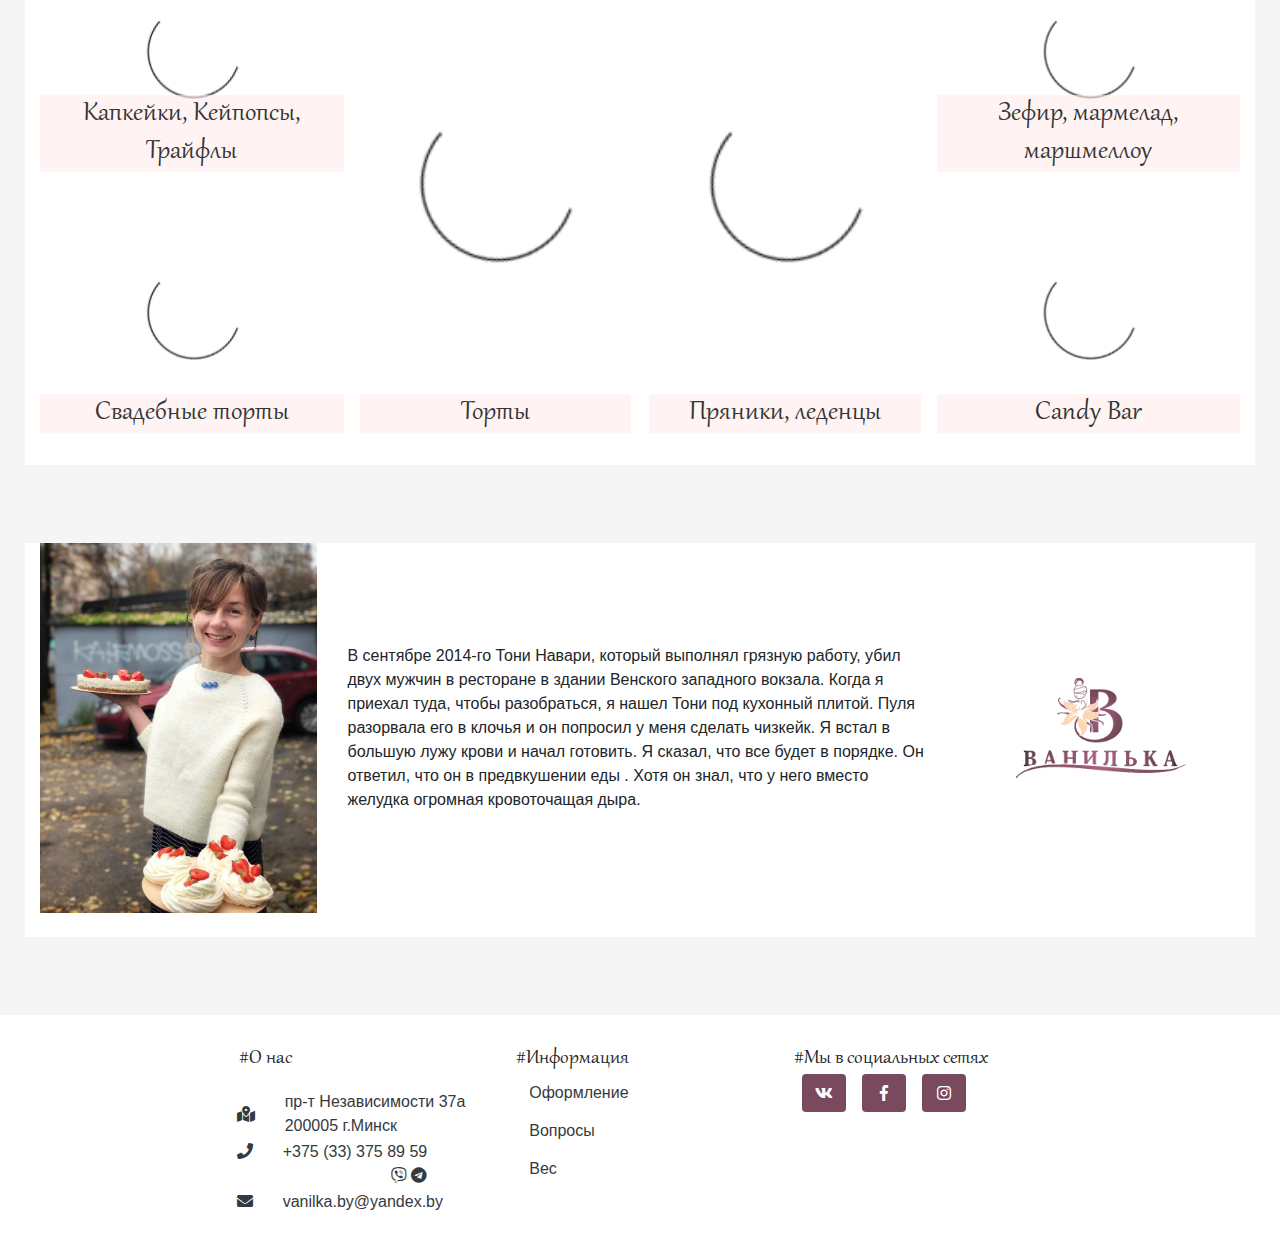
<file: main.html>
<!DOCTYPE html>
<html lang="en">
  <head>
    <meta charset="UTF-8">
    <meta http-equiv="X-UA-Compatible" content="IE=edge,chrome=1" />
    <meta name="viewport" content="width=device-width, initial-scale=1.0">
    <meta property="og:title" content="Кондитерская Ванилька"/>
    <meta property="og:image" content="" />
    <meta property="og:type" content="website" />
    <meta property="og:url" content="https://www.vanilka.by" />
    <meta name="keywords" content="Кондитерская Ванилька | Главная страница | Сладости, торты на заказ, корпоративные подарки">
    <meta name="description" content="Кондитерская Ванилька | Главная страница | Сладости, торты на заказ, корпоративные подарки">
  
    <title></title>
    <!--[if IE]><script src="//html5shiv.googlecode.com/svn/trunk/html5.js"></script><![endif]-->
    <!--[if lt IE 9]><script src="//css3-mediaqueries-js.googlecode.com/svn/trunk/css3-mediaqueries.js"></script><![endif]-->
  
    <link rel="shortcut icon" href="/img/favicon.png" type="image/png">
    <link type="text/css" rel="stylesheet" href="./css/libs.min.css" >
    <link type="text/css" rel="stylesheet" href="./css/main.min.css" >
  </head>
<body>
    <nav class="navbar navbar-expand-lg navbar-light header__container-fluid d-flex justify-content-sm-center mb-4">
      <div class="container vnl__container">
    
        <div class="d-none d-lg-block w-100">
          <ul class="navbar-nav w-100">
    
            <li class="nav-item col-auto p-0">
              <a href="./main.html" class="btn btn-primary p-0 w-100" data-toggle="tooltip" data-placement="bottom" title="Главная страница">
                <i class="fas fa-home fa-2x"></i>
              </a>
            </li>
    
            <li class="nav-item col p-0">
              <a href="./showcase__stuffing.html" class="btn btn-primary p-0 w-100">
                <h2 class="d-none d-sm-inline-block header__item">Начинки<br>&nbsp;</h2>
    
              </a>
            </li>
    
            <li class="nav-item col-auto p-0">
              <span class=" icon icon__delimiter"></span>
            </li>
    
            <li class="nav-item col p-0">
              <a href="./gallery__cakes.html" class="btn btn-primary p-0 w-100">
                <span class="d-none d-lg-inline-block header__item"><h2 style="line-height: 15px">Торты</h2><h4>Галлерея</h4></span>
                <h3 class="d-lg-none">Галлерея тортов</h3>
              </a>
            </li>
    
          </ul>
        </div>
    
        <a class="navbar-brand col-auto mx-auto p-0" href="main.html">
          <i class="icon icon__xl icon__logo_full"></i>
        </a>
        <button class="navbar-toggler position-absolute" style="top:40px" type="button" data-toggle="collapse" data-target="#navbarSupportedContent" aria-controls="navbarSupportedContent" aria-expanded="false" aria-label="Toggle navigation">
          <span class="navbar-toggler-icon"></span>
        </button>
    
        <div class="collapse navbar-collapse w-100" id="navbarSupportedContent">
          <ul class="navbar-nav w-100">
            <li class="d-block d-lg-none nav-item">
              <a class="btn btn-primary p-0 w-100 text-left" href="./main.html">
                <h3>Главная страница</h3>
              </a>
            </li>
            <li class="d-block d-lg-none nav-item">
              <a class="btn btn-primary p-0 w-100 text-left" href="./showcase__stuffing.html">
                <h3>Начинки</h3>
              </a>
            </li>
            <li class="d-block d-lg-none nav-item">
              <a class="btn btn-primary p-0 w-100 text-left" href="./gallery__cakes.html">
                <h3>Галлерея тортов</h3>
              </a>
            </li>
    
            <li class="nav-item col-lg p-0">
              <a href="./gallery__dessert.html" class="btn btn-primary p-0 w-100 text-left text-lg-center">
                <span class="d-none d-lg-inline-block header__item"><h2 style="line-height: 15px">Десерты</h2><h4>Галлерея</h4></span>
                <h3 class="d-lg-none">Галлерея десертов</h3>
              </a>
            </li>
            <li class="nav-item col-auto d-none d-lg-block">
              <span class=" icon icon__delimiter"></span>
            </li>
            <li class="nav-item col-lg p-0">
              <a href="./showcase__dessert.html" class="btn btn-primary p-0 w-100 text-left text-lg-center">
                <h2 class="d-none d-lg-inline-block header__item">Десерты<br></h2>
                <h3 class="d-lg-none">Десерты</h3>
              </a>
            </li>
            <li class="nav-item col-lg-auto p-0">
              <a href="#faq-modal-open" class="btn btn-primary p-0 w-100 text-left text-lg-center" data-toggle="tooltip" data-placement="bottom" title="Вопросы/Ответы">
                <i class="d-none d-lg-inline-block fas fa-question-circle fa-2x"></i> <h3 class="d-lg-none">Вопросы и ответы</h3>
              </a>
            </li>
          </ul>
        </div>
    
      </div>
    </nav>

    <div class="vnl__container vnl__slider container mt-5">
        <div id="vnl__slider-body" class="carousel slide vnl__banner-container" data-ride="carousel">
            <ol class="carousel-indicators">
                <li data-target="#vnl__slider-body" data-slide-to="0" class="active"></li>
                <li data-target="#vnl__slider-body" data-slide-to="1"></li>
                <li data-target="#vnl__slider-body" data-slide-to="2"></li>
            </ol>
            <div class="carousel-inner">
                <div class="carousel-item active">
                    <img class="vnl__banner" src="img/processed/slide1.jpg" onerror="this.classList.add('invalid-image-src')" alt="First slide">
                    <div class="vnl__banner-caption carousel-caption d-none d-md-block d-flex align-items-center justify-content-center">
                      <div class="vnl__banner-content">
                        <h3>Хотите попробовать лучший чизкейк в городе?</h3>
                        <a href="https://goo.gl/maps/HQuajyDebbo" class="btn btn-outline-primary mt-3">Хочу! Как мне вас найти?</a>
                      </div>
                    </div>
                </div>
                <div class="carousel-item">
                  <img class="vnl__banner" src="img/processed/slide2.jpg" onerror="this.classList.add('invalid-image-src')" alt="Second slide">
                  <div class="vnl__banner-caption carousel-caption d-none d-md-block d-flex align-items-center justify-content-center">
                    <div class="vnl__banner-content">
                      <h3>Любой каприз за ваши деньги</h3>
                      <a href="gallery__cakes.html" class="btn btn-outline-primary mt-3">Что у вас есть?</a>
                    </div>
                  </div>
                </div>
                <div class="carousel-item">
                  <img class="vnl__banner" src="img/processed/slide3.jpg" onerror="this.classList.add('invalid-image-src')" alt="Third slide">
                  <div class="vnl__banner-caption carousel-caption d-none d-md-block d-flex align-items-center justify-content-center">
                    <div class="vnl__banner-content">
                      <h3>Пряники по индивидуальному заказу</h3>
                      <a href="gallery__dessert.html?sortByTag=Пряники" class="btn btn-outline-primary mt-3">Пряники</a>
                    </div>
                  </div>
                </div>
            </div>
            <a class="carousel-control-prev" href="#vnl__slider-body" role="button" data-slide="prev">
                <span class="carousel-control-prev-icon" aria-hidden="true"></span>
                <span class="sr-only">Туда</span>
            </a>
            <a class="carousel-control-next" href="#vnl__slider-body" role="button" data-slide="next">
                <span class="carousel-control-next-icon" aria-hidden="true"></span>
                <span class="sr-only">Сюда</span>
            </a>
        </div>
    </div>

    <div class="vnl__article container mt-5 pl-2" style="padding-right: 20px!important">
        <h2 class="w-100 text-center my-3 pt-2">Популярные товары</h2>
        <div class="vnl__popular-goods row p-2">
            <div class="popular-goods__most-viewed col-md-6 pt-3 pr-0" style="padding-left: 14px!important;">

              <a class="stock__product tetragon-12" href="gallery__cakes.html?goto=Women13">
                <div class="tetragon__wrapper">
                  <div class="tetragon__content">
                    <img class="product__thumb d-block w-100 mh-100"
                         src="img/pre-loader.gif"
                         data-src="img/Popular/type1.jpg"
                         alt="Торт для любимой мамочки"
                         data-src-small="small-image.jpg"
                         onerror="this.classList.add('invalid-image-src')">
                    <div class="product__description">
                      <h2>Торт "Любимой мамочке"</h2>
                    </div>
                  </div>
                </div>
              </a>

            </div>
            <div class="popular-goods__less-viewed col-md-6 d-flex flex-column">
                <div class="row h-100">
                    <div class="col-sm-6 pt-3 pr-0">

                      <a class="stock__product tetragon-12" href="gallery__dessert.html?goto=Trifley2">
                        <div class="tetragon__wrapper">
                          <div class="tetragon__content">
                            <img class="product__thumb d-block w-100 h-100"
                                 src="img/pre-loader.gif"
                                 data-src="img/Popular/type4.jpg"
                                 alt="Трайфлы 'Красный бархат'"
                                 onerror="this.classList.add('invalid-image-src')">
                            <div class="product__description">
                              <h2>Трайфлы "Красный бархат"</h2>
                            </div>
                          </div>
                        </div>
                      </a>

                    </div>
                    <div class="col-sm-6 pt-3 pr-0">

                      <a class="stock__product tetragon-12" href="gallery__dessert.html?goto=heroBread11">
                        <div class="tetragon__wrapper">
                          <div class="tetragon__content">
                            <img class="product__thumb d-block w-100 h-100"
                                 src="img/pre-loader.gif"
                                 data-src="img/Popular/type3.jpg"
                                 alt="Пряник 'Марвел'"
                                 onerror="this.classList.add('invalid-image-src')">
                            <div class="product__description">
                              <h2>Пряники 'Марвел'</h2>
                            </div>
                          </div>
                        </div>
                      </a>

                    </div>
                </div>
                <div class="row h-100">
                    <div class="col-sm-6 pt-3 pr-0">

                        <a class="stock__product tetragon-12" href="gallery__cakes.html?goto=Cheesecakes12">
                            <div class="tetragon__wrapper">
                                <div class="tetragon__content">
                                    <img class="product__thumb d-block w-100 h-100"
                                         src="img/pre-loader.gif"
                                         data-src="img/Popular/type5.jpg"
                                         alt="Чизкейк"
                                         onerror="this.classList.add('invalid-image-src')">
                                    <div class="product__description">
                                        <h2>Чизкейк</h2>
                                    </div>
                                </div>
                            </div>
                        </a>

                    </div>
                    <div class="col-sm-6 pt-3 pr-0">

                      <a class="stock__product tetragon-12" href="showcase__stuffing.html?goto=type47">
                        <div class="tetragon__wrapper">
                          <div class="tetragon__content">
                            <img class="product__thumb d-block w-100 h-100"
                                 src="img/pre-loader.gif"
                                 data-src="img/Popular/type2.jpg"
                                 alt="Маково-ореховый торт"
                                 onerror="this.classList.add('invalid-image-src')">
                            <div class="product__description">
                              <h2>Маково-ореховый торт</h2>
                            </div>
                          </div>
                        </div>
                      </a>

                    </div>
                </div>
            </div>
        </div>
    </div>

    <div class="vnl__article container mt-5 pb-3">
        <h2 class="w-100 text-center my-3 pt-2">Ассортимент товаров</h2>
        <div class="row m-0">

            <div class="col-md pr-md-2">
                <div class="row">
                    <div class="col-sm-6">
                        <div class="row mb-3">

                          <a class="stock__product tetragon-12" href="gallery__dessert.html?sortByTag=Трайфлы" style='max-height: 245px' >
                            <div class="tetragon__wrapper">
                              <div class="tetragon__content" style='max-height: 245px'>
                                <img class="product__thumb d-block w-100 mh-100"
                                     src="img/pre-loader.gif"
                                     data-src="img/Assortiment/type1.jpg"
                                     alt="Категория 'Капкейки, Кейпопсы, Трайфлы'"
                                     onerror="this.classList.add('invalid-image-src')">
                                <div class="product__description">
                                  <h2>Капкейки, Кейпопсы, Трайфлы</h2>
                                </div>
                              </div>
                            </div>
                          </a>

                        </div>
                        <div class="row mb-3">

                          <a class="stock__product tetragon-12" href="gallery__cakes.html?sortByTag=Свадебные" style='max-height: 245px'>
                            <div class="tetragon__wrapper">
                              <div class="tetragon__content" style='max-height: 245px'>
                                <img class="product__thumb d-block w-100 mh-100"
                                     src="img/pre-loader.gif"
                                     data-src="img\Cakes\Wedding_buns\Wedding_buns1.jpg"
                                     alt="Категория 'Свадебная выпечка'"
                                     onerror="this.classList.add('invalid-image-src')">
                                <div class="product__description">
                                  <h2>Свадебные торты</h2>
                                </div>
                              </div>
                            </div>
                          </a>

                        </div>
                    </div>
                    <div class="col-sm-6 mb-3 px-0 px-sm-3" >

                      <a class="stock__product " href="gallery__cakes.html?sortByTag=Классические" style="max-height:510px" >
                        <img class="product__thumb d-block w-100"
                             src="img/pre-loader.gif"
                             data-src="img\Cakes\Classic_decor\Classic_decor1.jpg"
                             alt="Категория 'Торты'"
                             onerror="this.classList.add('invalid-image-src')">
                        <div class="product__description">
                          <h2>Торты</h2>
                        </div>
                      </a>

                    </div>
                </div>
            </div>

            <div class="col-md pl-md-2 ">
                <div class="row h-100">
                    <div class="col-sm-6 mb-3 px-0 px-sm-3">

                      <a class="stock__product" href="gallery__dessert.html?sortByTag=Пряники" style="max-height:510px">
                        <img class="product__thumb d-block w-100 mh-100"
                             src="img/pre-loader.gif"
                             data-src="img/Gingerbread/For_children/For_children16.jpg"
                             alt="Категория 'Пряники и Леденцы'"
                             onerror="this.classList.add('invalid-image-src')">
                        <div class="product__description">
                          <h2>Пряники, леденцы</h2>
                        </div>
                      </a>

                    </div>
                    <div class="col-sm-6 d-flex flex-column">
                        <div class="row h-100 mb-3">

                          <a class="stock__product tetragon-12" href="gallery__dessert.html?sortByTag=zephyr" style='max-height: 245px'>
                            <div class="tetragon__wrapper">
                              <div class="tetragon__content" style='max-height: 245px'>
                                <img class="product__thumb d-block w-100"
                                     src="img/pre-loader.gif"
                                     data-src="img/Assortiment/type3.jpg"
                                     alt="Категория 'Зефир, мармелад, маршмеллоу'"
                                     onerror="this.classList.add('invalid-image-src')">
                                <div class="product__description">
                                  <h2>Зефир, мармелад, маршмеллоу</h2>
                                </div>
                              </div>
                            </div>
                          </a>

                        </div>
                        <div class="row mb-3 h-100">

                          <a class="stock__product tetragon-12" href="showcase__candybar.html" style='max-height: 245px'>
                            <div class="tetragon__wrapper">
                              <div class="tetragon__content" style='max-height: 245px'>
                                <img class="product__thumb d-block w-100"
                                     src="img/pre-loader.gif"
                                     data-src="img/Assortiment/type2.jpg"
                                     alt="Категория 'Candy Bar'"
                                     onerror="this.classList.add('invalid-image-src')">
                                <div class="product__description">
                                  <h2>Candy Bar</h2>
                                </div>
                              </div>
                            </div>
                          </a>

                        </div>
                    </div>
                </div>
            </div>

        </div>
    </div>

    <div class="vnl__article !transparent container mt-5 mb-5 pb-4">
        <div class="row">
            <div class="col-md-9">
              <!--<h2 class="w-100 text-center my-3 pt-2">Обо мне</h2> -->
              <div class="row">
                <div class="col-4">
                  <img width='100%' src="./img/processed/aboutme.jpg" alt="Это я, прошу любить и жаловать">
                </div>
                <div class="col d-flex align-items-center">
                  В сентябре 2014-го Тони Навари, который выполнял грязную работу, убил двух мужчин в ресторане в здании Венского западного вокзала. Когда я приехал туда, чтобы разобраться, я нашел Тони под кухонный плитой. Пуля разорвала его в клочья и он попросил у меня сделать чизкейк. Я встал в большую лужу крови и начал готовить. Я сказал, что все будет в порядке. Он ответил, что он в предвкушении еды . Хотя он знал, что у него вместо желудка огромная кровоточащая дыра.
                </div>
              </div>
            </div>
            <div class="col-3 d-none d-md-block">
                <div class="w-100 h-100 d-flex align-items-center justify-content-center">
                    <i class="icon icon__xl icon__logo_full"></i>
                </div>
            </div>
        </div>
    </div>

    <div id="faq-modal-open" data-izimodal-title="Вопросы|Ответы" data-izimodal-subtitle="Ответы на часто задаваемые вопросы">
      <div class="skit-modal__body p-3 pb-5">
        <div class="accordion" id="faq__accordion">
          <!--1-->
          <div class="product-review">
            <div class="card-header" id="faq__heading-1">
              <h5 class="mb-0">
                <button class="btn btn-link" type="button" data-toggle="collapse" data-target="#faq__collapse-1" aria-expanded="true" aria-controls="faq__collapse-1">
                  Как хранить торт/десерты?
                </button>
              </h5>
            </div>
            <div id="faq__collapse-1" class="collapse show" aria-labelledby="faq__heading-1" data-parent="#faq__accordion">
              <div class="card-body">
                В холодильнике, перед употреблением дайте ему постоять немного при комнатной температуре
              </div>
            </div>
          </div>
          <!--2-->
          <div class="product-review">
            <div class="card-header" id="faq__heading-2">
              <h5 class="mb-0">
                <button class="btn btn-link collapsed" type="button" data-toggle="collapse" data-target="#faq__collapse-2" aria-expanded="false" aria-controls="faq__collapse-2">
                  Можно ли изменить, отменить заказ?
                </button>
              </h5>
            </div>
            <div id="faq__collapse-2" class="collapse" aria-labelledby="faq__heading-2" data-parent="#faq__accordion">
              <div class="card-body">
                Да, но не позже чем за 5 дней до даты выполнения. Свяжитесь со мной удобным Вам способом.
              </div>
            </div>
          </div>
          <!--3-->
          <div class="product-review">
            <div class="card-header" id="faq__heading-3">
              <h5 class="mb-0">
                <button class="btn btn-link collapsed" type="button" data-toggle="collapse" data-target="#faq__collapse-3" aria-expanded="false" aria-controls="faq__collapse-3">
                  За какое время нужно сделать заказ?
                </button>
              </h5>
            </div>
            <div id="faq__collapse-3" class="collapse" aria-labelledby="faq__heading-3" data-parent="#faq__accordion">
              <div class="card-body">
                Как можно раньше. Если ещё не определились с заказом, свяжитесь со мной и забронируйте дату.
              </div>
            </div>
          </div>
          <!--4-->
          <div class="product-review">
            <div class="card-header" id="faq__heading-4">
              <h5 class="mb-0">
                <button class="btn btn-link collapsed" type="button" data-toggle="collapse" data-target="#faq__collapse-4" aria-expanded="false" aria-controls="faq__collapse-4">
                  Можно ли сделать торт/десерты с мастикой?
                </button>
              </h5>
            </div>
            <div id="faq__collapse-4" class="collapse" aria-labelledby="faq__heading-4" data-parent="#faq__accordion">
              <div class="card-body">
                Нет. Это не современно, сильно снижает полезный вес торта ( мастику обычно выкидывают, а это ¼ веса торта). Вместо этого могу покрыть торт кремом и поставить съедобные пряники. <a href="gallery__cakes.html">См фото работ</a>
              </div>
            </div>
          </div>
          <!--5-->
          <div class="product-review">
            <div class="card-header" id="faq__heading-5">
              <h5 class="mb-0">
                <button class="btn btn-link collapsed" type="button" data-toggle="collapse" data-target="#faq__collapse-5" aria-expanded="false" aria-controls="faq__collapse-5">
                  Можно ли повторить чужой торт/пряники/десерты?
                </button>
              </h5>
            </div>
            <div id="faq__collapse-5" class="collapse" aria-labelledby="faq__heading-5" data-parent="#faq__accordion">
              <div class="card-body">
                Да, если это <a href="gallery__cakes.html">в моём стиле</a>
              </div>
            </div>
          </div>
          <!--6-->
          <div class="product-review">
            <div class="card-header" id="faq__heading-6">
              <h5 class="mb-0">
                <button class="btn btn-link collapsed" type="button" data-toggle="collapse" data-target="#faq__collapse-6" aria-expanded="false" aria-controls="faq__collapse-6">
                  Как перевозить торт/десерты?
                </button>
              </h5>
            </div>
            <div id="faq__collapse-6" class="collapse" aria-labelledby="faq__heading-6" data-parent="#faq__accordion">
              <div class="card-body">
                Перевозить лучше всего на ровном полу автомобиля. В жару обязательно включайте кондиционер. Чем выше и больше торт, тем аккуратнее нужно ехать, чтобы ярусы не поехали.
              </div>
            </div>
          </div>
          <!--7-->
          <div class="product-review">
            <div class="card-header" id="faq__heading-7">
              <h5 class="mb-0">
                <button class="btn btn-link collapsed" type="button" data-toggle="collapse" data-target="#faq__collapse-7" aria-expanded="false" aria-controls="faq__collapse-7">
                  Можно и заказать диетический/веганский торт/десерты?
                </button>
              </h5>
            </div>
            <div id="faq__collapse-7" class="collapse" aria-labelledby="faq__heading-7" data-parent="#faq__accordion">
              <div class="card-body">
                Нет, мои торты/десерты содержат муку, сахар, молочные продукты и яйца, которые я не могу заменить. Есть возможность использовать перепелиные яйца. При заказе указывайте необходимость.
              </div>
            </div>
          </div>
          <!--8-->
          <div class="product-review">
            <div class="card-header" id="faq__heading-8">
              <h5 class="mb-0">
                <button class="btn btn-link collapsed" type="button" data-toggle="collapse" data-target="#faq__collapse-8" aria-expanded="false" aria-controls="faq__collapse-8">
                  Входит ли транспортировочная упаковка в стоимость?
                </button>
              </h5>
            </div>
            <div id="faq__collapse-8" class="collapse" aria-labelledby="faq__heading-8" data-parent="#faq__accordion">
              <div class="card-body">
                Нет
              </div>
            </div>
          </div>
        </div>
      </div>
    </div>
    <div id="delivery-modal-open" data-izimodal-title="Вес готовых изделий" data-izimodal-subtitle="Правильно расчитать объем заказа">
      <div class="skit-modal__body p-3 pb-5">
        <p>
          Средняя порция 150-200 гр. Увеличивайте её при отсутствии другой еды, если хотите оставить на утро, либо угостить не пришедших гостей.
          Погрешность: торт может иметь погрешность в весе до 10 %
        </p>
      </div>
    </div>
    <div id="decorate-modal-open" data-izimodal-title="Оформление" data-izimodal-subtitle="Информация об оформлении кондитерских изделий">
      <div class="skit-modal__body p-3 pb-5">
        <p>
          <span>В стоимость входит:</span>
          Оформление в любом цвете, градиент, мазки, несколько цветов, стекающая глазурь любого цвета, сезонные ягоды,
          безе на палочках, маленькие безе, бусины, блёстки, посыпки, 2 небольших леденца,
          1 пряник (поздравительная надпись, либо цифра), стёклышко, декор лепестками шоколада ( + 500 гр к весу),
          декор лепестками груши ( +500 гр к весу), горка сладостей ( +300-500 гр к весу)
        </p>
        <p>
          <span>Дополнительно оплачивается:</span>
          <ul>
            <li>Пряники</li>
            <li>Мини-бутылка алкоголя</li>
            <li>Несезонные ягоды</li>
            <li>Топпер (пластик, дерево, стекло)</li>
            <li>Картинка на сахарной печати</li>
            <li>Макаруны</li>
            <li>Декор живыми цветами</li>
            <li>Леденцы</li>
            <li>Ваш индивидуальный декор</li>
            <li>Безе на палочках</li>
            <li>Маленькие безе</li>
            <li>Бусины, блёстки посыпки</li>
            <li>Не определился</li>
            <li>Какое оформление входит в стоимость</li>
          </ul>
        </p>
      </div>
    </div>
    
    <div class="vnl__footer container-fluid d-sm-flex justify-content-center">
        <div class="footer__column">
            <div class="row">
                <div class="col">
                    <h4>#О нас</h4>
                    <div class="footer__org-info">
                        <div class="row">
                            <div class="col p-0">
                                <a class="btn btn-link text-dark py-0" href="https://goo.gl/maps/HQuajyDebbo">
                                    <div class="row flex-nowrap">
                                        <div class="col-auto d-flex align-items-center">
                                            <i class="fas fa-map-marked-alt"></i>
                                        </div>
                                        <div class="col text-left">
                                            пр-т Независимости 37а<br> 200005 г.Минск
                                        </div>
                                    </div>
                                </a>
                            </div>
                        </div>
                        <div class="row">
                            <div class="col p-0">
                                <a class="btn btn-link text-dark py-0" href="tel:+375333758959">
                                    <div class="row flex-nowrap">
                                        <div class="col-auto">
                                            <i class="fas fa-phone"></i>
                                        </div>
                                        <div class="col">
                                            <span>+375 (33) 375 89 59</span>
                                            <div class="row">
                                                <div class="col text-right"><i class="fab fa-viber"></i>
                                                    <i class="fab fa-telegram"></i></div>
                                            </div>
                                        </div>
                                    </div>
                                </a>
                                <a class="btn btn-link text-dark py-0" href="mailto:vanilka.by@yandex.by">
                                    <div class="row flex-nowrap">
                                        <div class="col-auto">
                                            <i class="fas fa-envelope"></i>
                                        </div>
                                        <div class="col">
                                            <span>vanilka.by@yandex.by</span><br/>
                                        </div>
                                    </div>
                                </a>
    
                            </div>
                        </div>
    
                    </div>
                </div>
                <div class="col">
                    <h4>#Информация</h4>
                    <a href="#" class="btn btn-link d-block text-dark text-left" data-izimodal-open="#decorate-modal-open" data-izimodal-zindex="20000" data-izimodal-preventclose="">Оформление</a>
                    <a href="#" class="btn btn-link d-block text-dark text-left" data-izimodal-open="#faq-modal-open" data-izimodal-zindex="20000" data-izimodal-preventclose="">Вопросы</a>
                    <a href="#" class="btn btn-link d-block text-dark text-left" data-izimodal-open="#delivery-modal-open" data-izimodal-zindex="20000" data-izimodal-preventclose="">Вес</a>
                </div>
                <div class="col">
                    <h4>#Мы в социальных сетях</h4>
                    <div class="footer__contact-us">
                        <a href="https://vk.com/id5417160" class="btn btn-info">
                            <i class="fab fa-vk"></i>
                        </a>
                        <!--<button class="btn btn-info">
                            <i class="fab fa-twitter"></i>
                        </button>-->
                        <a href="https://www.facebook.com/vanilka.by/" class="btn btn-info">
                            <i class="fab fa-facebook-f"></i>
                        </a>
                        <!--<button class="btn btn-info">
                            <i class="fab fa-viber"></i>
                        </button>-->
                        <a href="https://www.instagram.com/vanilka.by/?hl=ru" class="btn btn-info">
                            <i class="fab fa-instagram"></i>
                        </a>
                    </div>
                </div>
            </div>
    
    
        </div>
    </div>
    
    <script type="text/javascript" src="./js/libs.min.js" ></script>
    <script type="text/javascript" src="./js/bundle.js"></script>
    <script>
      $(function(){
        $("#decorate-modal-open,#delivery-modal-open,#faq-modal-open").iziModal({
          headerColor: common.primaryColor
        });
        $('[data-toggle="tooltip"]').tooltip();
      });
    </script>
    <script>
        $(function(){
            $('img.product__thumb').lazyLoadXT();
        });
    </script>
</body>
</html>
</file>
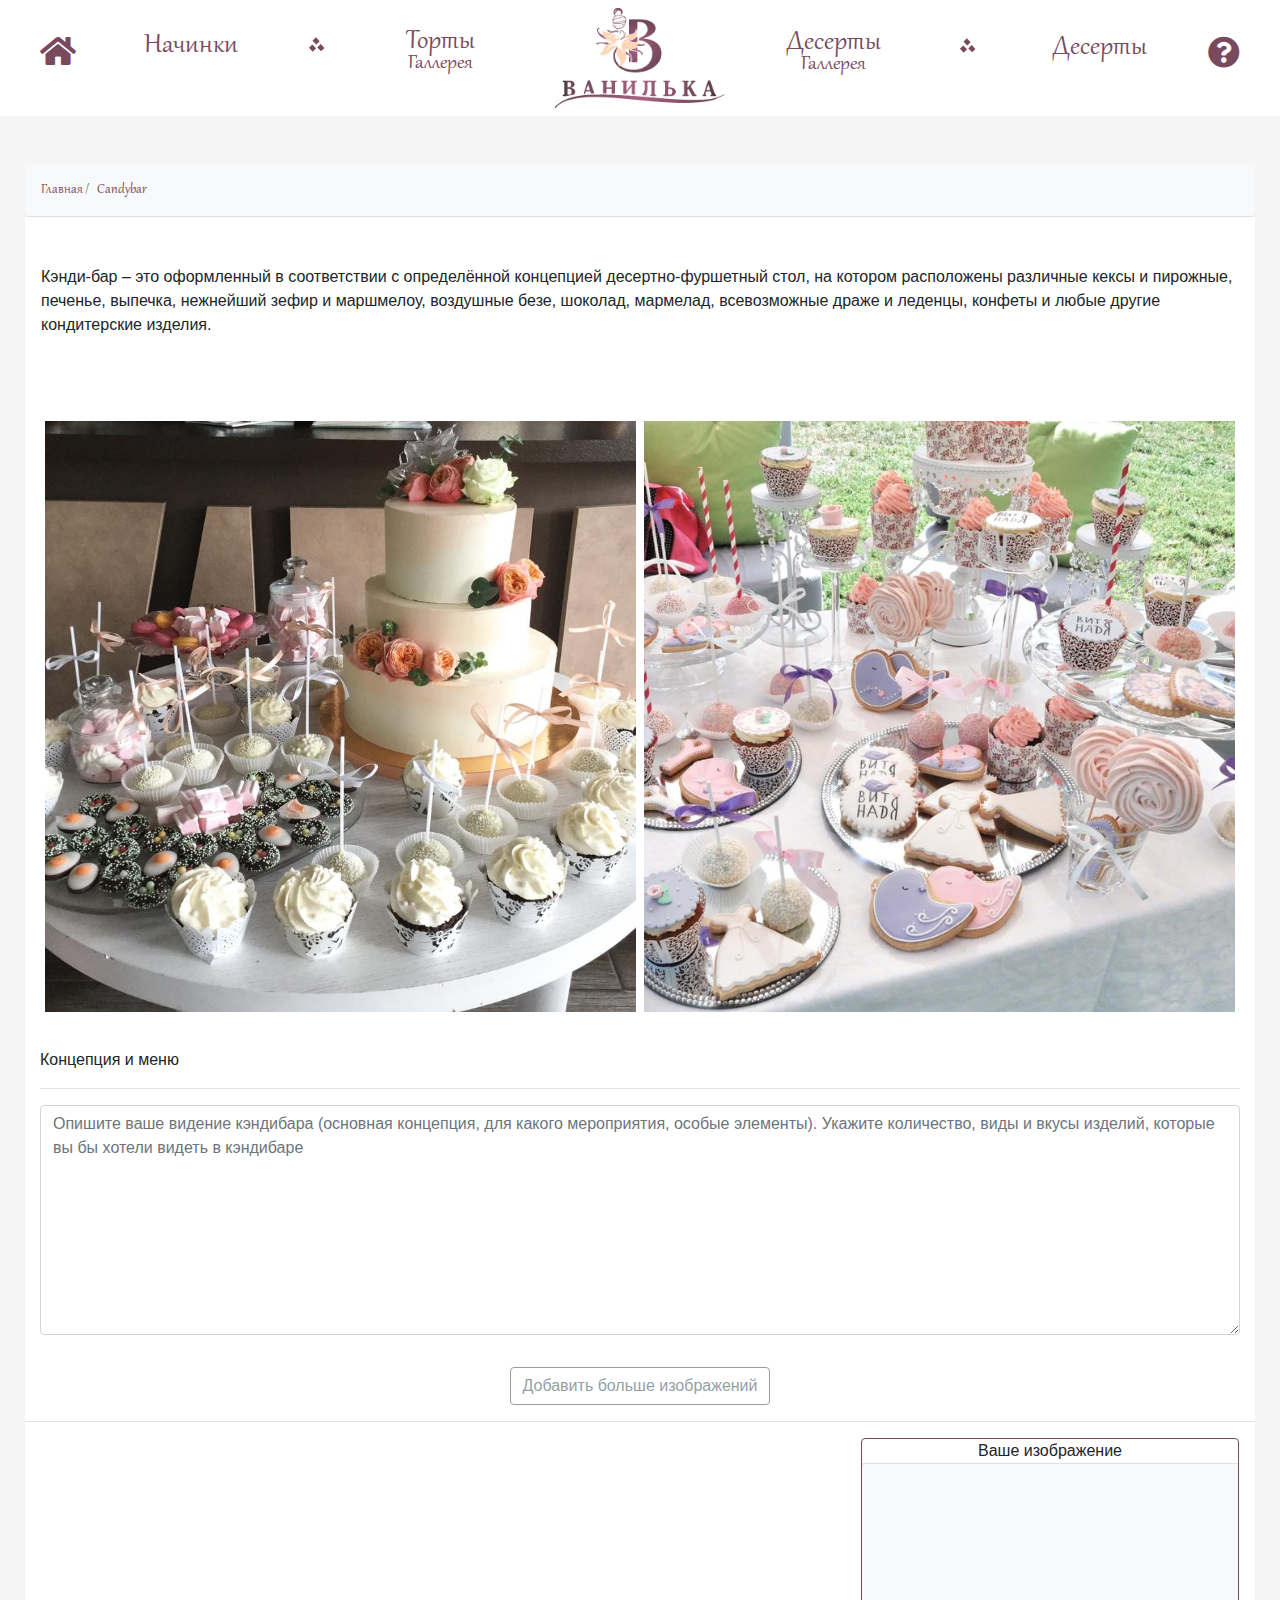
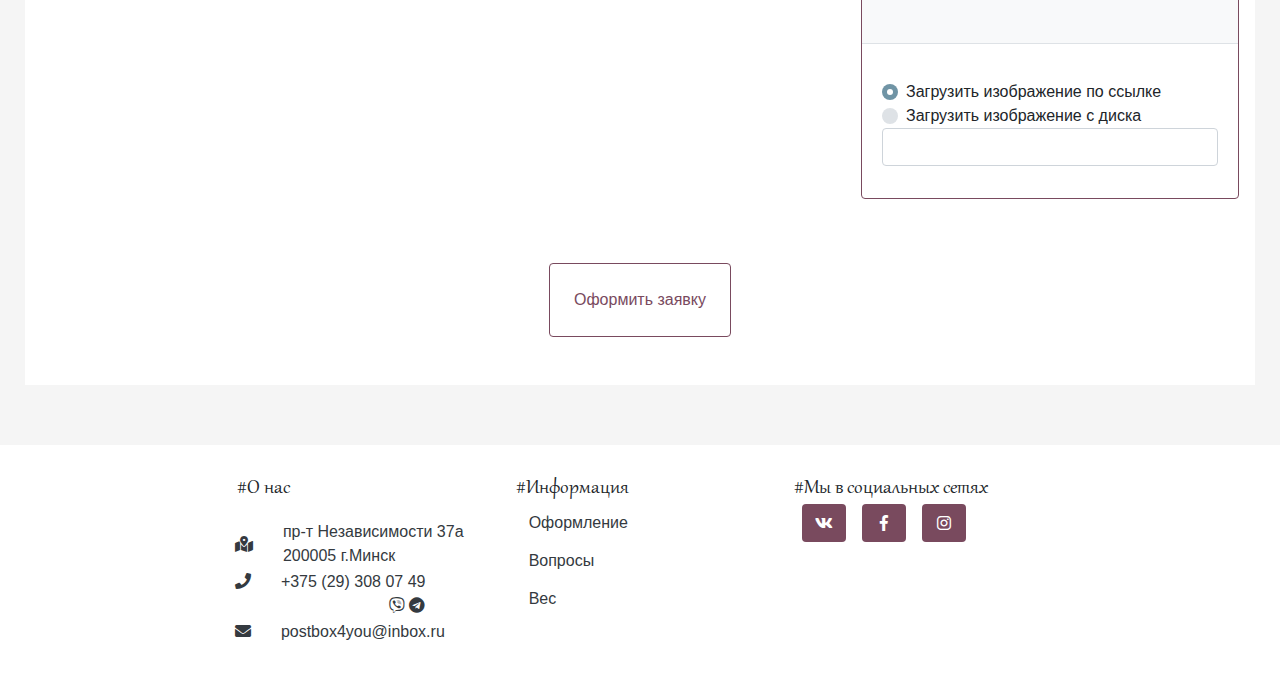
<file: showcase__candybar.html>
<!DOCTYPE html>
<html lang="en">
  <head>
    <meta charset="UTF-8">
    <meta http-equiv="X-UA-Compatible" content="IE=edge,chrome=1" />
    <meta name="viewport" content="width=device-width, initial-scale=1.0">
    <meta property="og:title" content="Кондитерская Ванилька"/>
    <meta property="og:image" content="" />
    <meta property="og:type" content="website" />
    <meta property="og:url" content="https://www.vanilka.by" />
    <meta name="keywords" content="Кондитерская Ванилька | Главная страница | Сладости, торты на заказ, корпоративные подарки">
    <meta name="description" content="Кондитерская Ванилька | Главная страница | Сладости, торты на заказ, корпоративные подарки">
  
    <title></title>
    <!--[if IE]><script src="//html5shiv.googlecode.com/svn/trunk/html5.js"></script><![endif]-->
    <!--[if lt IE 9]><script src="//css3-mediaqueries-js.googlecode.com/svn/trunk/css3-mediaqueries.js"></script><![endif]-->
  
    <link rel="shortcut icon" href="/img/favicon.png" type="image/png">
    <link type="text/css" rel="stylesheet" href="./css/libs.min.css" >
    <link type="text/css" rel="stylesheet" href="./css/main.min.css" >
  </head>
  <body>
    <div class="vnl__content-wrapper">
      <nav class="navbar navbar-expand-lg navbar-light header__container-fluid d-flex justify-content-sm-center mb-4">
        <div class="container vnl__container">
      
          <div class="d-none d-lg-block w-100">
            <ul class="navbar-nav w-100">
      
              <li class="nav-item col-auto p-0">
                <a href="main.html" class="btn btn-primary p-0 w-100" data-toggle="tooltip" data-placement="bottom" title="Главная страница">
                  <i class="fas fa-home fa-2x"></i>
                </a>
              </li>
      
              <li class="nav-item col p-0">
                <a href="./showcase__stuffing.html" class="btn btn-primary p-0 w-100">
                  <h2 class="d-none d-sm-inline-block header__item">Начинки<br>&nbsp;</h2>
      
                </a>
              </li>
      
              <li class="nav-item col-auto p-0">
                <span class=" icon icon__delimiter"></span>
              </li>
      
              <li class="nav-item col p-0">
                <a href="./gallery__cakes.html" class="btn btn-primary p-0 w-100">
                  <span class="d-none d-lg-inline-block header__item"><h2 style="line-height: 15px">Торты</h2><h4>Галлерея</h4></span>
                  <h3 class="d-lg-none">Галлерея тортов</h3>
                </a>
              </li>
      
            </ul>
          </div>
      
          <a class="navbar-brand col-auto mx-auto p-0" href="main.html">
            <i class="icon icon__xl icon__logo_full"></i>
          </a>
          <button class="navbar-toggler position-absolute" style="top:40px" type="button" data-toggle="collapse" data-target="#navbarSupportedContent" aria-controls="navbarSupportedContent" aria-expanded="false" aria-label="Toggle navigation">
            <span class="navbar-toggler-icon"></span>
          </button>
      
          <div class="collapse navbar-collapse w-100" id="navbarSupportedContent">
            <ul class="navbar-nav w-100">
              <li class="d-block d-lg-none nav-item">
                <a class="btn btn-primary p-0 w-100 text-left" href="main.html">
                  <h3>Главная страница</h3>
                </a>
              </li>
              <li class="d-block d-lg-none nav-item">
                <a class="btn btn-primary p-0 w-100 text-left" href="./showcase__stuffing.html">
                  <h3>Начинки</h3>
                </a>
              </li>
              <li class="d-block d-lg-none nav-item">
                <a class="btn btn-primary p-0 w-100 text-left" href="./gallery__cakes.html">
                  <h3>Галлерея тортов</h3>
                </a>
              </li>
      
              <li class="nav-item col-lg p-0">
                <a href="./gallery__dessert.html" class="btn btn-primary p-0 w-100 text-left text-lg-center">
                  <span class="d-none d-lg-inline-block header__item"><h2 style="line-height: 15px">Десерты</h2><h4>Галлерея</h4></span>
                  <h3 class="d-lg-none">Галлерея десертов</h3>
                </a>
              </li>
              <li class="nav-item col-auto d-none d-lg-block">
                <span class=" icon icon__delimiter"></span>
              </li>
              <li class="nav-item col-lg p-0">
                <a href="./showcase__dessert.html" class="btn btn-primary p-0 w-100 text-left text-lg-center">
                  <h2 class="d-none d-lg-inline-block header__item">Десерты<br></h2>
                  <h3 class="d-lg-none">Десерты</h3>
                </a>
              </li>
              <li class="nav-item col-lg-auto p-0">
                <a href="#faq-modal-open" class="btn btn-primary p-0 w-100 text-left text-lg-center" data-toggle="tooltip" data-placement="bottom" title="Вопросы/Ответы">
                  <i class="d-none d-lg-inline-block fas fa-question-circle fa-2x"></i> <h3 class="d-lg-none">Вопросы и ответы</h3>
                </a>
              </li>
            </ul>
          </div>
      
        </div>
      </nav>

      <div class="vnl__article vnl__container transparent container p-0 mb-0 mt-5">
        <nav aria-label="breadcrumb mb-0 rounded-0 bg-light ">
          <ol class="breadcrumb mb-0 bg-light border-bottom">
            <li class="breadcrumb-item"><a href="main.html">Главная</a></li>
            <li class="breadcrumb-item active" aria-current="page">Candybar</li>
          </ol>
        </nav>
      </div>

      <div class="vnl__article vnl__container container">
        <div class="row">
          <div class="col-12 py-5 px-3">
            <p>Кэнди-бар – это оформленный в соответствии с определённой концепцией десертно-фуршетный стол, на котором
              расположены различные кексы и пирожные, печенье, выпечка, нежнейший зефир и маршмелоу, воздушные безе,
              шоколад, мармелад, всевозможные драже и леденцы, конфеты и любые другие кондитерские изделия.
            </p>
          </div>
        </div>
        <div class="row p-3">
          <a class="stock__product tetragon-6 p-1" href="#">
            <div class="tetragon__wrapper">
              <div class="tetragon__content">
                <img class="product__thumb d-block w-100 h-100"
                     src="img/pre-loader.gif"
                     data-src="img/cdbr/type1.jpg"
                     alt="Candybar"
                     onerror="this.classList.add('invalid-image-src')">
              </div>
            </div>
          </a>
          <a class="stock__product tetragon-6 p-1" href="#">
            <div class="tetragon__wrapper">
              <div class="tetragon__content">
                <img class="product__thumb d-block w-100 h-100"
                     src="img/pre-loader.gif"
                     data-src="img/cdbr/type2.jpg"
                     alt="Candybar"
                     onerror="this.classList.add('invalid-image-src')">
              </div>
            </div>
          </a>
        </div>

        <form class="card__form" action="core/sendDessertMail.php" method="post" enctype="multipart/form-data">
          <div class="row">
            <div class="col-12 mt-3 include-notification"></div>
            <div class="col-12 mt-3 include-images"></div>
          </div>
          <div class="row py-5">
            <div class="col-12 d-flex justify-content-center">
              <a href="#" class="btn btn-outline-primary p-4" onclick="proceedToRegistration()">Оформить заявку</a>
            </div>
          </div>
        </form>
      </div>
    </div>

    <div id="faq-modal-open" data-izimodal-title="Вопросы|Ответы" data-izimodal-subtitle="Ответы на часто задаваемые вопросы">
      <div class="skit-modal__body p-3 pb-5">
        <div class="accordion" id="faq__accordion">
          <!--1-->
          <div class="product-review">
            <div class="card-header" id="faq__heading-1">
              <h5 class="mb-0">
                <button class="btn btn-link" type="button" data-toggle="collapse" data-target="#faq__collapse-1" aria-expanded="true" aria-controls="faq__collapse-1">
                  Как хранить торт/десерты?
                </button>
              </h5>
            </div>
            <div id="faq__collapse-1" class="collapse show" aria-labelledby="faq__heading-1" data-parent="#faq__accordion">
              <div class="card-body">
                В холодильнике, перед употреблением дайте ему постоять немного при комнатной температуре
              </div>
            </div>
          </div>
          <!--2-->
          <div class="product-review">
            <div class="card-header" id="faq__heading-2">
              <h5 class="mb-0">
                <button class="btn btn-link collapsed" type="button" data-toggle="collapse" data-target="#faq__collapse-2" aria-expanded="false" aria-controls="faq__collapse-2">
                  Можно ли изменить, отменить заказ?
                </button>
              </h5>
            </div>
            <div id="faq__collapse-2" class="collapse" aria-labelledby="faq__heading-2" data-parent="#faq__accordion">
              <div class="card-body">
                Да, но не позже чем за 5 дней до даты выполнения. Свяжитесь со мной удобным Вам способом.
              </div>
            </div>
          </div>
          <!--3-->
          <div class="product-review">
            <div class="card-header" id="faq__heading-3">
              <h5 class="mb-0">
                <button class="btn btn-link collapsed" type="button" data-toggle="collapse" data-target="#faq__collapse-3" aria-expanded="false" aria-controls="faq__collapse-3">
                  За какое время нужно сделать заказ?
                </button>
              </h5>
            </div>
            <div id="faq__collapse-3" class="collapse" aria-labelledby="faq__heading-3" data-parent="#faq__accordion">
              <div class="card-body">
                Как можно раньше. Если ещё не определились с заказом, свяжитесь со мной и забронируйте дату.
              </div>
            </div>
          </div>
          <!--4-->
          <div class="product-review">
            <div class="card-header" id="faq__heading-4">
              <h5 class="mb-0">
                <button class="btn btn-link collapsed" type="button" data-toggle="collapse" data-target="#faq__collapse-4" aria-expanded="false" aria-controls="faq__collapse-4">
                  Можно ли сделать торт/десерты с мастикой?
                </button>
              </h5>
            </div>
            <div id="faq__collapse-4" class="collapse" aria-labelledby="faq__heading-4" data-parent="#faq__accordion">
              <div class="card-body">
                Нет. Это не современно, сильно снижает полезный вес торта ( мастику обычно выкидывают, а это ¼ веса торта). Вместо этого могу покрыть торт кремом и поставить съедобные пряники. <a href="gallery__cakes.html">См фото работ</a>
              </div>
            </div>
          </div>
          <!--5-->
          <div class="product-review">
            <div class="card-header" id="faq__heading-5">
              <h5 class="mb-0">
                <button class="btn btn-link collapsed" type="button" data-toggle="collapse" data-target="#faq__collapse-5" aria-expanded="false" aria-controls="faq__collapse-5">
                  Можно ли повторить чужой торт/пряники/десерты?
                </button>
              </h5>
            </div>
            <div id="faq__collapse-5" class="collapse" aria-labelledby="faq__heading-5" data-parent="#faq__accordion">
              <div class="card-body">
                Да, если это <a href="gallery__cakes.html">в моём стиле</a>
              </div>
            </div>
          </div>
          <!--6-->
          <div class="product-review">
            <div class="card-header" id="faq__heading-6">
              <h5 class="mb-0">
                <button class="btn btn-link collapsed" type="button" data-toggle="collapse" data-target="#faq__collapse-6" aria-expanded="false" aria-controls="faq__collapse-6">
                  Как перевозить торт/десерты?
                </button>
              </h5>
            </div>
            <div id="faq__collapse-6" class="collapse" aria-labelledby="faq__heading-6" data-parent="#faq__accordion">
              <div class="card-body">
                Перевозить лучше всего на ровном полу автомобиля. В жару обязательно включайте кондиционер. Чем выше и больше торт, тем аккуратнее нужно ехать, чтобы ярусы не поехали.
              </div>
            </div>
          </div>
          <!--7-->
          <div class="product-review">
            <div class="card-header" id="faq__heading-7">
              <h5 class="mb-0">
                <button class="btn btn-link collapsed" type="button" data-toggle="collapse" data-target="#faq__collapse-7" aria-expanded="false" aria-controls="faq__collapse-7">
                  Можно и заказать диетический/веганский торт/десерты?
                </button>
              </h5>
            </div>
            <div id="faq__collapse-7" class="collapse" aria-labelledby="faq__heading-7" data-parent="#faq__accordion">
              <div class="card-body">
                Нет, мои торты/десерты содержат муку, сахар, молочные продукты и яйца, которые я не могу заменить. Есть возможность использовать перепелиные яйца. При заказе указывайте необходимость.
              </div>
            </div>
          </div>
          <!--8-->
          <div class="product-review">
            <div class="card-header" id="faq__heading-8">
              <h5 class="mb-0">
                <button class="btn btn-link collapsed" type="button" data-toggle="collapse" data-target="#faq__collapse-8" aria-expanded="false" aria-controls="faq__collapse-8">
                  Входит ли транспортировочная упаковка в стоимость?
                </button>
              </h5>
            </div>
            <div id="faq__collapse-8" class="collapse" aria-labelledby="faq__heading-8" data-parent="#faq__accordion">
              <div class="card-body">
                Нет
              </div>
            </div>
          </div>
        </div>
      </div>
    </div>
    <div id="delivery-modal-open" data-izimodal-title="Вес готовых изделий" data-izimodal-subtitle="Правильно расчитать объем заказа">
      <div class="skit-modal__body p-3 pb-5">
        <p>
          Средняя порция 150-200 гр. Увеличивайте её при отсутствии другой еды, если хотите оставить на утро, либо угостить не пришедших гостей.
          Погрешность: торт может иметь погрешность в весе до 10 %
        </p>
      </div>
    </div>
    <div id="decorate-modal-open" data-izimodal-title="Оформление" data-izimodal-subtitle="Информация об оформлении кондитерских изделий">
      <div class="skit-modal__body p-3 pb-5">
        <p>
          <span>В стоимость входит:</span>
          Оформление в любом цвете, градиент, мазки, несколько цветов, стекающая глазурь любого цвета, сезонные ягоды,
          безе на палочках, маленькие безе, бусины, блёстки, посыпки, 2 небольших леденца,
          1 пряник (поздравительная надпись, либо цифра), стёклышко, декор лепестками шоколада ( + 500 гр к весу),
          декор лепестками груши ( +500 гр к весу), горка сладостей ( +300-500 гр к весу)
        </p>
        <p>
          <span>Дополнительно оплачивается:</span>
          <ul>
            <li>Пряники</li>
            <li>Мини-бутылка алкоголя</li>
            <li>Несезонные ягоды</li>
            <li>Топпер (пластик, дерево, стекло)</li>
            <li>Картинка на сахарной печати</li>
            <li>Макаруны</li>
            <li>Декор живыми цветами</li>
            <li>Леденцы</li>
            <li>Ваш индивидуальный декор</li>
            <li>Безе на палочках</li>
            <li>Маленькие безе</li>
            <li>Бусины, блёстки посыпки</li>
            <li>Не определился</li>
            <li>Какое оформление входит в стоимость</li>
          </ul>
        </p>
      </div>
    </div>
    
    <div class="vnl__footer container-fluid d-sm-flex justify-content-center">
        <div class="footer__column">
            <div class="row">
                <div class="col">
                    <h4>#О нас</h4>
                    <div class="footer__org-info">
                        <div class="row">
                            <div class="col p-0">
                                <a class="btn btn-link text-dark py-0" href="https://goo.gl/maps/HQuajyDebbo">
                                    <div class="row flex-nowrap">
                                        <div class="col-auto d-flex align-items-center">
                                            <i class="fas fa-map-marked-alt"></i>
                                        </div>
                                        <div class="col text-left">
                                            пр-т Независимости 37а<br> 200005 г.Минск
                                        </div>
                                    </div>
                                </a>
                            </div>
                        </div>
                        <div class="row">
                            <div class="col p-0">
                                <a class="btn btn-link text-dark py-0" href="tel:+375293080749">
                                    <div class="row flex-nowrap">
                                        <div class="col-auto">
                                            <i class="fas fa-phone"></i>
                                        </div>
                                        <div class="col">
                                            <span>+375 (29) 308 07 49</span>
                                            <div class="row">
                                                <div class="col text-right"><i class="fab fa-viber"></i>
                                                    <i class="fab fa-telegram"></i></div>
                                            </div>
                                        </div>
                                    </div>
                                </a>
                                <a class="btn btn-link text-dark py-0" href="mailto:postbox4you@inbox.ru">
                                    <div class="row flex-nowrap">
                                        <div class="col-auto">
                                            <i class="fas fa-envelope"></i>
                                        </div>
                                        <div class="col">
                                            <span>postbox4you@inbox.ru</span><br/>
                                        </div>
                                    </div>
                                </a>
    
                            </div>
                        </div>
    
                    </div>
                </div>
                <div class="col">
                    <h4>#Информация</h4>
                    <a href="#" class="btn btn-link d-block text-dark text-left" data-izimodal-open="#decorate-modal-open" data-izimodal-zindex="20000" data-izimodal-preventclose="">Оформление</a>
                    <a href="#" class="btn btn-link d-block text-dark text-left" data-izimodal-open="#faq-modal-open" data-izimodal-zindex="20000" data-izimodal-preventclose="">Вопросы</a>
                    <a href="#" class="btn btn-link d-block text-dark text-left" data-izimodal-open="#delivery-modal-open" data-izimodal-zindex="20000" data-izimodal-preventclose="">Вес</a>
                </div>
                <div class="col">
                    <h4>#Мы в социальных сетях</h4>
                    <div class="footer__contact-us">
                        <a href="https://vk.com/id5417160" class="btn btn-info">
                            <i class="fab fa-vk"></i>
                        </a>
                        <!--<button class="btn btn-info">
                            <i class="fab fa-twitter"></i>
                        </button>-->
                        <a href="https://www.facebook.com/vanilka.by/" class="btn btn-info">
                            <i class="fab fa-facebook-f"></i>
                        </a>
                        <!--<button class="btn btn-info">
                            <i class="fab fa-viber"></i>
                        </button>-->
                        <a href="https://www.instagram.com/vanilka.by/?hl=ru" class="btn btn-info">
                            <i class="fab fa-instagram"></i>
                        </a>
                    </div>
                </div>
            </div>
    
    
        </div>
    </div>
    
    <script type="text/javascript" src="./js/libs.min.js" ></script>
    <script type="text/javascript" src="./js/bundle.js"></script>
    <script>
      $(function(){
        $("#decorate-modal-open,#delivery-modal-open,#faq-modal-open").iziModal({
          headerColor: common.primaryColor
        });
        $('[data-toggle="tooltip"]').tooltip();
      });
    </script>
  <script>
    const ID = 1001;
    let ntfArea = new ComponentNotification({
      container: $('.include-notification'),
      productId: ID,
      title: 'Концепция и меню',
      text: 'Опишите ваше видение кэндибара (основная концепция, для какого мероприятия, особые элементы). Укажите количество, виды и вкусы изделий, которые вы бы хотели видеть в кэндибаре'
    });
    let imgList = new ComponentImage({
      container: $('.include-images'),
      id: ID
    });
    let prsCard = new PersonCardModal({
      container: $('body'),
    });
    $('body').off('personModalClosed').on('personModalClosed',function(e,personData){
      sendData();
    });

    function proceedToRegistration() {
      prsCard.show();
    }

    function sendData(){
      $.post('./core/orderController.php',
        {
          personData:JSON.stringify( prsCard.getData() ),
          orderData:JSON.stringify({
            ComponentNotification: ntfArea.getData(),
            ComponentImage: imgList.getData(),
          })
        },
        function (data){
          new OrderConfirmationModal({
            content: data
          })
        })
    }
  </script>
  </body>
</html>
</file>
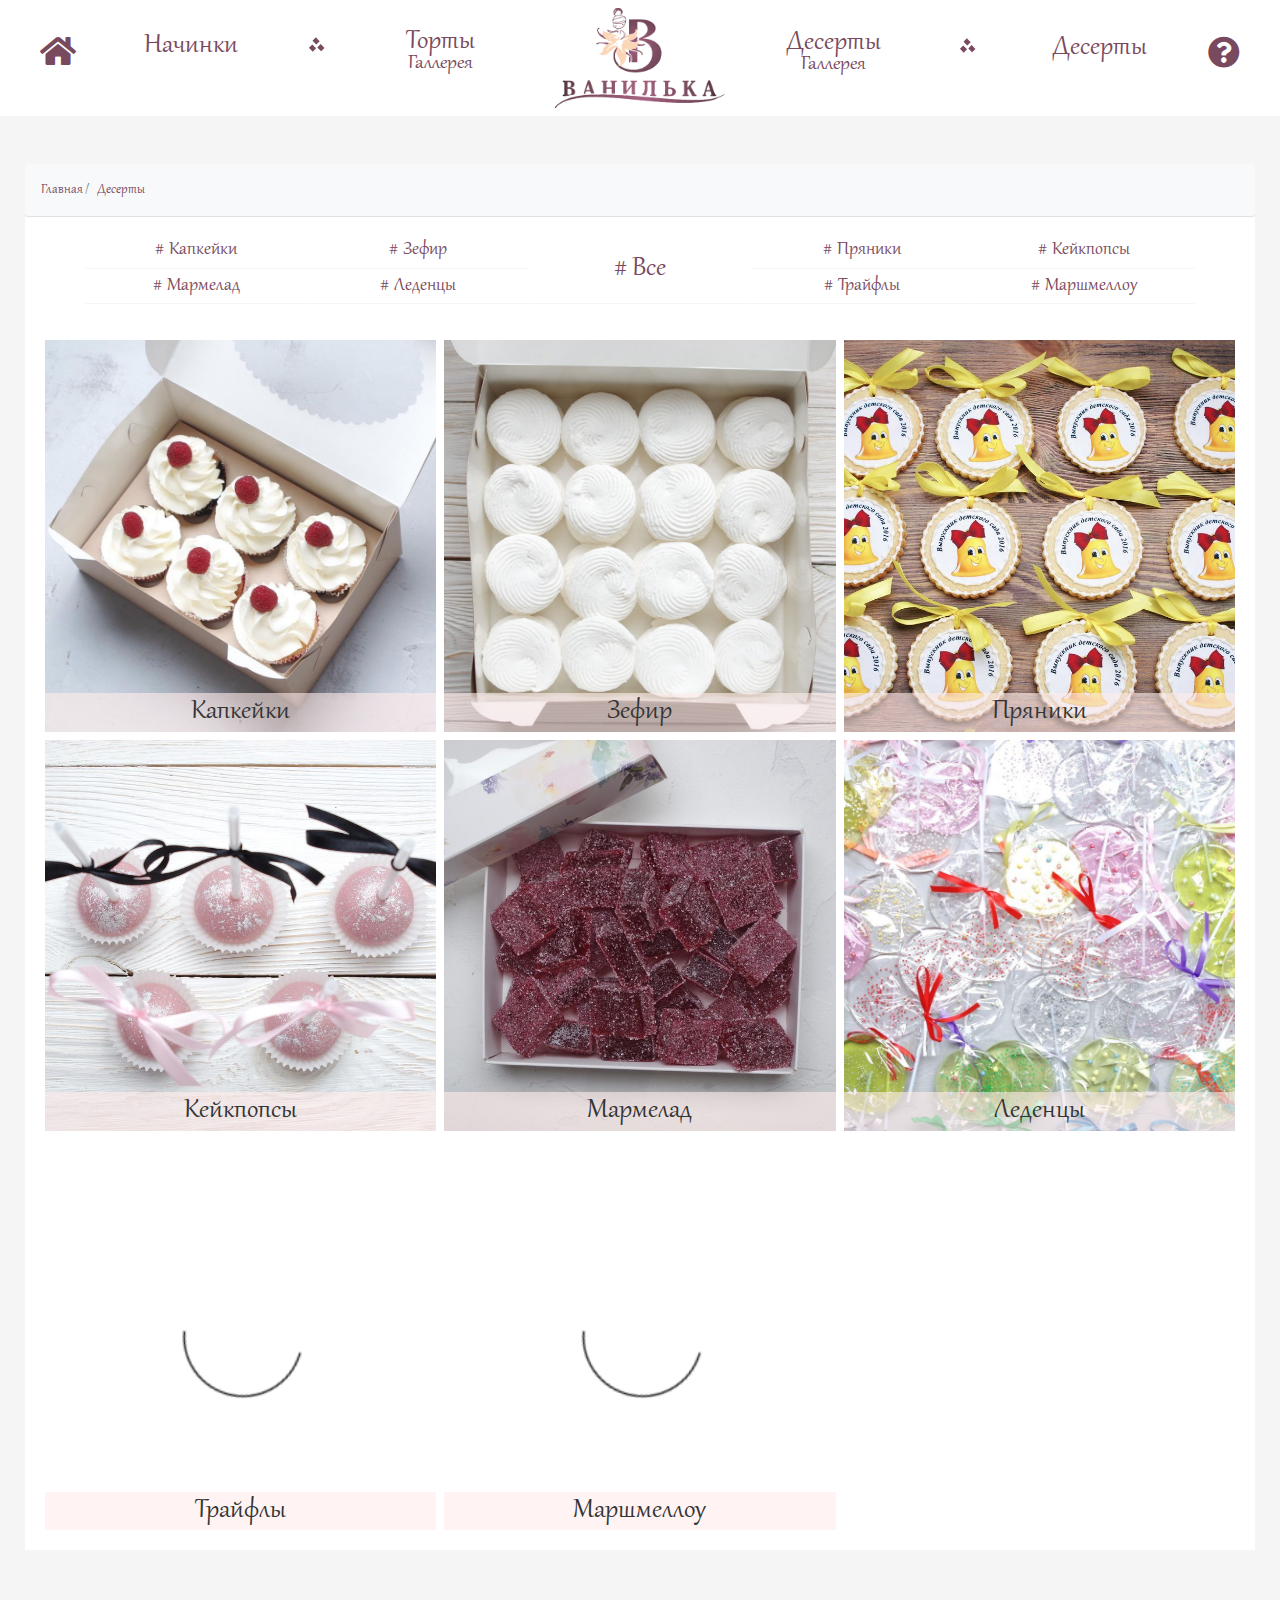
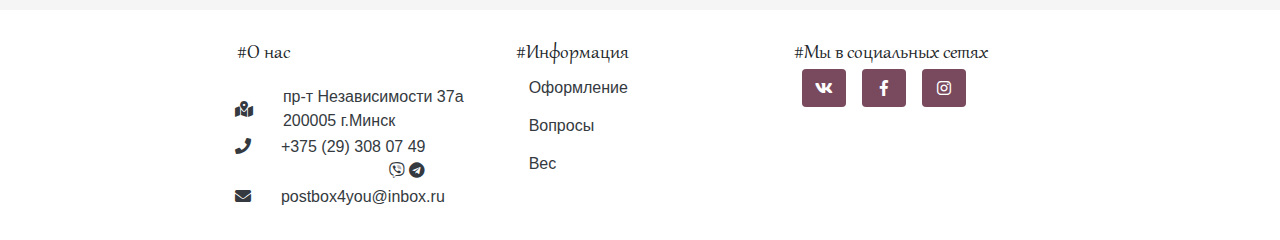
<file: showcase__dessert.html>
<!DOCTYPE html>
<html lang="en">
  <head>
    <meta charset="UTF-8">
    <meta http-equiv="X-UA-Compatible" content="IE=edge,chrome=1" />
    <meta name="viewport" content="width=device-width, initial-scale=1.0">
    <meta property="og:title" content="Кондитерская Ванилька"/>
    <meta property="og:image" content="" />
    <meta property="og:type" content="website" />
    <meta property="og:url" content="https://www.vanilka.by" />
    <meta name="keywords" content="Кондитерская Ванилька | Главная страница | Сладости, торты на заказ, корпоративные подарки">
    <meta name="description" content="Кондитерская Ванилька | Главная страница | Сладости, торты на заказ, корпоративные подарки">
  
    <title></title>
    <!--[if IE]><script src="//html5shiv.googlecode.com/svn/trunk/html5.js"></script><![endif]-->
    <!--[if lt IE 9]><script src="//css3-mediaqueries-js.googlecode.com/svn/trunk/css3-mediaqueries.js"></script><![endif]-->
  
    <link rel="shortcut icon" href="/img/favicon.png" type="image/png">
    <link type="text/css" rel="stylesheet" href="./css/libs.min.css" >
    <link type="text/css" rel="stylesheet" href="./css/main.min.css" >
  </head>
  <body>
    <div class="vnl__content-wrapper">
      <nav class="navbar navbar-expand-lg navbar-light header__container-fluid d-flex justify-content-sm-center mb-4">
        <div class="container vnl__container">
      
          <div class="d-none d-lg-block w-100">
            <ul class="navbar-nav w-100">
      
              <li class="nav-item col-auto p-0">
                <a href="main.html" class="btn btn-primary p-0 w-100" data-toggle="tooltip" data-placement="bottom" title="Главная страница">
                  <i class="fas fa-home fa-2x"></i>
                </a>
              </li>
      
              <li class="nav-item col p-0">
                <a href="./showcase__stuffing.html" class="btn btn-primary p-0 w-100">
                  <h2 class="d-none d-sm-inline-block header__item">Начинки<br>&nbsp;</h2>
      
                </a>
              </li>
      
              <li class="nav-item col-auto p-0">
                <span class=" icon icon__delimiter"></span>
              </li>
      
              <li class="nav-item col p-0">
                <a href="./gallery__cakes.html" class="btn btn-primary p-0 w-100">
                  <span class="d-none d-lg-inline-block header__item"><h2 style="line-height: 15px">Торты</h2><h4>Галлерея</h4></span>
                  <h3 class="d-lg-none">Галлерея тортов</h3>
                </a>
              </li>
      
            </ul>
          </div>
      
          <a class="navbar-brand col-auto mx-auto p-0" href="main.html">
            <i class="icon icon__xl icon__logo_full"></i>
          </a>
          <button class="navbar-toggler position-absolute" style="top:40px" type="button" data-toggle="collapse" data-target="#navbarSupportedContent" aria-controls="navbarSupportedContent" aria-expanded="false" aria-label="Toggle navigation">
            <span class="navbar-toggler-icon"></span>
          </button>
      
          <div class="collapse navbar-collapse w-100" id="navbarSupportedContent">
            <ul class="navbar-nav w-100">
              <li class="d-block d-lg-none nav-item">
                <a class="btn btn-primary p-0 w-100 text-left" href="main.html">
                  <h3>Главная страница</h3>
                </a>
              </li>
              <li class="d-block d-lg-none nav-item">
                <a class="btn btn-primary p-0 w-100 text-left" href="./showcase__stuffing.html">
                  <h3>Начинки</h3>
                </a>
              </li>
              <li class="d-block d-lg-none nav-item">
                <a class="btn btn-primary p-0 w-100 text-left" href="./gallery__cakes.html">
                  <h3>Галлерея тортов</h3>
                </a>
              </li>
      
              <li class="nav-item col-lg p-0">
                <a href="./gallery__dessert.html" class="btn btn-primary p-0 w-100 text-left text-lg-center">
                  <span class="d-none d-lg-inline-block header__item"><h2 style="line-height: 15px">Десерты</h2><h4>Галлерея</h4></span>
                  <h3 class="d-lg-none">Галлерея десертов</h3>
                </a>
              </li>
              <li class="nav-item col-auto d-none d-lg-block">
                <span class=" icon icon__delimiter"></span>
              </li>
              <li class="nav-item col-lg p-0">
                <a href="./showcase__dessert.html" class="btn btn-primary p-0 w-100 text-left text-lg-center">
                  <h2 class="d-none d-lg-inline-block header__item">Десерты<br></h2>
                  <h3 class="d-lg-none">Десерты</h3>
                </a>
              </li>
              <li class="nav-item col-lg-auto p-0">
                <a href="#faq-modal-open" class="btn btn-primary p-0 w-100 text-left text-lg-center" data-toggle="tooltip" data-placement="bottom" title="Вопросы/Ответы">
                  <i class="d-none d-lg-inline-block fas fa-question-circle fa-2x"></i> <h3 class="d-lg-none">Вопросы и ответы</h3>
                </a>
              </li>
            </ul>
          </div>
      
        </div>
      </nav>

      <div class="vnl__article transparent container p-0 mb-0 mt-5">
        <nav aria-label="breadcrumb mb-0 rounded-0 bg-light ">
          <ol class="breadcrumb mb-0 bg-light border-bottom">
            <li class="breadcrumb-item"><a href="main.html">Главная</a></li>
            <li class="breadcrumb-item active" aria-current="page">Десерты</li>
          </ol>
        </nav>
      </div>

      <div class="vnl__article container">
        <div class="row">
          <div class="container showcase__navbar py-3">
            <div class="d-flex justify-content-center navbar__primary"></div>
            <!--div class="d-flex justify-content-center navbar__secondary"></div-->
          </div>
        </div>
        <div class="row vnl__showcase p-3"></div>
      </div>
    </div>

    <div id="faq-modal-open" data-izimodal-title="Вопросы|Ответы" data-izimodal-subtitle="Ответы на часто задаваемые вопросы">
      <div class="skit-modal__body p-3 pb-5">
        <div class="accordion" id="faq__accordion">
          <!--1-->
          <div class="product-review">
            <div class="card-header" id="faq__heading-1">
              <h5 class="mb-0">
                <button class="btn btn-link" type="button" data-toggle="collapse" data-target="#faq__collapse-1" aria-expanded="true" aria-controls="faq__collapse-1">
                  Как хранить торт/десерты?
                </button>
              </h5>
            </div>
            <div id="faq__collapse-1" class="collapse show" aria-labelledby="faq__heading-1" data-parent="#faq__accordion">
              <div class="card-body">
                В холодильнике, перед употреблением дайте ему постоять немного при комнатной температуре
              </div>
            </div>
          </div>
          <!--2-->
          <div class="product-review">
            <div class="card-header" id="faq__heading-2">
              <h5 class="mb-0">
                <button class="btn btn-link collapsed" type="button" data-toggle="collapse" data-target="#faq__collapse-2" aria-expanded="false" aria-controls="faq__collapse-2">
                  Можно ли изменить, отменить заказ?
                </button>
              </h5>
            </div>
            <div id="faq__collapse-2" class="collapse" aria-labelledby="faq__heading-2" data-parent="#faq__accordion">
              <div class="card-body">
                Да, но не позже чем за 5 дней до даты выполнения. Свяжитесь со мной удобным Вам способом.
              </div>
            </div>
          </div>
          <!--3-->
          <div class="product-review">
            <div class="card-header" id="faq__heading-3">
              <h5 class="mb-0">
                <button class="btn btn-link collapsed" type="button" data-toggle="collapse" data-target="#faq__collapse-3" aria-expanded="false" aria-controls="faq__collapse-3">
                  За какое время нужно сделать заказ?
                </button>
              </h5>
            </div>
            <div id="faq__collapse-3" class="collapse" aria-labelledby="faq__heading-3" data-parent="#faq__accordion">
              <div class="card-body">
                Как можно раньше. Если ещё не определились с заказом, свяжитесь со мной и забронируйте дату.
              </div>
            </div>
          </div>
          <!--4-->
          <div class="product-review">
            <div class="card-header" id="faq__heading-4">
              <h5 class="mb-0">
                <button class="btn btn-link collapsed" type="button" data-toggle="collapse" data-target="#faq__collapse-4" aria-expanded="false" aria-controls="faq__collapse-4">
                  Можно ли сделать торт/десерты с мастикой?
                </button>
              </h5>
            </div>
            <div id="faq__collapse-4" class="collapse" aria-labelledby="faq__heading-4" data-parent="#faq__accordion">
              <div class="card-body">
                Нет. Это не современно, сильно снижает полезный вес торта ( мастику обычно выкидывают, а это ¼ веса торта). Вместо этого могу покрыть торт кремом и поставить съедобные пряники. <a href="gallery__cakes.html">См фото работ</a>
              </div>
            </div>
          </div>
          <!--5-->
          <div class="product-review">
            <div class="card-header" id="faq__heading-5">
              <h5 class="mb-0">
                <button class="btn btn-link collapsed" type="button" data-toggle="collapse" data-target="#faq__collapse-5" aria-expanded="false" aria-controls="faq__collapse-5">
                  Можно ли повторить чужой торт/пряники/десерты?
                </button>
              </h5>
            </div>
            <div id="faq__collapse-5" class="collapse" aria-labelledby="faq__heading-5" data-parent="#faq__accordion">
              <div class="card-body">
                Да, если это <a href="gallery__cakes.html">в моём стиле</a>
              </div>
            </div>
          </div>
          <!--6-->
          <div class="product-review">
            <div class="card-header" id="faq__heading-6">
              <h5 class="mb-0">
                <button class="btn btn-link collapsed" type="button" data-toggle="collapse" data-target="#faq__collapse-6" aria-expanded="false" aria-controls="faq__collapse-6">
                  Как перевозить торт/десерты?
                </button>
              </h5>
            </div>
            <div id="faq__collapse-6" class="collapse" aria-labelledby="faq__heading-6" data-parent="#faq__accordion">
              <div class="card-body">
                Перевозить лучше всего на ровном полу автомобиля. В жару обязательно включайте кондиционер. Чем выше и больше торт, тем аккуратнее нужно ехать, чтобы ярусы не поехали.
              </div>
            </div>
          </div>
          <!--7-->
          <div class="product-review">
            <div class="card-header" id="faq__heading-7">
              <h5 class="mb-0">
                <button class="btn btn-link collapsed" type="button" data-toggle="collapse" data-target="#faq__collapse-7" aria-expanded="false" aria-controls="faq__collapse-7">
                  Можно и заказать диетический/веганский торт/десерты?
                </button>
              </h5>
            </div>
            <div id="faq__collapse-7" class="collapse" aria-labelledby="faq__heading-7" data-parent="#faq__accordion">
              <div class="card-body">
                Нет, мои торты/десерты содержат муку, сахар, молочные продукты и яйца, которые я не могу заменить. Есть возможность использовать перепелиные яйца. При заказе указывайте необходимость.
              </div>
            </div>
          </div>
          <!--8-->
          <div class="product-review">
            <div class="card-header" id="faq__heading-8">
              <h5 class="mb-0">
                <button class="btn btn-link collapsed" type="button" data-toggle="collapse" data-target="#faq__collapse-8" aria-expanded="false" aria-controls="faq__collapse-8">
                  Входит ли транспортировочная упаковка в стоимость?
                </button>
              </h5>
            </div>
            <div id="faq__collapse-8" class="collapse" aria-labelledby="faq__heading-8" data-parent="#faq__accordion">
              <div class="card-body">
                Нет
              </div>
            </div>
          </div>
        </div>
      </div>
    </div>
    <div id="delivery-modal-open" data-izimodal-title="Вес готовых изделий" data-izimodal-subtitle="Правильно расчитать объем заказа">
      <div class="skit-modal__body p-3 pb-5">
        <p>
          Средняя порция 150-200 гр. Увеличивайте её при отсутствии другой еды, если хотите оставить на утро, либо угостить не пришедших гостей.
          Погрешность: торт может иметь погрешность в весе до 10 %
        </p>
      </div>
    </div>
    <div id="decorate-modal-open" data-izimodal-title="Оформление" data-izimodal-subtitle="Информация об оформлении кондитерских изделий">
      <div class="skit-modal__body p-3 pb-5">
        <p>
          <span>В стоимость входит:</span>
          Оформление в любом цвете, градиент, мазки, несколько цветов, стекающая глазурь любого цвета, сезонные ягоды,
          безе на палочках, маленькие безе, бусины, блёстки, посыпки, 2 небольших леденца,
          1 пряник (поздравительная надпись, либо цифра), стёклышко, декор лепестками шоколада ( + 500 гр к весу),
          декор лепестками груши ( +500 гр к весу), горка сладостей ( +300-500 гр к весу)
        </p>
        <p>
          <span>Дополнительно оплачивается:</span>
          <ul>
            <li>Пряники</li>
            <li>Мини-бутылка алкоголя</li>
            <li>Несезонные ягоды</li>
            <li>Топпер (пластик, дерево, стекло)</li>
            <li>Картинка на сахарной печати</li>
            <li>Макаруны</li>
            <li>Декор живыми цветами</li>
            <li>Леденцы</li>
            <li>Ваш индивидуальный декор</li>
            <li>Безе на палочках</li>
            <li>Маленькие безе</li>
            <li>Бусины, блёстки посыпки</li>
            <li>Не определился</li>
            <li>Какое оформление входит в стоимость</li>
          </ul>
        </p>
      </div>
    </div>
    
    <div class="vnl__footer container-fluid d-sm-flex justify-content-center">
        <div class="footer__column">
            <div class="row">
                <div class="col">
                    <h4>#О нас</h4>
                    <div class="footer__org-info">
                        <div class="row">
                            <div class="col p-0">
                                <a class="btn btn-link text-dark py-0" href="https://goo.gl/maps/HQuajyDebbo">
                                    <div class="row flex-nowrap">
                                        <div class="col-auto d-flex align-items-center">
                                            <i class="fas fa-map-marked-alt"></i>
                                        </div>
                                        <div class="col text-left">
                                            пр-т Независимости 37а<br> 200005 г.Минск
                                        </div>
                                    </div>
                                </a>
                            </div>
                        </div>
                        <div class="row">
                            <div class="col p-0">
                                <a class="btn btn-link text-dark py-0" href="tel:+375293080749">
                                    <div class="row flex-nowrap">
                                        <div class="col-auto">
                                            <i class="fas fa-phone"></i>
                                        </div>
                                        <div class="col">
                                            <span>+375 (29) 308 07 49</span>
                                            <div class="row">
                                                <div class="col text-right"><i class="fab fa-viber"></i>
                                                    <i class="fab fa-telegram"></i></div>
                                            </div>
                                        </div>
                                    </div>
                                </a>
                                <a class="btn btn-link text-dark py-0" href="mailto:postbox4you@inbox.ru">
                                    <div class="row flex-nowrap">
                                        <div class="col-auto">
                                            <i class="fas fa-envelope"></i>
                                        </div>
                                        <div class="col">
                                            <span>postbox4you@inbox.ru</span><br/>
                                        </div>
                                    </div>
                                </a>
    
                            </div>
                        </div>
    
                    </div>
                </div>
                <div class="col">
                    <h4>#Информация</h4>
                    <a href="#" class="btn btn-link d-block text-dark text-left" data-izimodal-open="#decorate-modal-open" data-izimodal-zindex="20000" data-izimodal-preventclose="">Оформление</a>
                    <a href="#" class="btn btn-link d-block text-dark text-left" data-izimodal-open="#faq-modal-open" data-izimodal-zindex="20000" data-izimodal-preventclose="">Вопросы</a>
                    <a href="#" class="btn btn-link d-block text-dark text-left" data-izimodal-open="#delivery-modal-open" data-izimodal-zindex="20000" data-izimodal-preventclose="">Вес</a>
                </div>
                <div class="col">
                    <h4>#Мы в социальных сетях</h4>
                    <div class="footer__contact-us">
                        <a href="https://vk.com/id5417160" class="btn btn-info">
                            <i class="fab fa-vk"></i>
                        </a>
                        <!--<button class="btn btn-info">
                            <i class="fab fa-twitter"></i>
                        </button>-->
                        <a href="https://www.facebook.com/vanilka.by/" class="btn btn-info">
                            <i class="fab fa-facebook-f"></i>
                        </a>
                        <!--<button class="btn btn-info">
                            <i class="fab fa-viber"></i>
                        </button>-->
                        <a href="https://www.instagram.com/vanilka.by/?hl=ru" class="btn btn-info">
                            <i class="fab fa-instagram"></i>
                        </a>
                    </div>
                </div>
            </div>
    
    
        </div>
    </div>
    
    <script type="text/javascript" src="./js/libs.min.js" ></script>
    <script type="text/javascript" src="./js/bundle.js"></script>
    <script>
      $(function(){
        $("#decorate-modal-open,#delivery-modal-open,#faq-modal-open").iziModal({
          headerColor: common.primaryColor
        });
        $('[data-toggle="tooltip"]').tooltip();
      });
    </script>
    <script>
      window.setting = {};
      window.setting.cakepopsSettings = {
        minimumOrder: '6 шт.',
        cost: 3.70,
        min: 6,
        max: 48,
        step: 1,
        weight: 0.30,
        ration: 6,
        tasteList: [
          {
            val: 'vanilla_cakepops',
            name: "Ванильный"
          },
          {
            val: 'chocolate_cakepops',
            name: "Шоколадный",
          }
        ],
        note: "В произвольной форме расскажите всё, что поможет мне в осуществлении вашей задумки. На какой праздник " +
        "нужны десерты, для кого, если надо-укажите возраст, в какой цветовой гамме, нужна ли посыпка, бусины. " +
        "Пришлите ссылки понравившихся работ.",
        orderCompletionModal: "#id-card__cakepops-open"
      };
      window.setting.zephyrSettings = {
        minimumOrder: '9 шт.',
        cost: 0.90,
        min: 9,
        max: 45,
        step: 1,
        weight: 0.30,
        ration: 9,
        tasteList: [
          {
            val: 'zephyr_vanilla',
            name: "Ванильный"
          },
          {
            val: 'zephyr_currant',
            name: "Смородиновый",
          },
          {
            val: 'zephyr_cranberry',
            name: "Клюквенный",
          },
          {
            val: 'zephyr_cranberry',
            name: "Клубничный",
          },
          {
            val: 'zephyr_sour',
            name: "Ягодный микс (с кислинкой)",
          },
          {
            val: 'zephyr_sweet',
            name: "Ягодный микс (сладкий)",
          }
        ],
        note: "В произвольной форме расскажите всё, что поможет мне в осуществлении вашей задумки. " +
        "На какой праздник нужны десерты, для кого, если надо-укажите возраст, в какой цветовой гамме, " +
        "нужна ли посыпка, бусины. Пришлите ссылки понравившихся работ.",
        orderCompletionModal: '#id-card__zephyr-open'
      };
      window.setting.marmaladeSettings = {
        minimumOrder: '100гр. (8-10) шт.',
        cost: 0.35,
        min: 10,
        max: 50,
        step: 1,
        weight: 0.10,
        ration: 10,
        tasteList: [
          {
            val: 'marmalade_pomegranate',
            name: "Гранатовый"
          },
          {
            val: 'marmalade_orange',
            name: "Апельсиновый",
          },
          {
            val: 'marmalade_cherry',
            name: "Вишнёвый",
          },
          {
            val: 'marmalade_cranberry',
            name: "Клубничный",
          },
          {
            val: 'marmalade_currant',
            name: "Смородиновый",
          }
        ],
        note: "В произвольной форме расскажите всё, что поможет мне в осуществлении вашей задумки. " +
        "На какой праздник нужны десерты, для кого, если надо-укажите возраст. " +
        "Пришлите ссылки понравившихся работ.",
        orderCompletionModal: '#id-card__marmalade-open'
      };
      window.setting.trifleySettings = {
        useDefaultCard: false,
        minimumOrder: '6 шт. одного вкуса',
        cost: 5.5,
        min: 6,
        max: 60,
        step: 1,
        weight: 0.250,
        ration: 6,
        tasteList: [
          {
            val: 'carrot-trifley',
            name: "Морковный"
          },
          {
            val: 'pigeons-milk-trifley',
            name: 'Птичье молоко'
          },
          {
            val: 'red-velvet-trifley',
            name: 'Красный бархат'
          },
          {
            val: 'chocolate-trifley',
            name: 'Шоколадный'
          },
          {
            val: 'chocolate-caramel-trifley',
            name: 'Шоко-карамель'
          },
          {
            val: 'chocolate-strawberry-trifley',
            name: "Шоко-вишня"
          },
          {
            val: 'chocolate-currant-trifley',
            name: 'Шоко-смородина'
          },
          {
            val: 'berry-trifley',
            name: 'Ягодный'
          },
          {
            val: 'lemon-nut-trifley',
            name: 'Лимон-орех'
          },
          {
            val: 'poppy-lemon-trifley',
            name: 'Маково-лимонный'
          },
          {
            val: 'poppy-nut-trifley',
            name: 'Маково-ореховый'
          },
          {
            val: 'vanilla-blueberries-trifley',
            name: 'Ваниль-черника'
          },
          {
            val: 'custom-trifley',
            name: "Другой вариант(Указать ссылку на разрез в комментариях)"
          }
        ],
        decorList: [
          { name: 'Ягодами' },
          { name: 'Сладостями' },
          { name: 'Тематический (пряник)' },
          { name: 'Не определился' }
        ],
        note: 'В произвольной форме расскажите всё, что поможет мне в осуществлении вашей задумки. ' +
        'На какой праздник нужны десерты, для кого, если надо-укажите возраст, тематику праздника. ' +
        'Нужно ли оформление ягодами, пряниками, бусинами, сладостями итд. Нужна ли цифра, ' +
        'поздравительная надпись. Пришлите ссылки понравившихся работ.',
        orderCompletionModal: '#id-card__trifley-open'
      };
      window.setting.cupcakesSettings = {
        minimumOrder: '6 шт.',
        cost: 3.7,
        min: 6,
        max: 48,
        step: 1,
        weight: 0.100,
        ration: 10,
        tasteList: [
          {
            val: 'cupcake__red_velvet',
            name: "Красный бархат"
          },
          {
            val: 'poppy-cupcake',
            name: 'Маковый'
          },
          {
            val: 'vanilla-cupcake',
            name: 'Ванильный'
          },
          {
            val: 'blueberry-cupcake',
            name: "Черничный"
          },
          {
            val: 'cherry-cupcake',
            name: 'Вишнёвый'
          },
          {
            val: 'strawberry-cupcake',
            name: "Клубничный"
          },
          {
            val: 'banana-cupcake',
            name: 'Банановый'
          },
          {
            val: 'orange-cupcake',
            name: 'Апельсиновый'
          },
          {
            val: 'carrot-cupcake',
            name: 'Морковный'
          },
          {
            val: 'chocolate-cupcake',
            name: 'Шоколадный'
          },
          {
            val: 'chocolate-banana-cupcake',
            name: 'Шоко-банан'
          },
          {
            val: 'nut-cupcake',
            name: 'Ореховый'
          }
        ],
        additionalStuffingList: [
          {name: 'Солёная карамель'},
          {name: 'Лимонный курд'},
          {name: 'Кусочки белого шоколада'},
          {name: 'Кусочки темного шоколада'}
        ],
        decorList: [
          {name: 'Живыми цветами'},
          {name: 'Тематические пряники'},
          {name: 'Картинка, логотип'},
          {name: 'Сезонные ягоды'}
        ],
        note: "В произвольной форме расскажите всё, что поможет мне в осуществлении вашей задумки. " +
        "На какой праздник нужны десерты, для кого, если надо-укажите возраст. В какой цветовой гамме, " +
        "тематику праздника. Нужно ли оформление ягодами, пряниками, бусинами, сладостями итд. Нужна ли цифра, " +
        "поздравительная надпись. Пришлите ссылки понравившихся работ.",
        orderCompletionModal: '#id-card__cupcake-open'

      };
      window.setting.marshmalloySettings = {
        minimumOrder: '100гр. (8-10) шт.',
        cost: 0.35,
        min: 10,
        max: 50,
        step: 1,
        weight: 0.100,
        ration: 10,
        tasteList: [
          {
            val: 'marshmalloy_cranberry',
            name: "Клубничный"
          },
          {
            val: 'marshmalloy_raspberry',
            name: "Малиновый",
          }
        ],
        note: "В произвольной форме расскажите всё, что поможет мне в осуществлении вашей задумки. " +
        "На какой праздник нужны десерты, для кого, если надо-укажите возраст. " +
        "Пришлите ссылки понравившихся работ.",
        orderCompletionModal: '#id-card__marshmalloy-open'
      };
      window.setting.lollipopsSettings = {
        minimumOrder: '6 шт.',
        min: 6,
        max: 48,
        rations: 6,
        step: 1,
        cost: 2,
        weight: 0.030,
        tasteList:[
          {
            val: 'single',
            name: "Единственный"
          }
        ],
        sizeList:[
          {
            image: './img/Lollipops/type7.jpg',
            name:'Диаметр 4,5 - 5 см'
          },
          {
            image: './img/Lollipops/type6.jpg',
            name:'Диаметр 6 - 8 см'
          },
          {
            image: './img/Lollipops/type8.jpg',
            name:'Диаметр 6 - 8 см с картинкой'
          }
        ],
        note: 'В произвольной форме расскажите всё, что поможет мне в осуществлении вашей задумки. ' +
        'На какой праздник, для кого, если надо-укажите возраст, желаемый цвет, нужна ли посыпка, ' +
        'бусины, картинка внутри. Пришлите ссылки понравившихся работ.',
        orderCompletionModal: "#id-card__lollipop-open"
      };
      window.setting.gingerbreadSettings = {
        minimumOrder: '6 шт.',
        min: 6,
        max: 48,
        rations: 6,
        step: 1,
        cost: 2.5,
        weight: 0.100,
        tasteList:[
          {
            val: 'single',
            name: "Единственный"
          }
        ],
        note: "В произвольной форме укажите какие пряники нужны, по какому поводу, размер.",
        orderCompletionModal: '#id-card__gingerbread-open'
      };

      let showcase = new Showcase({
        showcaseContainer: $('.vnl__showcase'),
        gridSize: 3
      });


      $(function(){
        $.get("./src/desserts.json",function (data) {
          showcase.addRange(data);
          $('img.product__thumb').lazyLoadXT();
        });

        let urlParams = common.getURLParams();
        console.log(urlParams);

        if( common.isSortActionRequired(urlParams) )
          common.sortByTag(urlParams.sortByTag);

        if( common.isSelectTargetImageRequired(urlParams) )
          common.findGalleryItemByImageName(urlParams.goto).click();

        if( common.isProductDesignSet(urlParams) ) {
          if( common.isDirectTransitionSet(urlParams) )
            common.transitionTo(urlParams.directTransitionTo);
          else
            common.openGuideModal();

          $('body').off('productOpen').on('productOpen',function(){
            setTimeout(function(){
              $('.card-img-top').attr('src',urlParams.productDesign);
            },20)
          })
        }
      });
    </script>
  </body>
</html>
</file>
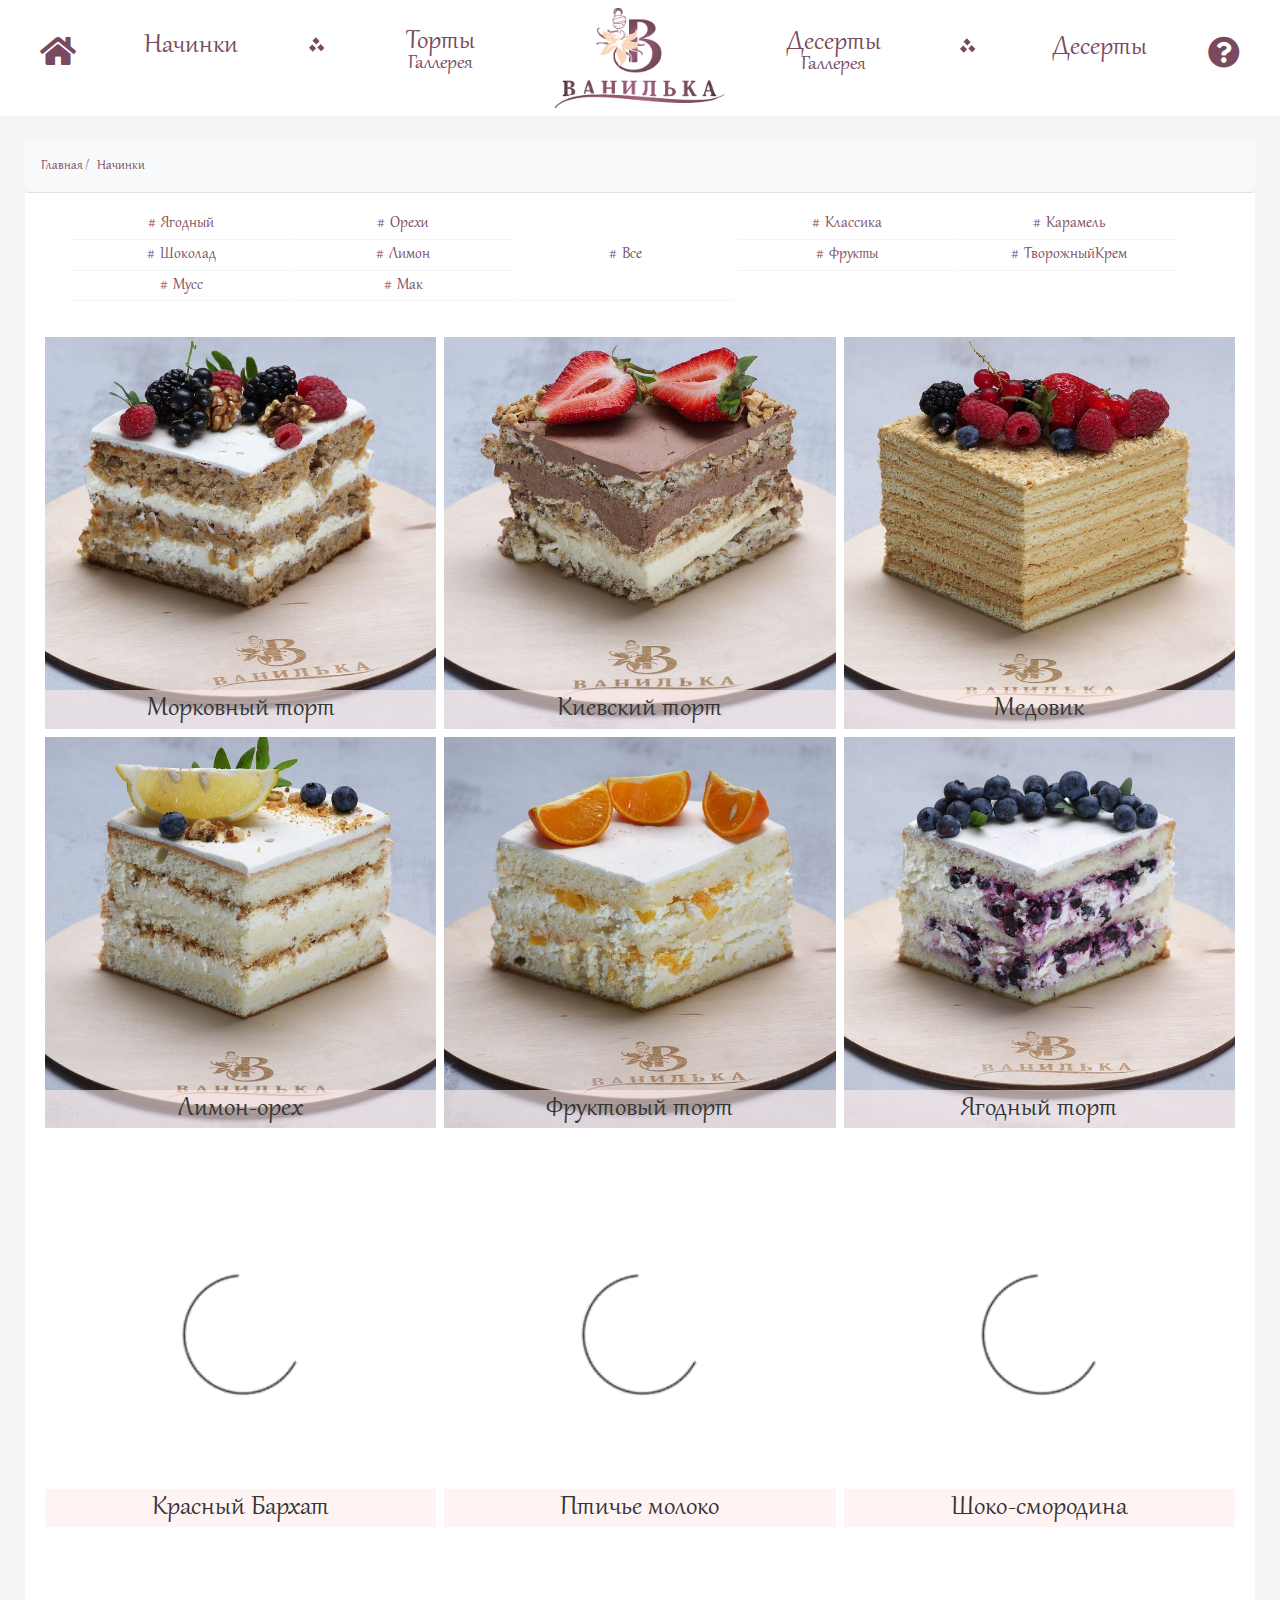
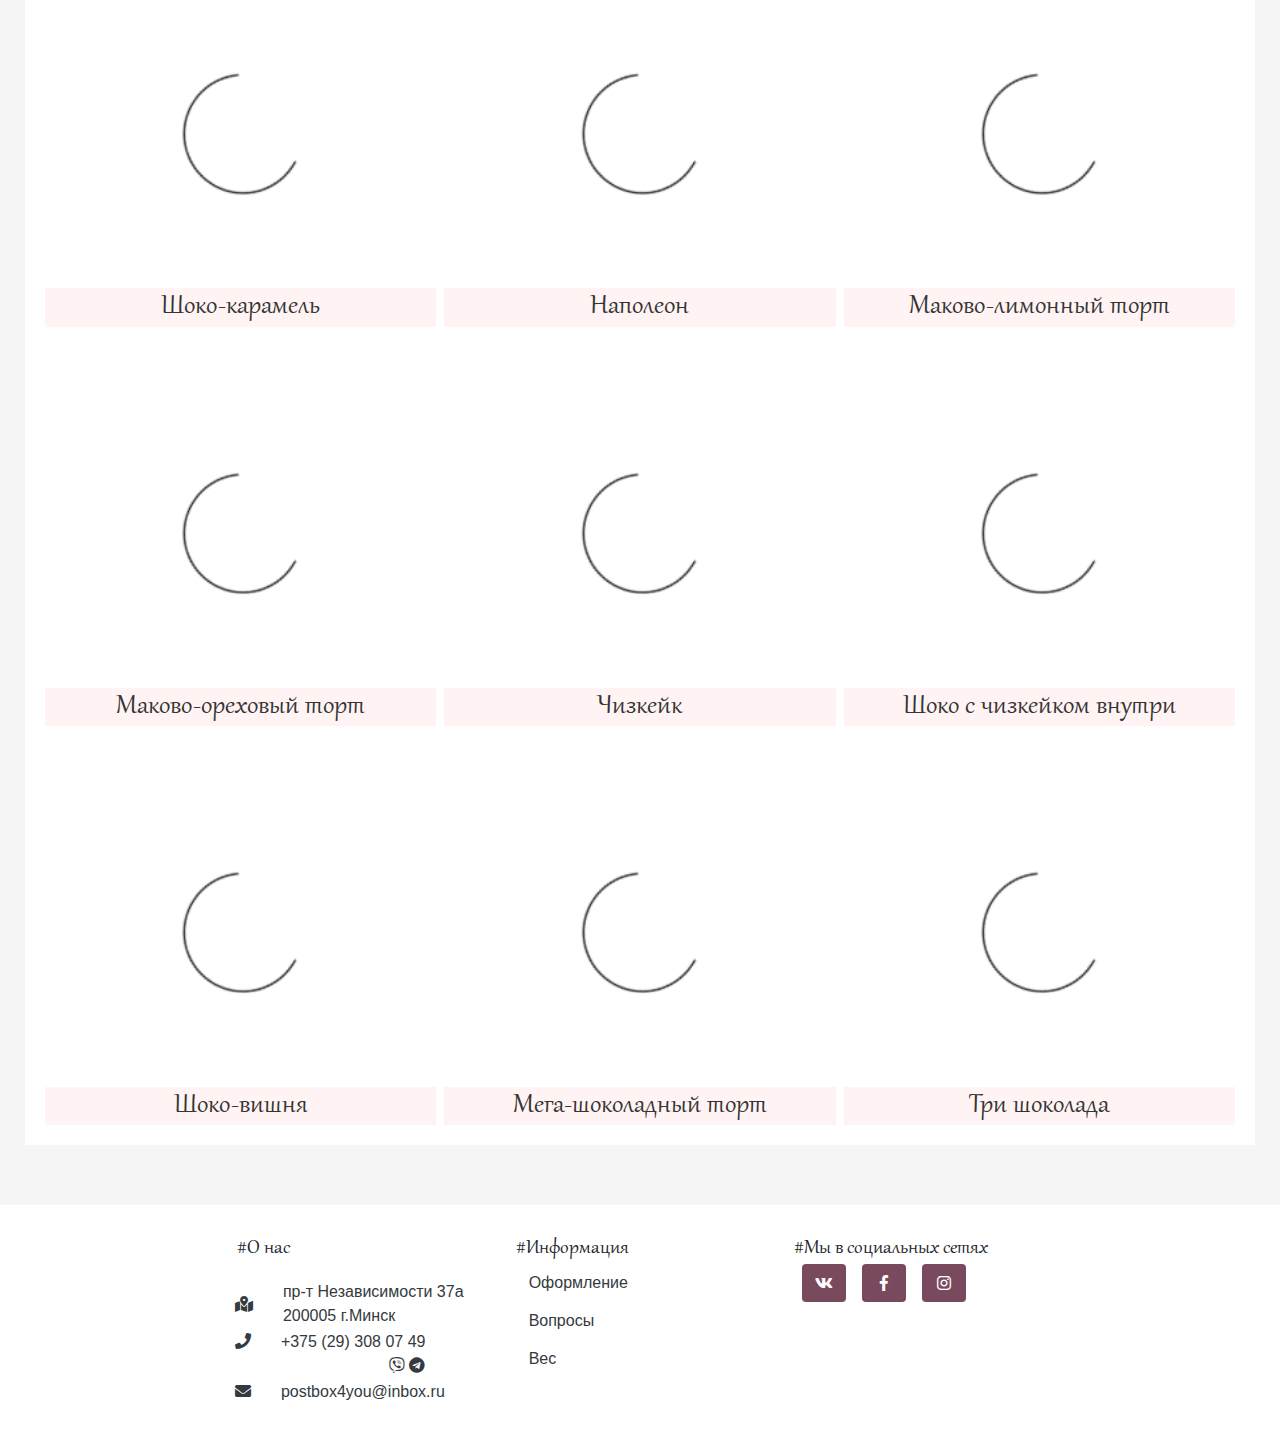
<file: showcase__stuffing.html>
<!DOCTYPE html>
<html lang="en">
  <head>
    <meta charset="UTF-8">
    <meta http-equiv="X-UA-Compatible" content="IE=edge,chrome=1" />
    <meta name="viewport" content="width=device-width, initial-scale=1.0">
    <meta property="og:title" content="Кондитерская Ванилька"/>
    <meta property="og:image" content="" />
    <meta property="og:type" content="website" />
    <meta property="og:url" content="https://www.vanilka.by" />
    <meta name="keywords" content="Кондитерская Ванилька | Главная страница | Сладости, торты на заказ, корпоративные подарки">
    <meta name="description" content="Кондитерская Ванилька | Главная страница | Сладости, торты на заказ, корпоративные подарки">
  
    <title></title>
    <!--[if IE]><script src="//html5shiv.googlecode.com/svn/trunk/html5.js"></script><![endif]-->
    <!--[if lt IE 9]><script src="//css3-mediaqueries-js.googlecode.com/svn/trunk/css3-mediaqueries.js"></script><![endif]-->
  
    <link rel="shortcut icon" href="/img/favicon.png" type="image/png">
    <link type="text/css" rel="stylesheet" href="./css/libs.min.css" >
    <link type="text/css" rel="stylesheet" href="./css/main.min.css" >
  </head>
  <style>
    .row.category__tag{
      display:none;
    }
  </style>
  <body>
    <div class="vnl__content-wrapper">
      <nav class="navbar navbar-expand-lg navbar-light header__container-fluid d-flex justify-content-sm-center mb-4">
        <div class="container vnl__container">
      
          <div class="d-none d-lg-block w-100">
            <ul class="navbar-nav w-100">
      
              <li class="nav-item col-auto p-0">
                <a href="main.html" class="btn btn-primary p-0 w-100" data-toggle="tooltip" data-placement="bottom" title="Главная страница">
                  <i class="fas fa-home fa-2x"></i>
                </a>
              </li>
      
              <li class="nav-item col p-0">
                <a href="./showcase__stuffing.html" class="btn btn-primary p-0 w-100">
                  <h2 class="d-none d-sm-inline-block header__item">Начинки<br>&nbsp;</h2>
      
                </a>
              </li>
      
              <li class="nav-item col-auto p-0">
                <span class=" icon icon__delimiter"></span>
              </li>
      
              <li class="nav-item col p-0">
                <a href="./gallery__cakes.html" class="btn btn-primary p-0 w-100">
                  <span class="d-none d-lg-inline-block header__item"><h2 style="line-height: 15px">Торты</h2><h4>Галлерея</h4></span>
                  <h3 class="d-lg-none">Галлерея тортов</h3>
                </a>
              </li>
      
            </ul>
          </div>
      
          <a class="navbar-brand col-auto mx-auto p-0" href="main.html">
            <i class="icon icon__xl icon__logo_full"></i>
          </a>
          <button class="navbar-toggler position-absolute" style="top:40px" type="button" data-toggle="collapse" data-target="#navbarSupportedContent" aria-controls="navbarSupportedContent" aria-expanded="false" aria-label="Toggle navigation">
            <span class="navbar-toggler-icon"></span>
          </button>
      
          <div class="collapse navbar-collapse w-100" id="navbarSupportedContent">
            <ul class="navbar-nav w-100">
              <li class="d-block d-lg-none nav-item">
                <a class="btn btn-primary p-0 w-100 text-left" href="main.html">
                  <h3>Главная страница</h3>
                </a>
              </li>
              <li class="d-block d-lg-none nav-item">
                <a class="btn btn-primary p-0 w-100 text-left" href="./showcase__stuffing.html">
                  <h3>Начинки</h3>
                </a>
              </li>
              <li class="d-block d-lg-none nav-item">
                <a class="btn btn-primary p-0 w-100 text-left" href="./gallery__cakes.html">
                  <h3>Галлерея тортов</h3>
                </a>
              </li>
      
              <li class="nav-item col-lg p-0">
                <a href="./gallery__dessert.html" class="btn btn-primary p-0 w-100 text-left text-lg-center">
                  <span class="d-none d-lg-inline-block header__item"><h2 style="line-height: 15px">Десерты</h2><h4>Галлерея</h4></span>
                  <h3 class="d-lg-none">Галлерея десертов</h3>
                </a>
              </li>
              <li class="nav-item col-auto d-none d-lg-block">
                <span class=" icon icon__delimiter"></span>
              </li>
              <li class="nav-item col-lg p-0">
                <a href="./showcase__dessert.html" class="btn btn-primary p-0 w-100 text-left text-lg-center">
                  <h2 class="d-none d-lg-inline-block header__item">Десерты<br></h2>
                  <h3 class="d-lg-none">Десерты</h3>
                </a>
              </li>
              <li class="nav-item col-lg-auto p-0">
                <a href="#faq-modal-open" class="btn btn-primary p-0 w-100 text-left text-lg-center" data-toggle="tooltip" data-placement="bottom" title="Вопросы/Ответы">
                  <i class="d-none d-lg-inline-block fas fa-question-circle fa-2x"></i> <h3 class="d-lg-none">Вопросы и ответы</h3>
                </a>
              </li>
            </ul>
          </div>
      
        </div>
      </nav>

      <div class="vnl__article transparent container p-0 mb-0">
        <nav aria-label="breadcrumb mb-0 rounded-0 bg-light ">
          <ol class="breadcrumb mb-0 bg-light border-bottom">
            <li class="breadcrumb-item"><a href="main.html">Главная</a></li>
            <li class="breadcrumb-item active" aria-current="page">Начинки</li>
          </ol>
        </nav>
      </div>

      <div class="vnl__article container">
        <div class="row">
          <div class="container showcase__navbar py-3">
            <!--<div class="d-flex justify-content-center navbar__primary"></div>-->
            <div class="d-flex justify-content-between navbar__secondary"></div>
          </div>
        </div>
        <div class="row vnl__showcase p-3"></div>
      </div>
    </div>

    <div id="faq-modal-open" data-izimodal-title="Вопросы|Ответы" data-izimodal-subtitle="Ответы на часто задаваемые вопросы">
      <div class="skit-modal__body p-3 pb-5">
        <div class="accordion" id="faq__accordion">
          <!--1-->
          <div class="product-review">
            <div class="card-header" id="faq__heading-1">
              <h5 class="mb-0">
                <button class="btn btn-link" type="button" data-toggle="collapse" data-target="#faq__collapse-1" aria-expanded="true" aria-controls="faq__collapse-1">
                  Как хранить торт/десерты?
                </button>
              </h5>
            </div>
            <div id="faq__collapse-1" class="collapse show" aria-labelledby="faq__heading-1" data-parent="#faq__accordion">
              <div class="card-body">
                В холодильнике, перед употреблением дайте ему постоять немного при комнатной температуре
              </div>
            </div>
          </div>
          <!--2-->
          <div class="product-review">
            <div class="card-header" id="faq__heading-2">
              <h5 class="mb-0">
                <button class="btn btn-link collapsed" type="button" data-toggle="collapse" data-target="#faq__collapse-2" aria-expanded="false" aria-controls="faq__collapse-2">
                  Можно ли изменить, отменить заказ?
                </button>
              </h5>
            </div>
            <div id="faq__collapse-2" class="collapse" aria-labelledby="faq__heading-2" data-parent="#faq__accordion">
              <div class="card-body">
                Да, но не позже чем за 5 дней до даты выполнения. Свяжитесь со мной удобным Вам способом.
              </div>
            </div>
          </div>
          <!--3-->
          <div class="product-review">
            <div class="card-header" id="faq__heading-3">
              <h5 class="mb-0">
                <button class="btn btn-link collapsed" type="button" data-toggle="collapse" data-target="#faq__collapse-3" aria-expanded="false" aria-controls="faq__collapse-3">
                  За какое время нужно сделать заказ?
                </button>
              </h5>
            </div>
            <div id="faq__collapse-3" class="collapse" aria-labelledby="faq__heading-3" data-parent="#faq__accordion">
              <div class="card-body">
                Как можно раньше. Если ещё не определились с заказом, свяжитесь со мной и забронируйте дату.
              </div>
            </div>
          </div>
          <!--4-->
          <div class="product-review">
            <div class="card-header" id="faq__heading-4">
              <h5 class="mb-0">
                <button class="btn btn-link collapsed" type="button" data-toggle="collapse" data-target="#faq__collapse-4" aria-expanded="false" aria-controls="faq__collapse-4">
                  Можно ли сделать торт/десерты с мастикой?
                </button>
              </h5>
            </div>
            <div id="faq__collapse-4" class="collapse" aria-labelledby="faq__heading-4" data-parent="#faq__accordion">
              <div class="card-body">
                Нет. Это не современно, сильно снижает полезный вес торта ( мастику обычно выкидывают, а это ¼ веса торта). Вместо этого могу покрыть торт кремом и поставить съедобные пряники. <a href="gallery__cakes.html">См фото работ</a>
              </div>
            </div>
          </div>
          <!--5-->
          <div class="product-review">
            <div class="card-header" id="faq__heading-5">
              <h5 class="mb-0">
                <button class="btn btn-link collapsed" type="button" data-toggle="collapse" data-target="#faq__collapse-5" aria-expanded="false" aria-controls="faq__collapse-5">
                  Можно ли повторить чужой торт/пряники/десерты?
                </button>
              </h5>
            </div>
            <div id="faq__collapse-5" class="collapse" aria-labelledby="faq__heading-5" data-parent="#faq__accordion">
              <div class="card-body">
                Да, если это <a href="gallery__cakes.html">в моём стиле</a>
              </div>
            </div>
          </div>
          <!--6-->
          <div class="product-review">
            <div class="card-header" id="faq__heading-6">
              <h5 class="mb-0">
                <button class="btn btn-link collapsed" type="button" data-toggle="collapse" data-target="#faq__collapse-6" aria-expanded="false" aria-controls="faq__collapse-6">
                  Как перевозить торт/десерты?
                </button>
              </h5>
            </div>
            <div id="faq__collapse-6" class="collapse" aria-labelledby="faq__heading-6" data-parent="#faq__accordion">
              <div class="card-body">
                Перевозить лучше всего на ровном полу автомобиля. В жару обязательно включайте кондиционер. Чем выше и больше торт, тем аккуратнее нужно ехать, чтобы ярусы не поехали.
              </div>
            </div>
          </div>
          <!--7-->
          <div class="product-review">
            <div class="card-header" id="faq__heading-7">
              <h5 class="mb-0">
                <button class="btn btn-link collapsed" type="button" data-toggle="collapse" data-target="#faq__collapse-7" aria-expanded="false" aria-controls="faq__collapse-7">
                  Можно и заказать диетический/веганский торт/десерты?
                </button>
              </h5>
            </div>
            <div id="faq__collapse-7" class="collapse" aria-labelledby="faq__heading-7" data-parent="#faq__accordion">
              <div class="card-body">
                Нет, мои торты/десерты содержат муку, сахар, молочные продукты и яйца, которые я не могу заменить. Есть возможность использовать перепелиные яйца. При заказе указывайте необходимость.
              </div>
            </div>
          </div>
          <!--8-->
          <div class="product-review">
            <div class="card-header" id="faq__heading-8">
              <h5 class="mb-0">
                <button class="btn btn-link collapsed" type="button" data-toggle="collapse" data-target="#faq__collapse-8" aria-expanded="false" aria-controls="faq__collapse-8">
                  Входит ли транспортировочная упаковка в стоимость?
                </button>
              </h5>
            </div>
            <div id="faq__collapse-8" class="collapse" aria-labelledby="faq__heading-8" data-parent="#faq__accordion">
              <div class="card-body">
                Нет
              </div>
            </div>
          </div>
        </div>
      </div>
    </div>
    <div id="delivery-modal-open" data-izimodal-title="Вес готовых изделий" data-izimodal-subtitle="Правильно расчитать объем заказа">
      <div class="skit-modal__body p-3 pb-5">
        <p>
          Средняя порция 150-200 гр. Увеличивайте её при отсутствии другой еды, если хотите оставить на утро, либо угостить не пришедших гостей.
          Погрешность: торт может иметь погрешность в весе до 10 %
        </p>
      </div>
    </div>
    <div id="decorate-modal-open" data-izimodal-title="Оформление" data-izimodal-subtitle="Информация об оформлении кондитерских изделий">
      <div class="skit-modal__body p-3 pb-5">
        <p>
          <span>В стоимость входит:</span>
          Оформление в любом цвете, градиент, мазки, несколько цветов, стекающая глазурь любого цвета, сезонные ягоды,
          безе на палочках, маленькие безе, бусины, блёстки, посыпки, 2 небольших леденца,
          1 пряник (поздравительная надпись, либо цифра), стёклышко, декор лепестками шоколада ( + 500 гр к весу),
          декор лепестками груши ( +500 гр к весу), горка сладостей ( +300-500 гр к весу)
        </p>
        <p>
          <span>Дополнительно оплачивается:</span>
          <ul>
            <li>Пряники</li>
            <li>Мини-бутылка алкоголя</li>
            <li>Несезонные ягоды</li>
            <li>Топпер (пластик, дерево, стекло)</li>
            <li>Картинка на сахарной печати</li>
            <li>Макаруны</li>
            <li>Декор живыми цветами</li>
            <li>Леденцы</li>
            <li>Ваш индивидуальный декор</li>
            <li>Безе на палочках</li>
            <li>Маленькие безе</li>
            <li>Бусины, блёстки посыпки</li>
            <li>Не определился</li>
            <li>Какое оформление входит в стоимость</li>
          </ul>
        </p>
      </div>
    </div>
    
    <div class="vnl__footer container-fluid d-sm-flex justify-content-center">
        <div class="footer__column">
            <div class="row">
                <div class="col">
                    <h4>#О нас</h4>
                    <div class="footer__org-info">
                        <div class="row">
                            <div class="col p-0">
                                <a class="btn btn-link text-dark py-0" href="https://goo.gl/maps/HQuajyDebbo">
                                    <div class="row flex-nowrap">
                                        <div class="col-auto d-flex align-items-center">
                                            <i class="fas fa-map-marked-alt"></i>
                                        </div>
                                        <div class="col text-left">
                                            пр-т Независимости 37а<br> 200005 г.Минск
                                        </div>
                                    </div>
                                </a>
                            </div>
                        </div>
                        <div class="row">
                            <div class="col p-0">
                                <a class="btn btn-link text-dark py-0" href="tel:+375293080749">
                                    <div class="row flex-nowrap">
                                        <div class="col-auto">
                                            <i class="fas fa-phone"></i>
                                        </div>
                                        <div class="col">
                                            <span>+375 (29) 308 07 49</span>
                                            <div class="row">
                                                <div class="col text-right"><i class="fab fa-viber"></i>
                                                    <i class="fab fa-telegram"></i></div>
                                            </div>
                                        </div>
                                    </div>
                                </a>
                                <a class="btn btn-link text-dark py-0" href="mailto:postbox4you@inbox.ru">
                                    <div class="row flex-nowrap">
                                        <div class="col-auto">
                                            <i class="fas fa-envelope"></i>
                                        </div>
                                        <div class="col">
                                            <span>postbox4you@inbox.ru</span><br/>
                                        </div>
                                    </div>
                                </a>
    
                            </div>
                        </div>
    
                    </div>
                </div>
                <div class="col">
                    <h4>#Информация</h4>
                    <a href="#" class="btn btn-link d-block text-dark text-left" data-izimodal-open="#decorate-modal-open" data-izimodal-zindex="20000" data-izimodal-preventclose="">Оформление</a>
                    <a href="#" class="btn btn-link d-block text-dark text-left" data-izimodal-open="#faq-modal-open" data-izimodal-zindex="20000" data-izimodal-preventclose="">Вопросы</a>
                    <a href="#" class="btn btn-link d-block text-dark text-left" data-izimodal-open="#delivery-modal-open" data-izimodal-zindex="20000" data-izimodal-preventclose="">Вес</a>
                </div>
                <div class="col">
                    <h4>#Мы в социальных сетях</h4>
                    <div class="footer__contact-us">
                        <a href="https://vk.com/id5417160" class="btn btn-info">
                            <i class="fab fa-vk"></i>
                        </a>
                        <!--<button class="btn btn-info">
                            <i class="fab fa-twitter"></i>
                        </button>-->
                        <a href="https://www.facebook.com/vanilka.by/" class="btn btn-info">
                            <i class="fab fa-facebook-f"></i>
                        </a>
                        <!--<button class="btn btn-info">
                            <i class="fab fa-viber"></i>
                        </button>-->
                        <a href="https://www.instagram.com/vanilka.by/?hl=ru" class="btn btn-info">
                            <i class="fab fa-instagram"></i>
                        </a>
                    </div>
                </div>
            </div>
    
    
        </div>
    </div>
    
    <script type="text/javascript" src="./js/libs.min.js" ></script>
    <script type="text/javascript" src="./js/bundle.js"></script>
    <script>
      $(function(){
        $("#decorate-modal-open,#delivery-modal-open,#faq-modal-open").iziModal({
          headerColor: common.primaryColor
        });
        $('[data-toggle="tooltip"]').tooltip();
      });
    </script>
    <script>
      window.setting = {};
      window.setting.stuffingSettings = {
        thumbnailsCaption: 'Примеры возможных исполнений этой начинки',
        variantsOfExecution: false,
        minimumOrder  : '2 кг',
        cost          : 35,
        min           : 4,
        max           : 24,
        step          : 1,
        weight        : 0.5,
        ration        : 0.4,
        tasteList:[
          {
            val: 'single',
            name: "Единственный"
          }
        ],
        decorCaption  : 'Дополнительно оплачивается',
        decorList     : [
          {name       : 'Пряники: высокой сложности ( герои, тематические пряники)'},
          {name       : 'Пряники средней сложности ( цифры надписи мелкий пряничный тематический декор)'},
          {name       : 'Средней сложности ( звёздочки, цветочки)'},
          {name       : 'Мини-бутылка алкоголя'},
          {name       : 'Несезонные ягоды'},
          {name       : 'Топпер (пластик, дерево, стекло)'},
          {name       : 'Картинка на сахарной печати'},
          {name       : 'Макаруны'},
          {name       : 'Декор живыми цветами'},
          {name       : 'Леденцы'},
          {name       : 'Ваш индивидуальный декор'}
        ],
        note          : '    Расскажите (Опишите) в произвольной форме всё, что поможет мне в осуществлении вашей задумки. ' +
        'На какой праздник нужен торт, для кого, если надо-укажите возраст. В какой цветовой гамме, тематику торта.' +
        'Нужно ли оформление пряниками, ягодами, фруктами, живыми цветами, сладостями итд, нужна ли цифра, поздравительная надпись.' +
        '\n    При необходимости Вы можете вставить ссылки понравившихся работ, либо прикрепить фотографии или картинки. ' +
        '\n    В многоярусных тортах можно комбинировать начинки',
        breakpoints   :[
          {
            "icon": "<i class='icon icon__cake_two-levels'></i><span>2 яруса</span>",
            'className': 'revert',
            "value": 9,
          },
          {
            "icon": "<i class='icon icon__cake_three-levels'></i><span>3 яруса</span>",
            "value": 14
          },
          {
            "icon": "<i class='icon icon__cake_four-levels'></i><span>4 яруса</span>",
            "value": 18
          }
        ],
        orderCompletionModal: '#id-card-open'
      };
      var showcase = new Showcase({
        showcaseContainer: $('.vnl__showcase'),
        gridSize: 3
      });

      $(function(){
        $.get("src/stuffing.json",function (data) {
          showcase.addRange(data);
          $('img.product__thumb').lazyLoadXT();
        });

        var urlParams = common.getURLParams();
        console.log(urlParams);

        if( common.isSortActionRequired(urlParams) )
          common.sortByTag(urlParams.sortByTag);

        if( common.isSelectTargetImageRequired(urlParams) )
          common.findGalleryItemByImageName(urlParams.goto).click();

        if( common.isProductDesignSet(urlParams) ) {
          common.openGuideModal();
          $('body').off('productOpen').on('productOpen',function(){
            setTimeout(function(){
              $('.card-img-top').attr('src',urlParams.productDesign);
            },20)
          })
        }
      });
    </script>
  </body>

</html>
</file>
<file: css/main.css>
@charset "UTF-8";
@font-face {
    font-family: Gabriola;
    src: url(../fonts/11053.ttf);
    font-weight: 400;
    font-style: normal;
}

body,
html {
    font-size: 16px;
    font-family: Calibri, sans-serif;
    font-weight: 300;
    background: #f5f5f5;
    min-height: 100%;
    display: flex;
    flex-direction: column;
    font-display: fallback;
}

.custom-checkbox .custom-control-input:checked ~ .custom-control-label:before,
.custom-radio .custom-control-input:checked ~ .custom-control-label:before {
    background-color: #7094a5;
}

.breadcrumb-item.active,
.breadcrumb-item > a,
.fstResultItem,
.h1,
.h2,
.h3,
.h4,
.h5,
.h6,
.nav-tags__item,
h1,
h2,
h3,
h4,
h5,
h6 {
    margin: 0;
    font-family: Gabriola, sans-serif;
    font-display: fallback;
}

.breadcrumb-item.active,
.breadcrumb-item > a {
    color: #794a5e;
}

.breadcrumb-item.active {
    padding: 2px;
}

.vnl__article,
.vnl__container {
    max-width: 1230px;
}

.vnl__content-wrapper {
    flex: 1 0 auto;
}

.vnl__article:not(.transparent) {
    background: #fff;
    margin-bottom: 30px;
}

.vnl__article.transparent {
    margin-bottom: 30px;
}

.tooltip-inner {
    background: #794a5e;
}

.sort__hide {
    transition: 0.3s linear;
    opacity: 0;
    display: none !important;
}

.sort__show {
    animation: a 0.3s linear;
}

@keyframes a {
    0% {
        opacity: 0;
    }
    to {
        opacity: 1;
    }
}

.vnl__banner-container {
    height: 400px;
}

.vnl__banner {
    overflow: hidden;
    max-height: 400px;
    object-fit: cover;
    display: block;
    width: 100%;
}

.vnl__banner-caption {
    padding: 15px 60% 15px 15px;
    position: absolute;
    left: 0;
    right: 0;
    top: 0;
    bottom: 0;
    display: flex !important;
    align-items: center;
    justify-content: center;
    background: rgba(34, 34, 34, 0.2);
}

.vnl__banner-content {
    padding: 30px;
    background: rgba(34, 34, 34, 0.2);
}

.vnl__banner-content > .btn {
    border-color: #fad5b5;
    color: #fad5b5;
}

.vnl__banner-content > .btn:hover {
    border-color: #f7ba85;
    color: #f7ba85;
}

.vnl__slider {
    padding: 0;
    margin-bottom: 30px;
}

.vnl__slider .carousel-item img {
    width: 1232px;
    max-width: 1232px;
    min-height: 400px;
    background: #fad5b5;
}

@media (max-width: 576px) {
    .vnl__banner-caption {
        padding: 15px 40% 15px 20%;
    }
}

.invalid-image-src {
    font-weight: 300;
    line-height: 2;
    text-align: center;
    width: 100%;
    height: auto;
    display: block;
    position: relative;
    font-size: 0;
}

.invalid-image-src:before {
    display: block;
    color: #794a5e;
    bottom: 0;
    position: relative;
}

.invalid-image-src:after,
.invalid-image-src:before {
    content: "" " " attr(alt);
    font-size: 100px;
    font-style: normal;
    font-family: Font Awesome\5 Free;
    background: #794a5e;
    top: 0;
    left: 0;
    height: 100%;
    width: 100%;
}

.invalid-image-src:after {
    color: #593745;
    display: flex;
    align-items: center;
    justify-content: space-evenly;
    position: absolute;
    z-index: 3;
    text-align: center;
}

@media (max-width: 578px) {
    .invalid-image-src:after {
        font-size: 25px;
    }
}

a {
    color: #949fa5;
}

a:visited {
    color: #794a5e;
}

.btn-link:active,
.btn-link:hover {
    color: #580000 !important;
}

.btn-primary {
    background: transparent;
    border: none;
    border-radius: 0;
    color: #794a5e;
    text-align: center;
}

.btn-primary:active {
    background-color: transparent !important;
    border-color: transparent !important;
}

.btn-primary:focus,
.btn-primary:hover {
    box-shadow: none;
    text-decoration: none;
}

.btn-primary:after {
    content: "";
    position: absolute;
    width: 100%;
    left: 0;
    bottom: -10px;
    opacity: 0;
    height: 3px;
    transition: all 0.3s linear;
    background: #794a5e;
}

.btn-primary:hover {
    background: transparent;
    text-decoration: none;
    border-radius: 0 !important;
    color: #794a5e;
}

.btn-primary:hover:after {
    width: 100%;
    opacity: 1;
    bottom: 0;
    background: 3px solid #794a5e;
}

.btn-success {
    background: #794a5e;
    color: #fff;
}

.btn-info {
    padding: 11px 12px;
    display: flex;
    align-items: center;
    justify-content: center;
    color: #fff !important;
    background: #794a5e;
    border: none;
    box-shadow: none;
    min-width: 44px;
    margin: 0 8px;
}

.btn-info:hover {
    box-shadow: none;
    background: #593745;
    opacity: 1 !important;
}

.btn-info.btn-circle {
    border-radius: 50%;
}

.nav-tags__item {
    position: relative;
    color: #794a5e;
    border-radius: 0 !important;
    font-size: 1.4rem;
    width: 100%;
    font-weight: bolder;
    padding: 0.4rem 2rem;
    border-bottom: 1px solid #f5f5f5;
}

.nav-tags__item_primary {
    height: 100%;
    display: flex;
    align-items: center;
    justify-content: center;
    font-size: 2rem;
}

.nav-tags__item:focus,
.nav-tags__item:hover {
    text-decoration: none;
}

.nav-tags__item:before {
    content: "#";
    margin-right: 5px;
}

.nav-tags__item:after {
    content: "";
    position: absolute;
    width: 100%;
    left: 0;
    bottom: -10px;
    opacity: 0;
    height: 3px;
    transition: all 0.3s linear;
    background: #794a5e;
}

.nav-tags__item:hover {
    text-decoration: none;
    border-radius: 0 !important;
}

.nav-tags__item:hover:after {
    width: 100%;
    opacity: 1;
    bottom: 0;
    background: 3px solid #794a5e;
}

.nav-tags__item.active {
    text-decoration: none;
    border-radius: 0 !important;
}

.nav-tags__item.active:after {
    content: "";
    position: absolute;
    opacity: 1;
    width: 100%;
    height: 3px;
    bottom: 0;
    background: 3px solid #794a5e;
}

.nav-tags__item.active:before {
    margin-right: 5px;
    content: "" !important;
    font-family: Font Awesome\5 Free;
    font-style: normal;
    font-weight: 900;
    font-size: 0.7rem;
}

.navbar__secondary .nav-tags__item {
    padding: 0.4rem 1rem;
    font-size: 1.2rem;
}

.btn-outline-info {
    color: #949fa5;
    background-color: transparent;
    background-image: none;
    border-color: #949fa5;
}

.btn-outline-info:hover {
    color: #f5f5f5;
    background-color: #949fa5;
    background-image: none;
    border-color: #78868e;
}

.btn-outline-primary {
    color: #794a5e;
    background-color: transparent;
    background-image: none;
    border-color: #794a5e;
}

.btn-outline-primary:hover {
    color: #f5f5f5;
    background-color: #794a5e;
    background-image: none;
    border-color: #593745;
}

.header__item {
    line-height: 22px;
}

.header__container-fluid {
    background: #fff;
}

.header__body {
    max-width: 1232px;
    width: 100%;
    margin: 0 auto;
    display: flex;
    flex-direction: row;
    justify-content: space-evenly;
    padding: 30px 30px 10px;
    flex-wrap: wrap-reverse;
}

.header__column_left,
.header__column_right {
    display: flex;
    flex-direction: row;
    justify-content: flex-end;
}

.header__column-stack {
    justify-content: space-between;
}

.header__column-stack .column__top {
    padding-top: 15px;
    display: flex;
    flex-direction: row;
    justify-content: space-evenly;
}

.header__logo {
    margin-top: -20px;
    display: flex;
    align-items: center;
    justify-content: center;
    min-width: 80px;
}

.logo {
    background: url(../img/logo.png) !important;
    background-size: cover !important;
    width: 100px;
    height: 100px;
}

.b-lazy {
    transition: opacity 0.5s ease-in-out;
    max-width: 100%;
}

.b-lazy.b-loaded {
    opacity: 1;
}

.lazy-hidden {
    opacity: 0.6;
}

.lazy-loaded {
    transition: opacity 0.3s;
    opacity: 1;
}

.product__thumb {
    overflow: hidden;
    height: 100%;
    min-height: 100px;
    min-width: 100px;
    object-fit: cover;
    transition: 0.3s linear;
}

.product__description {
    left: 0;
    margin-top: -20px;
    right: 0;
    padding: 0 15px;
    text-align: center;
    background: hsla(6, 100%, 96%, 0.6);
    position: absolute;
    bottom: 0;
}

.product__description > p {
    display: none;
    margin: 0;
}

.product__description.inset {
    position: absolute;
    bottom: 0;
    width: 100%;
    background: #ebedf0c4;
    text-align: center;
}

.vnl__showcase .product__thumb {
    height: 400px;
}

.vnl__article .stock {
    display: flex;
    flex-direction: row;
    width: 100%;
}

.vnl__article .stock__column {
    display: flex;
    flex-direction: column;
    width: 100%;
}

.vnl__article .stock .gallery__item,
.vnl__article .stock__product {
    display: flex;
    flex-direction: column;
    height: 100%;
    width: 100%;
    cursor: pointer;
    position: relative;
    text-decoration: none;
    color: #343435;
}

.vnl__article .stock .gallery__item:hover:after,
.vnl__article .stock__product:hover:after {
    display: flex;
    align-items: center;
    justify-content: center;
    content: "";
    position: absolute;
    font-size: 3rem;
    width: 100%;
    top: 0;
    left: 0;
    right: 0;
    bottom: 0;
    color: #794a5e;
    background: hsla(0, 0%, 96%, 0.4);
}

.navbar__primary,
.navbar__secondary {
    flex-wrap: wrap;
}

.category__content.single-item > .stock__product-container {
    flex: 100% !important;
    max-width: 100% !important;
}

.category__tag i {
    font-size: 1.3rem;
}

.vnl-card__wrapper > .card.border-success {
    border-color: #794a5e !important;
}

.vnl-card__wrapper > .card.border-success > .border-bottom {
    border-color: #794a5e;
}

.vnl-card__wrapper > .card.border-success > .card-img-top {
    position: relative;
}

.vnl-card__wrapper > .card.border-success > .card-img-top:after {
    position: absolute;
    content: "";
    top: 0;
    left: 0;
    right: 0;
    bottom: 0;
    z-index: 2;
    background: #f8f9fa;
}

.ekko-lightbox {
    background: rgba(0, 0, 0, 0.8);
}

.ekko-lightbox .modal-footer {
    display: block !important;
}

.vnl__modal .modal {
    background: hsla(0, 0%, 96%, 0.7);
}

.vnl__modal .modal-header {
    border-bottom: 1px solid #e8e8e8 !important;
    min-height: 150px;
}

.vnl__modal .modal-dialog {
    max-width: 1230px !important;
    border-radius: 0;
    padding-top: 0;
    margin-top: 0;
    margin-bottom: 0;
    padding-bottom: 0;
    height: 100%;
}

.vnl__modal .modal-content {
    overflow: auto;
    border-radius: 0;
    height: 100%;
    border: none;
}

.modal-backdrop {
    background: transparent;
}

.modal-open {
    overflow: hidden !important;
    height: 100vh;
    padding: 0 !important;
}

.skit-modal_2 {
    display: none;
    position: fixed;
    z-index: 1;
    left: 0;
    top: 0;
    width: 100%;
    height: 100%;
    overflow: auto;
    background-color: #000;
    background-color: rgba(0, 0, 0, 0.4);
    padding: 2px 16px;
    background-color: #5cb85c;
    color: #fff;
}

.skit-modal_2__content {
    position: relative;
    background-color: #fefefe;
    margin: auto;
    padding: 0;
    border: 1px solid #888;
    width: 80%;
    box-shadow: 0 4px 8px 0 rgba(0, 0, 0, 0.2), 0 6px 20px 0 rgba(0, 0, 0, 0.19);
    animation-name: b;
    animation-duration: 0.4s;
}

.skit-modal_2__close {
    color: #aaa;
    float: right;
    font-size: 28px;
    font-weight: 700;
}

.skit-modal_2__close:focus,
.skit-modal_2__close:hover {
    color: #000;
    text-decoration: none;
    cursor: pointer;
}

.skit-modal_2__body {
    padding: 2px 16px;
}

.skit-modal_2__footer {
    padding: 2px 16px;
    background-color: #5cb85c;
    color: #fff;
}

.skit-modal {
    position: fixed;
    top: 0;
    right: 0;
    bottom: 0;
    left: 0;
    background: rgba(0, 0, 0, 0.5);
    z-index: 4;
    opacity: 0;
    transition: opacity 0.2s ease-in;
    pointer-events: none;
    margin: 0;
    padding: 0;
}

.skit__iziModal.person-modal {
    max-width: 400px !important;
}

.skit__iziModal.person-modal:target {
    opacity: 1;
    pointer-events: auto;
    overflow-y: auto;
}

.skit__iziModal.person-modal__dialog {
    position: relative;
    width: auto;
    margin: 10px auto;
    max-width: 1000px;
}

.skit__iziModal.person-modal__content {
    position: relative;
    display: -ms-flexbox;
    display: flex;
    -ms-flex-direction: column;
    flex-direction: column;
    background-color: #fff;
    background-clip: padding-box;
    border-radius: 0.3rem;
    outline: 0;
}

.skit__iziModal.person-modal__header {
    display: -ms-flexbox;
    display: flex;
    -ms-flex-align: center;
    align-items: center;
    -ms-flex-pack: justify;
    justify-content: space-between;
    padding: 15px;
    border-bottom: 1px solid #eceeef;
}

.skit__iziModal.person-modal__title {
    margin-top: 0;
    margin-bottom: 0;
    line-height: 1.5;
    font-size: 1.25rem;
    font-weight: 500;
}

.skit__iziModal.person-modal-body {
    position: relative;
    -ms-flex: 1 1 auto;
    flex: 1 1 auto;
    padding: 15px;
    overflow: auto;
}

.skit__iziModal.person-modal-body .close {
    float: right;
    font-family: sans-serif;
    font-size: 24px;
    font-weight: 700;
    line-height: 1;
    color: #000;
    text-shadow: 0 1px 0 #fff;
    opacity: 0.5;
    text-decoration: none;
}

.skit__iziModal.person-modal-body .close:focus,
.skit__iziModal.person-modal-body .close:hover {
    color: #000;
    text-decoration: none;
    cursor: pointer;
    opacity: 0.75;
}

@media (min-width: 768px) {
    .skit-modal__content {
        box-shadow: 0 5px 15px rgba(0, 0, 0, 0.5);
    }
}

@keyframes b {
    0% {
        top: -300px;
        opacity: 0;
    }
    to {
        top: 0;
        opacity: 1;
    }
}

.vnl__image {
    width: 100%;
    object-fit: cover;
    overflow: hidden;
    cursor: pointer;
    position: relative;
    display: block;
}

.vnl__image:hover:after {
    content: "\f06e";
    padding: 40%;
    position: absolute;
    font-size: 3rem;
    text-align: center;
    font-family: Font Awesome\5 Free;
    width: 100%;
    height: 100%;
    top: 0;
    left: 0;
    right: 0;
    bottom: 0;
    color: #794a5e;
    background: hsla(0, 0%, 96%, 0.4);
}

.image_picker_selector {
    display: flex;
    flex-direction: row;
}

.image_picker_selector > li {
    display: block;
    float: none;
    width: 100%;
    margin: 0 !important;
}

.thumbnail {
    padding: 2px !important;
    background: none !important;
    border: none !important;
}

.thumbnail .image_picker_image {
    width: 100%;
    height: 120px;
    border: 2px solid #794a5e;
}

.thumbnail.selected {
    position: relative;
}

.thumbnail.selected:before {
    color: #794a5e;
    content: "";
    z-index: 2;
    position: absolute;
    top: 3px;
    left: 7px;
    font-family: Font Awesome\5 Free;
}

.thumbnail.selected:after {
    content: "";
    color: #794a5e;
    position: absolute;
    top: 2px;
    left: 2px;
    border: 30px solid transparent;
    border-left: 30px solid #adff2f;
    border-top: 30px solid #adff2f;
}

.thumbnail.selected .image_picker_image {
    border: 2px solid #adff2f;
}

.fstMultipleMode .fstControls {
    padding: 0.5em 0.5em 0;
    width: 100%;
}

.fstQueryInput {
    margin: 0 !important;
    width: 3em;
    position: relative;
    display: block;
    cursor: pointer;
}

.fstQueryInput:empty {
    content: "ещё";
    text-decoration: underline;
    color: #d3d3d3;
}

.fstElement {
    width: 100%;
    font-size: 0.9rem;
    border: none;
    border-bottom: 1px solid #794a5e;
}

.fstElement .fstChoiceItem {
    padding-top: 2px;
    padding-bottom: 2px;
    border-radius: 25px;
    border: 1px solid #794a5e;
    background-color: transparent;
    color: #343434;
    margin-bottom: 0;
    margin-top: 8px;
}

.fstElement .fstResultItem.fstSelected {
    background: transparent;
    border-color: #794a5e;
    color: #794a5e;
}

.fstElement .fstChoiceRemove {
    color: #343434;
    left: 2px;
    border-right: 1px solid #a9a9a9;
    width: 1em;
}

.product-review {
    overflow: auto;
}

.product-review__min-height {
    min-height: 300px;
}

.product-review__name {
    font-family: Gabriola, sans-serif;
    margin: 0 0 15px;
    text-align: right;
    font-weight: bolder;
    font-size: 2rem;
}

.product-review__description {
    font-family: Calibri;
    font-weight: 300;
    line-height: 30px;
    margin-bottom: 15px;
    text-align: justify;
    font-size: 1.2rem;
}

.product-review__thumb > .col-12 > .vnl__image {
    box-shadow: inset 0 0 10px 1px #8a2be2;
    border-radius: 5px;
    height: 400px;
    border-bottom: 3px solid #794a5e;
}

.choose-user-role__footer__about-us{
    width: auto;
    min-width: 230px;
}

.product-review__mini-gallery {
    margin-top: 2px;
    margin-bottom: 30px;
}

.product-review__mini-gallery > .col-3 {
    padding: 2px;
}

.product-review__mini-gallery > .col-3:first-child {
    padding-left: 15px;
}

.product-review__mini-gallery > .col-3:last-child {
    padding-right: 15px;
}

.product-review__mini-gallery > .col-3 > .vnl__image {
    height: 120px;
    border-radius: 2px;
    border-bottom: 3px solid #794a5e;
}

#breakpoint__container {
    display: flex;
    align-items: flex-end;
    min-height: 80px;
    position: relative;
    margin: 0 2.26409% -30px;
}

.breakpoint {
    position: absolute;
    padding-bottom: 8px;
    padding-left: 9px;
    margin-left: -49px;
}

.breakpoint__line {
    position: absolute;
    display: block;
    bottom: 0;
    left: 0;
    width: 10px;
    height: 20px;
    border-left: 1px solid #f5f5f5;
    border-top: 1px solid #f5f5f5;
}

.active .breakpoint__line {
    border-color: #794a5e !important;
}

.breakpoint span {
    white-space: nowrap;
    font-size: 14px;
}

.breakpoint.revert {
    margin-left: -107px !important;
    padding-left: 0;
    padding-right: 2px;
}

.breakpoint.revert .breakpoint__line {
    left: unset;
    right: -10px;
    border-left: none;
    border-right: 1px solid #f5f5f5;
}

.range__caption {
    width: 100%;
    margin-bottom: 1em;
    border: none;
    border-bottom: 1px solid #f5f5f5;
}

.range__count,
.range__ration-count {
    border: 1px solid #f5f5f5;
    padding: 0.25rem 0;
    font-size: 14px;
    width: 100%;
    text-align: center;
}

.irs-hidden-input {
    display: none !important;
}

.icon {
    background-position: 50%;
    background-size: cover;
    width: 20px;
    height: 20px;
    display: block;
}

.icon,
.icon__logo {
    background-repeat: no-repeat;
    margin: 0 auto;
}

.icon__logo {
    background-image: url(../img/logo.png);
    width: 40px;
    height: 40px;
}

.icon__logo_full {
    background-image: url(../img/logo_full.png);
    width: 80%;
    height: 100%;
}

.icon__delimiter,
.icon__logo_full {
    background-repeat: no-repeat;
    margin: 0 auto;
}

.icon__delimiter {
    background-image: url(../img/delimitter.svg);
}

.icon__cake_four-levels,
.icon__cake_three-levels,
.icon__cake_two-levels {
    background-size: unset !important;
    background-image: url(../img/cake-level.png);
    background-repeat: no-repeat;
    margin: 0 auto;
}

.icon__cake_two-levels {
    background-position: 0 0;
}

.breakpoint.active .icon__cake_two-levels {
    background-position: 0 -36px;
}

.icon__cake_three-levels {
    height: 28px !important;
    background-position: -22px 0;
}

.breakpoint.active .icon__cake_three-levels {
    background-position: -22px -29px;
}

.icon__cake_four-levels {
    height: 36px !important;
    background-position: -47px 0;
}

.breakpoint.active .icon__cake_four-levels {
    background-position: -47px -37px;
}

.icon__xl {
    width: 170px;
    height: 100px;
}

.vnl__footer-wrapper {
    flex: 0 0 auto;
}

.vnl__footer {
    margin-top: 30px;
    padding: 30px;
    background: #fff;
    display: flex;
    flex-direction: row;
}

@media (max-width: 766px) {
    .vnl__footer {
        margin-top: -40px;
        padding: 0 20px 10px 20px;
    }
}

.vnl__footer .footer__column {
    display: flex;
    flex-direction: column;
}

.footer__column{
    width: 100%;
}

.vnl__footer .footer__contact-us {
    display: flex;
    flex-direction: row;
}

.vnl__footer .footer__org-info {
    margin: 0 auto;
    padding-top: 15px;
    color: #000;
}

.accordion .btn-link {
    color: #000;
    font-size: 25px;
}

.accordion .card {
    border: none;
    border-radius: 0;
}

.accordion .card-body {
    font-size: 16px;
}

/*styles for index.html*/
.choose-role-page__wrapper{
    display: flex;
    flex-direction: column;
    min-height: 755px;
}

.choose-role__wrapper {
    display: flex;
    justify-content: space-between;
    min-height: calc(100vh - 290px);
    height: 480px;
    width: 100%;
    background: white;
    padding: 10px;
}

.choose-role__button {
    display: flex;
    flex-direction: column;
    align-items: flex-start;
    justify-content: center;
    min-height: calc(100% - 6px);
    width: calc(50% - 2px);
    padding: 5px 0;
    text-decoration: none !important;
    opacity: 0.8;
    transition: opacity 0.3s;
}

.choose-role__button:hover {
    opacity: 1;
}

.entity-page__footer-component__wrapper{
    justify-content: center;
}

.entity-page__footer-component__column{
    flex-grow: 0;
}

@media (max-width: 415px) {
    .entity-page__footer-component__column {
        margin-top: -30px;
    }
}

.choose-role__individual {
    background: url("../img/UserRoles/individual.jpg") no-repeat center;
    background-size: cover;
}

.choose-role__entity {
    background: url("../img/UserRoles/entity.jpeg") no-repeat center;
    background-size: cover;
}

.choose-role__label {
    position: relative;
    color: white;
    font-weight: bold;
    font-size: 25px;
    background: #794a5e;
    padding: 20px 30px;
    font-family: Gabriola, sans-serif;
    text-transform: uppercase;
    transition: background 0.3s;
}

.choose-role__label:hover {
    background: #48242f;
}

.choose-role__individual > span {
    align-self: flex-end;
    bottom: 28px;
    left: 1px;
}

.choose-role__entity > span {
    top: 28px;
}

.footer-component-choose-page__wrapper{
    display: flex;
    flex:1;
    flex-direction: row;
}

.choose-page__footer-second-wrapper {
    justify-content: flex-end;
    padding-bottom: 20px;
}

@media (max-width: 766px) {
    .choose-role__wrapper {
        flex-direction: column;
        height: 1228px;
        margin-bottom: 60px;
    }

    .choose-role__button {
        width: 100%;
        min-height: 600px;
        margin-top: 10px;
    }
}



/*styles for entity.html*/
.entity-page__wrapper{
    display: flex;
    flex-direction: column;
    min-width: 320px;
}

.entity-page__navigation{
    padding: 10px;
}

.entity-page__footer-column {
    flex-grow: initial;

}

.entity-page__navigation__link{
    font-family: Gabriola, sans-serif;
    font-size: 20px;
    color: #915570;
}

.entity-page__page-name__wrapper{
    display: flex;
    justify-content: center;
}

.entity-page__page-name{
    font-family: Gabriola, sans-serif;
    font-size: 40px;
    color: #915570;
    padding: 0 10%;
    justify-content: left;
}

@media (max-width: 766px) {
    .entity-page__page-name {
        line-height: 0.8;
        margin-bottom: 15px;
    }
}

.entity-page__description__wrapper{
    display: flex;
    justify-content: center;
    width: 100%;
    padding: 0 10%;
}

.entity-page__tables__wrapper{
    padding: 10px 5%;
    min-height: calc(100vh - 470px);
}

.entity-page__table__wrapper{
    display: grid;
    grid-template-columns: 330px calc(100% - 330px);
    grid-template-rows: auto;
    justify-content: flex-end;
    align-items: flex-start;
}

.entity-page__not-last-element{
}

.tables__table-button{
    grid-column: 1/2;
    grid-row: 1/3;
    margin-right: 10px;
    border: 8px solid transparent;
    transition: border .5s;
    max-width: 330px;
}

.table__image-content{
    height: 100%;
    width: 100%;
}

.tables__table-button:hover {
    border: 0 solid transparent;
}

.btn-primary:after{
    background: none;
}

.tables__table__details-wrapper{
    grid-column: 2/3;
    grid-row: 2/3;
    display: flex;
    flex-direction: column;
}

.table-details__name {
    grid-column: 2/3;
    grid-row: 1/2;
    align-self: flex-end;
}

.table-details__divider{
    width: 100%;
    margin: 3px 0;
}

.tables__divider{
    height: 2px;
    background-color: #915570;
}

@media (max-width: 766px) {
    .tables__divider{
        margin: 10px 0 50px 0;
    }
}

.table-details__description{
    margin-bottom: 2px;
}

.modal-component__opened {
    background: transparent;
    min-width: 70%;
}



.modal-header__custom{
    position: relative;
    border-bottom: none;
    padding: 0;
    background: transparent;
}

.modal-header__custom > img {
    max-height: 100%;
    max-width: 100%;
}

.modal-header__custom > .close {
    position: absolute;
    top: 10px;
    right: 10px;
}

.fade{
    background-color: rgba(0,0,0,0.4);
}

.modal-open {
    overflow-y: auto !important;
}

.footer-component__content-wrapper{
    width: 100%;
    display: flex;
    justify-content: center;
}

@media (max-width: 766px) {
    .entity-page__table__wrapper {
        grid-template-columns: 100%;
        grid-template-rows: 50px auto auto;
    }

    .tables__table-button {
        grid-column: 1/2;
        grid-row: 2/3;
        max-width: 100%;
    }

    .table-details__name {
        grid-column: 1/2;
        grid-row: 1/2;
        justify-self: center;
        align-self: flex-end;
        font-family: Gabriola, sans-serif;
        font-size: 30px;
        color: #915570;
        font-weight: bold;
    }


    .tables__table__details-wrapper {
        grid-column: 1/2;
        grid-row: 3/4;
    }
}

.table__wrapper {
    overflow: auto;
}

@media (max-width: 766px) {
    .entity-page__footer__wrapper {
        width: 100%;
        padding-bottom: 30px;
        background-color: white;
    }

    .footer-component__column__section-name {
        visibility: hidden;
    }
}

@media (max-width: 415px) {
    .hidden-sm{
        display: none;
    }
}


/*styles for footer on index.html*/
.choose-role__footer{
    display: flex;
    flex-direction: row !important;
}

.choose-user-role__element {
    flex-grow: inherit;
}

.footer-component-choose-page{
    display: flex;
    justify-self: flex-end;
    flex-direction: row;
    justify-content: center;
    padding: 0 30px;
}

.choose-page__footer__info{
    margin: 0;
}



/*# sourceMappingURL=[data-uri] */
</file>
<file: css/libs.min.css>
@import url(../libs/ion.rangeSlider/ion.rangeSlider.css);@import url(../libs/ion.rangeSlider/ion.rangeSlider.skinFlat.css);@import url(../libs/fontawesome/css/all.css);@import url(../libs/bootstrap/css/bootstrap.min.css);@import url(../libs/animate/animate.css);@import url(../libs/image-picker/image-picker.css);@import url(../libs/ekko-lightbox/ekko-lightbox.css);@import url(../libs/fastselect/fastselect.css);@import url(../libs/tetragon/tetragon.css);@import url(../libs/iziModal/iziModal.css);
/*# sourceMappingURL=[data-uri] */
</file>
<file: css/main.min.css>
@charset "UTF-8";@font-face{font-family:Gabriola;src:url(../fonts/11053.ttf);font-weight:400;font-style:normal}body,html{font-size:16px;font-family:Calibri,sans-serif;font-weight:300;background:#f5f5f5;min-height:100%;display:flex;flex-direction:column;font-display:fallback}.custom-checkbox .custom-control-input:checked~.custom-control-label:before,.custom-radio .custom-control-input:checked~.custom-control-label:before{background-color:#7094a5}.breadcrumb-item.active,.breadcrumb-item>a,.fstResultItem,.h1,.h2,.h3,.h4,.h5,.h6,.nav-tags__item,h1,h2,h3,h4,h5,h6{margin:0;font-family:Gabriola,sans-serif;font-display:fallback}.breadcrumb-item.active,.breadcrumb-item>a{color:#794a5e}.breadcrumb-item.active{padding:2px}.vnl__article,.vnl__container{max-width:1230px}.vnl__content-wrapper{flex:1 0 auto}.vnl__article:not(.transparent){background:#fff;margin-bottom:30px}.vnl__article.transparent{margin-bottom:30px}.tooltip-inner{background:#794a5e}.sort__hide{transition:.3s linear;opacity:0;display:none!important}.sort__show{animation:a .3s linear}@keyframes a{0%{opacity:0}to{opacity:1}}.vnl__banner-container{height:400px}.vnl__banner{overflow:hidden;max-height:400px;object-fit:cover;display:block;width:100%}.vnl__banner-caption{padding:15px 60% 15px 15px;position:absolute;left:0;right:0;top:0;bottom:0;display:flex!important;align-items:center;justify-content:center;background:rgba(34,34,34,.2)}.vnl__banner-content{padding:30px;background:rgba(34,34,34,.2)}.vnl__banner-content>.btn{border-color:#fad5b5;color:#fad5b5}.vnl__banner-content>.btn:hover{border-color:#f7ba85;color:#f7ba85}.vnl__slider{padding:0;margin-bottom:30px}.vnl__slider .carousel-item img{width:1232px;max-width:1232px;min-height:400px;background:#fad5b5}@media (max-width:576px){.vnl__banner-caption{padding:15px 40% 15px 20%}}.invalid-image-src{font-weight:300;line-height:2;text-align:center;width:100%;height:auto;display:block;position:relative;font-size:0}.invalid-image-src:before{display:block;color:#794a5e;bottom:0;position:relative}.invalid-image-src:after,.invalid-image-src:before{content:"" " " attr(alt);font-size:100px;font-style:normal;font-family:Font Awesome\ 5 Free;background:#794a5e;top:0;left:0;height:100%;width:100%}.invalid-image-src:after{color:#593745;display:flex;align-items:center;justify-content:space-evenly;position:absolute;z-index:3;text-align:center}@media (max-width:578px){.invalid-image-src:after{font-size:25px}}a{color:#949fa5}a:visited{color:#794a5e}.btn-link:active,.btn-link:hover{color:#580000!important}.btn-primary{background:transparent;border:none;border-radius:0;color:#794a5e;text-align:center}.btn-primary:active{background-color:transparent!important;border-color:transparent!important}.btn-primary:focus,.btn-primary:hover{box-shadow:none;text-decoration:none}.btn-primary:after{content:"";position:absolute;width:100%;left:0;bottom:-10px;opacity:0;height:3px;transition:all .3s linear;background:#794a5e}.btn-primary:hover{background:transparent;text-decoration:none;border-radius:0!important;color:#794a5e}.btn-primary:hover:after{width:100%;opacity:1;bottom:0;background:3px solid #794a5e}.btn-success{background:#794a5e;color:#fff}.btn-info{padding:11px 12px;display:flex;align-items:center;justify-content:center;color:#fff!important;background:#794a5e;border:none;box-shadow:none;min-width:44px;margin:0 8px}.btn-info:hover{box-shadow:none;background:#593745;opacity:1!important}.btn-info.btn-circle{border-radius:50%}.nav-tags__item{position:relative;color:#794a5e;border-radius:0!important;font-size:1.4rem;width:100%;font-weight:bolder;padding:.4rem 2rem;border-bottom:1px solid #f5f5f5}.nav-tags__item_primary{height:100%;display:flex;align-items:center;justify-content:center;font-size:2rem}.nav-tags__item:focus,.nav-tags__item:hover{text-decoration:none}.nav-tags__item:before{content:"#";margin-right:5px}.nav-tags__item:after{content:"";position:absolute;width:100%;left:0;bottom:-10px;opacity:0;height:3px;transition:all .3s linear;background:#794a5e}.nav-tags__item:hover{text-decoration:none;border-radius:0!important}.nav-tags__item:hover:after{width:100%;opacity:1;bottom:0;background:3px solid #794a5e}.nav-tags__item.active{text-decoration:none;border-radius:0!important}.nav-tags__item.active:after{content:"";position:absolute;opacity:1;width:100%;height:3px;bottom:0;background:3px solid #794a5e}.nav-tags__item.active:before{margin-right:5px;content:""!important;font-family:Font Awesome\ 5 Free;font-style:normal;font-weight:900;font-size:.7rem}.navbar__secondary .nav-tags__item{padding:.4rem 1rem;font-size:1.2rem}.btn-outline-info{color:#949fa5;background-color:transparent;background-image:none;border-color:#949fa5}.btn-outline-info:hover{color:#f5f5f5;background-color:#949fa5;background-image:none;border-color:#78868e}.btn-outline-primary{color:#794a5e;background-color:transparent;background-image:none;border-color:#794a5e}.btn-outline-primary:hover{color:#f5f5f5;background-color:#794a5e;background-image:none;border-color:#593745}.header__item{line-height:22px}.header__container-fluid{background:#fff}.header__body{max-width:1232px;width:100%;margin:0 auto;display:flex;flex-direction:row;justify-content:space-evenly;padding:30px 30px 10px;flex-wrap:wrap-reverse}.header__column_left,.header__column_right{display:flex;flex-direction:row;justify-content:flex-end}.header__column-stack{justify-content:space-between}.header__column-stack .column__top{padding-top:15px;display:flex;flex-direction:row;justify-content:space-evenly}.header__logo{margin-top:-20px;display:flex;align-items:center;justify-content:center;min-width:80px}.logo{background:url(../img/logo.png)!important;background-size:cover!important;width:100px;height:100px}.b-lazy{transition:opacity .5s ease-in-out;max-width:100%}.b-lazy.b-loaded{opacity:1}.lazy-hidden{opacity:.6}.lazy-loaded{transition:opacity .3s;opacity:1}.product__thumb{overflow:hidden;height:100%;min-height:100px;min-width:100px;object-fit:cover;transition:.3s linear}.product__description{left:0;margin-top:-20px;right:0;padding:0 15px;text-align:center;background:hsla(6,100%,96%,.6);position:absolute;bottom:0}.product__description>p{display:none;margin:0}.product__description.inset{position:absolute;bottom:0;width:100%;background:#ebedf0c4;text-align:center}.vnl__showcase .product__thumb{height:400px}.vnl__article .stock{display:flex;flex-direction:row;width:100%}.vnl__article .stock__column{display:flex;flex-direction:column;width:100%}.vnl__article .stock .gallery__item,.vnl__article .stock__product{display:flex;flex-direction:column;height:100%;width:100%;cursor:pointer;position:relative;text-decoration:none;color:#343435}.vnl__article .stock .gallery__item:hover:after,.vnl__article .stock__product:hover:after{display:flex;align-items:center;justify-content:center;content:"";position:absolute;font-size:3rem;width:100%;top:0;left:0;right:0;bottom:0;color:#794a5e;background:hsla(0,0%,96%,.4)}.navbar__primary,.navbar__secondary{flex-wrap:wrap}.category__content.single-item>.stock__product-container{flex:100%!important;max-width:100%!important}.category__tag i{font-size:1.3rem}.vnl-card__wrapper>.card.border-success{border-color:#794a5e!important}.vnl-card__wrapper>.card.border-success>.border-bottom{border-color:#794a5e}.vnl-card__wrapper>.card.border-success>.card-img-top{position:relative}.vnl-card__wrapper>.card.border-success>.card-img-top:after{position:absolute;content:"";top:0;left:0;right:0;bottom:0;z-index:2;background:#f8f9fa}.ekko-lightbox{background:rgba(0,0,0,.8)}.ekko-lightbox .modal-footer{display:block!important}.vnl__modal .modal{background:hsla(0,0%,96%,.7)}.vnl__modal .modal-header{border-bottom:1px solid #e8e8e8!important;min-height:150px}.vnl__modal .modal-dialog{max-width:1230px!important;border-radius:0;padding-top:0;margin-top:0;margin-bottom:0;padding-bottom:0;height:100%}.vnl__modal .modal-content{overflow:auto;border-radius:0;height:100%;border:none}.modal-backdrop{background:transparent}.modal-open{overflow:hidden!important;height:100vh;padding:0!important}.skit-modal_2{display:none;position:fixed;z-index:1;left:0;top:0;width:100%;height:100%;overflow:auto;background-color:#000;background-color:rgba(0,0,0,.4);padding:2px 16px;background-color:#5cb85c;color:#fff}.skit-modal_2__content{position:relative;background-color:#fefefe;margin:auto;padding:0;border:1px solid #888;width:80%;box-shadow:0 4px 8px 0 rgba(0,0,0,.2),0 6px 20px 0 rgba(0,0,0,.19);animation-name:b;animation-duration:.4s}.skit-modal_2__close{color:#aaa;float:right;font-size:28px;font-weight:700}.skit-modal_2__close:focus,.skit-modal_2__close:hover{color:#000;text-decoration:none;cursor:pointer}.skit-modal_2__body{padding:2px 16px}.skit-modal_2__footer{padding:2px 16px;background-color:#5cb85c;color:#fff}.skit-modal{position:fixed;top:0;right:0;bottom:0;left:0;background:rgba(0,0,0,.5);z-index:4;opacity:0;transition:opacity .2s ease-in;pointer-events:none;margin:0;padding:0}.skit__iziModal.person-modal{max-width:400px!important}.skit__iziModal.person-modal:target{opacity:1;pointer-events:auto;overflow-y:auto}.skit__iziModal.person-modal__dialog{position:relative;width:auto;margin:10px auto;max-width:1000px}.skit__iziModal.person-modal__content{position:relative;display:-ms-flexbox;display:flex;-ms-flex-direction:column;flex-direction:column;background-color:#fff;background-clip:padding-box;border-radius:.3rem;outline:0}.skit__iziModal.person-modal__header{display:-ms-flexbox;display:flex;-ms-flex-align:center;align-items:center;-ms-flex-pack:justify;justify-content:space-between;padding:15px;border-bottom:1px solid #eceeef}.skit__iziModal.person-modal__title{margin-top:0;margin-bottom:0;line-height:1.5;font-size:1.25rem;font-weight:500}.skit__iziModal.person-modal-body{position:relative;-ms-flex:1 1 auto;flex:1 1 auto;padding:15px;overflow:auto}.skit__iziModal.person-modal-body .close{float:right;font-family:sans-serif;font-size:24px;font-weight:700;line-height:1;color:#000;text-shadow:0 1px 0 #fff;opacity:.5;text-decoration:none}.skit__iziModal.person-modal-body .close:focus,.skit__iziModal.person-modal-body .close:hover{color:#000;text-decoration:none;cursor:pointer;opacity:.75}@media (min-width:768px){.skit-modal__content{box-shadow:0 5px 15px rgba(0,0,0,.5)}}@keyframes b{0%{top:-300px;opacity:0}to{top:0;opacity:1}}.vnl__image{width:100%;object-fit:cover;overflow:hidden;cursor:pointer;position:relative;display:block}.vnl__image:hover:after{content:"\f06e";padding:40%;position:absolute;font-size:3rem;text-align:center;font-family:Font Awesome\ 5 Free;width:100%;height:100%;top:0;left:0;right:0;bottom:0;color:#794a5e;background:hsla(0,0%,96%,.4)}.image_picker_selector{display:flex;flex-direction:row}.image_picker_selector>li{display:block;float:none;width:100%;margin:0!important}.thumbnail{padding:2px!important;background:none!important;border:none!important}.thumbnail .image_picker_image{width:100%;height:120px;border:2px solid #794a5e}.thumbnail.selected{position:relative}.thumbnail.selected:before{color:#794a5e;content:"";z-index:2;position:absolute;top:3px;left:7px;font-family:Font Awesome\ 5 Free}.thumbnail.selected:after{content:"";color:#794a5e;position:absolute;top:2px;left:2px;border:30px solid transparent;border-left:30px solid #adff2f;border-top:30px solid #adff2f}.thumbnail.selected .image_picker_image{border:2px solid #adff2f}.fstMultipleMode .fstControls{padding:.5em .5em 0;width:100%}.fstQueryInput{margin:0!important;width:3em;position:relative;display:block;cursor:pointer}.fstQueryInput:empty{content:"ещё";text-decoration:underline;color:#d3d3d3}.fstElement{width:100%;font-size:.9rem;border:none;border-bottom:1px solid #794a5e}.fstElement .fstChoiceItem{padding-top:2px;padding-bottom:2px;border-radius:25px;border:1px solid #794a5e;background-color:transparent;color:#343434;margin-bottom:0;margin-top:8px}.fstElement .fstResultItem.fstSelected{background:transparent;border-color:#794a5e;color:#794a5e}.fstElement .fstChoiceRemove{color:#343434;left:2px;border-right:1px solid #a9a9a9;width:1em}.product-review{overflow:auto}.product-review__min-height{min-height:300px}.product-review__name{font-family:Gabriola,sans-serif;margin:0 0 15px;text-align:right;font-weight:bolder;font-size:2rem}.product-review__description{font-family:Calibri;font-weight:300;line-height:30px;margin-bottom:15px;text-align:justify;font-size:1.2rem}.product-review__thumb>.col-12>.vnl__image{box-shadow:inset 0 0 10px 1px #8a2be2;border-radius:5px;height:400px;border-bottom:3px solid #794a5e}.product-review__mini-gallery{margin-top:2px;margin-bottom:30px}.product-review__mini-gallery>.col-3{padding:2px}.product-review__mini-gallery>.col-3:first-child{padding-left:15px}.product-review__mini-gallery>.col-3:last-child{padding-right:15px}.product-review__mini-gallery>.col-3>.vnl__image{height:120px;border-radius:2px;border-bottom:3px solid #794a5e}#breakpoint__container{display:flex;align-items:flex-end;min-height:80px;position:relative;margin:0 2.26409% -30px}.breakpoint{position:absolute;padding-bottom:8px;padding-left:9px;margin-left:-49px}.breakpoint__line{position:absolute;display:block;bottom:0;left:0;width:10px;height:20px;border-left:1px solid #f5f5f5;border-top:1px solid #f5f5f5}.active .breakpoint__line{border-color:#794a5e!important}.breakpoint span{white-space:nowrap;font-size:14px}.breakpoint.revert{margin-left:-107px!important;padding-left:0;padding-right:2px}.breakpoint.revert .breakpoint__line{left:unset;right:-10px;border-left:none;border-right:1px solid #f5f5f5}.range__caption{width:100%;margin-bottom:1em;border:none;border-bottom:1px solid #f5f5f5}.range__count,.range__ration-count{border:1px solid #f5f5f5;padding:.25rem 0;font-size:14px;width:100%;text-align:center}.irs-hidden-input{display:none!important}.icon{background-position:50%;background-size:cover;width:20px;height:20px;display:block}.icon,.icon__logo{background-repeat:no-repeat;margin:0 auto}.icon__logo{background-image:url(../img/logo.png);width:40px;height:40px}.icon__logo_full{background-image:url(../img/logo_full.png);width:80%;height:100%}.icon__delimiter,.icon__logo_full{background-repeat:no-repeat;margin:0 auto}.icon__delimiter{background-image:url(../img/delimitter.svg)}.icon__cake_four-levels,.icon__cake_three-levels,.icon__cake_two-levels{background-size:unset!important;background-image:url(../img/cake-level.png);background-repeat:no-repeat;margin:0 auto}.icon__cake_two-levels{background-position:0 0}.breakpoint.active .icon__cake_two-levels{background-position:0 -36px}.icon__cake_three-levels{height:28px!important;background-position:-22px 0}.breakpoint.active .icon__cake_three-levels{background-position:-22px -29px}.icon__cake_four-levels{height:36px!important;background-position:-47px 0}.breakpoint.active .icon__cake_four-levels{background-position:-47px -37px}.icon__xl{width:170px;height:100px}.vnl__footer-wrapper{flex:0 0 auto}.vnl__footer{margin-top:30px;padding:30px;background:#fff;display:flex;flex-direction:row}.vnl__footer .footer__column{display:flex;flex-direction:column}.vnl__footer .footer__contact-us{display:flex;flex-direction:row}.vnl__footer .footer__org-info{margin:0 auto;padding-top:15px;color:#000}.accordion .btn-link{color:#000;font-size:25px}.accordion .card{border:none;border-radius:0}.accordion .card-body{font-size:16px}
/*# sourceMappingURL=[data-uri] */
</file>
